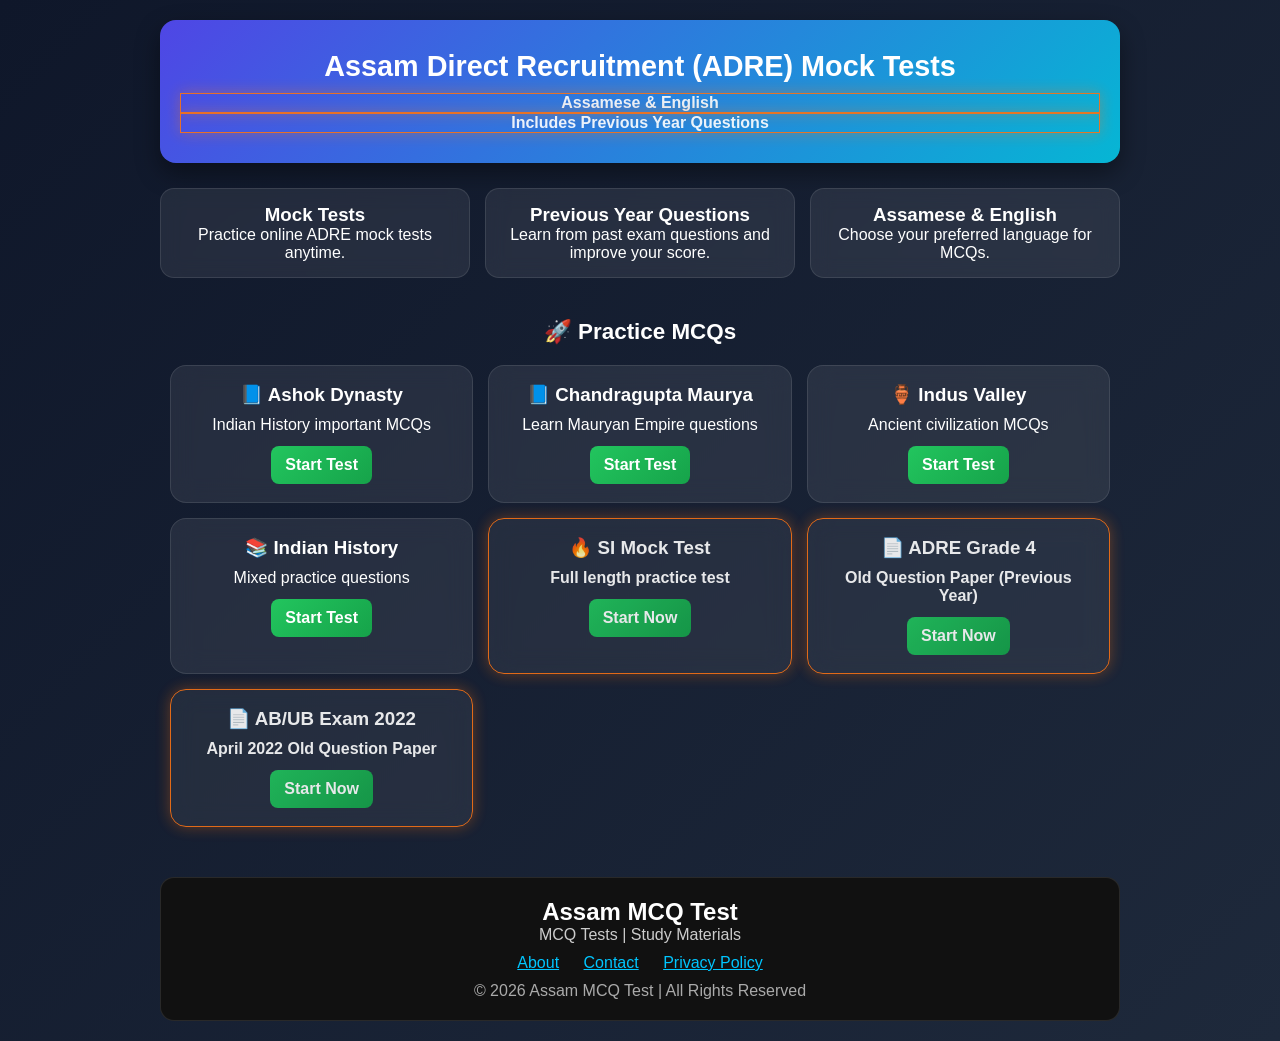
<file: index.html>
<!DOCTYPE html>
<html lang="en">
<head>
<meta charset="UTF-8">
<meta name="viewport" content="width=device-width, initial-scale=1.0">
<title>Assam MCQ Test</title>
<link rel="stylesheet" href="style.css">
</head>

<body>

<header>
  <h1>Assam Direct Recruitment (ADRE) Mock Tests</h1>
  <p class="highlight">Assamese & English</p>
  <p class="highlight">Includes Previous Year Questions</p>
</header>

<!-- FEATURES -->
<section id="features">

  <div class="feature-card">
    <h3>Mock Tests</h3>
    <p>Practice online ADRE mock tests anytime.</p>
  </div>

  <div class="feature-card">
    <h3>Previous Year Questions</h3>
    <p>Learn from past exam questions and improve your score.</p>
  </div>

  <div class="feature-card">
    <h3>Assamese & English</h3>
    <p>Choose your preferred language for MCQs.</p>
  </div>

</section>

<!-- MCQ SECTION -->
<section class="mcq-section">
  <h2>🚀 Practice MCQs</h2>

  <div class="mcq-grid">

    <div class="mcq-card">
      <h3>📘 Ashok Dynasty</h3>
      <p>Indian History important MCQs</p>
      <a href="ashok-dynasty.html">Start Test</a>
    </div>

    <div class="mcq-card">
      <h3>📘 Chandragupta Maurya</h3>
      <p>Learn Mauryan Empire questions</p>
      <a href="chandragupta-maurya.html">Start Test</a>
    </div>

    <div class="mcq-card">
      <h3>🏺 Indus Valley</h3>
      <p>Ancient civilization MCQs</p>
      <a href="indus-valley.html">Start Test</a>
    </div>

    <div class="mcq-card">
      <h3>📚 Indian History</h3>
      <p>Mixed practice questions</p>
      <a href="indian-history-mcq.html">Start Test</a>
    </div>

    <div class="mcq-card highlight">
      <h3>🔥 SI Mock Test</h3>
      <p>Full length practice test</p>
      <a href="si-mcq-test.html">Start Now</a>
    </div>

    <div class="mcq-card highlight">
      <h3>📄 ADRE Grade 4</h3>
      <p>Old Question Paper (Previous Year)</p>
      <a href="adre-grade4-old-question-paper.html">Start Now</a>
    </div>

    <div class="mcq-card highlight">
      <h3>📄 AB/UB Exam 2022</h3>
      <p>April 2022 Old Question Paper</p>
      <a href="ab-ub-exam-april-2022-question-paper.html">Start Now</a>
    </div>

  </div>
</section>

<!-- FOOTER -->
<footer style="background:#111; color:#fff; padding:20px; text-align:center; margin-top:40px;">

  <h2>Assam MCQ Test</h2>

  <p style="color:#ccc;">
    MCQ Tests | Study Materials
  </p>

  <div style="margin:10px 0;">
    <a href="about.html" style="color:#00c6ff; margin:0 10px;">About</a>
    <a href="contact.html" style="color:#00c6ff; margin:0 10px;">Contact</a>
    <a href="privacy.html" style="color:#00c6ff; margin:0 10px;">Privacy Policy</a>
  </div>

  <p style="color:#aaa;">
    © 2026 Assam MCQ Test | All Rights Reserved
  </p>

</footer>

</body>
</html>
</file>
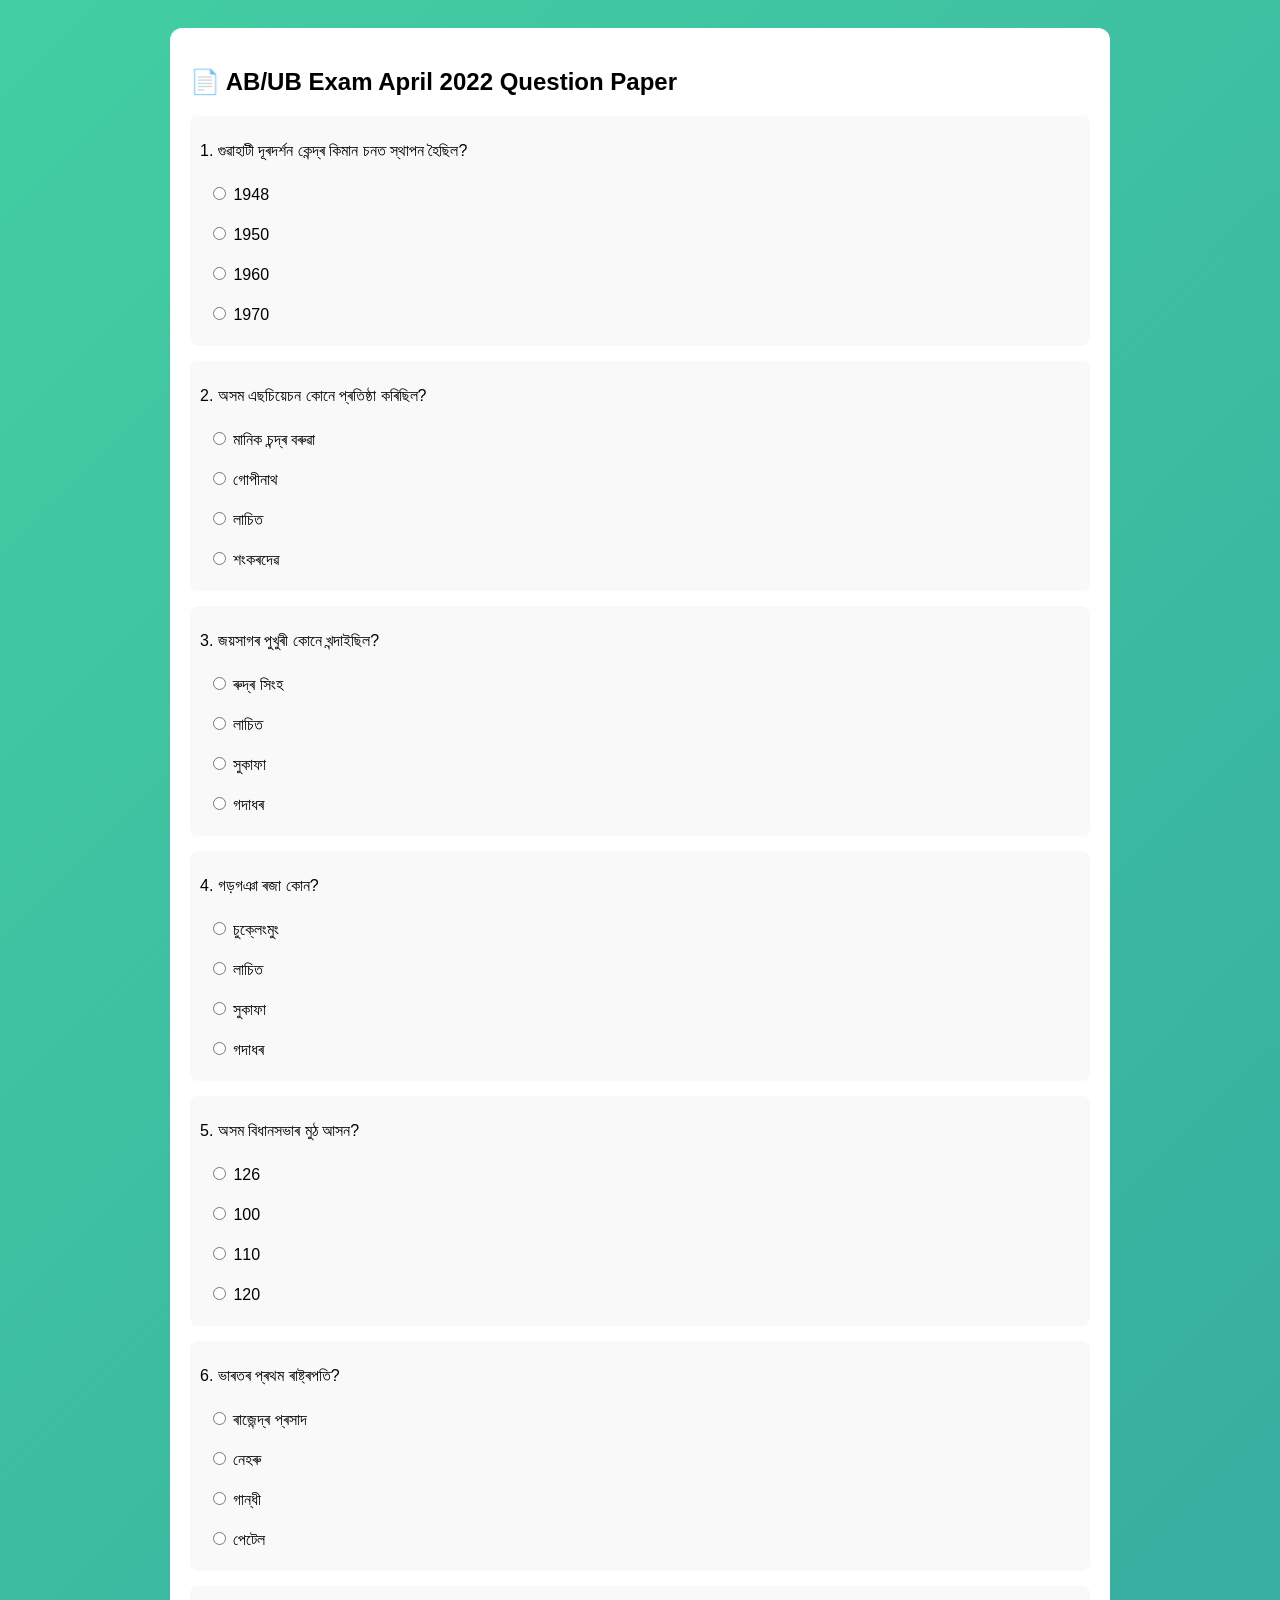
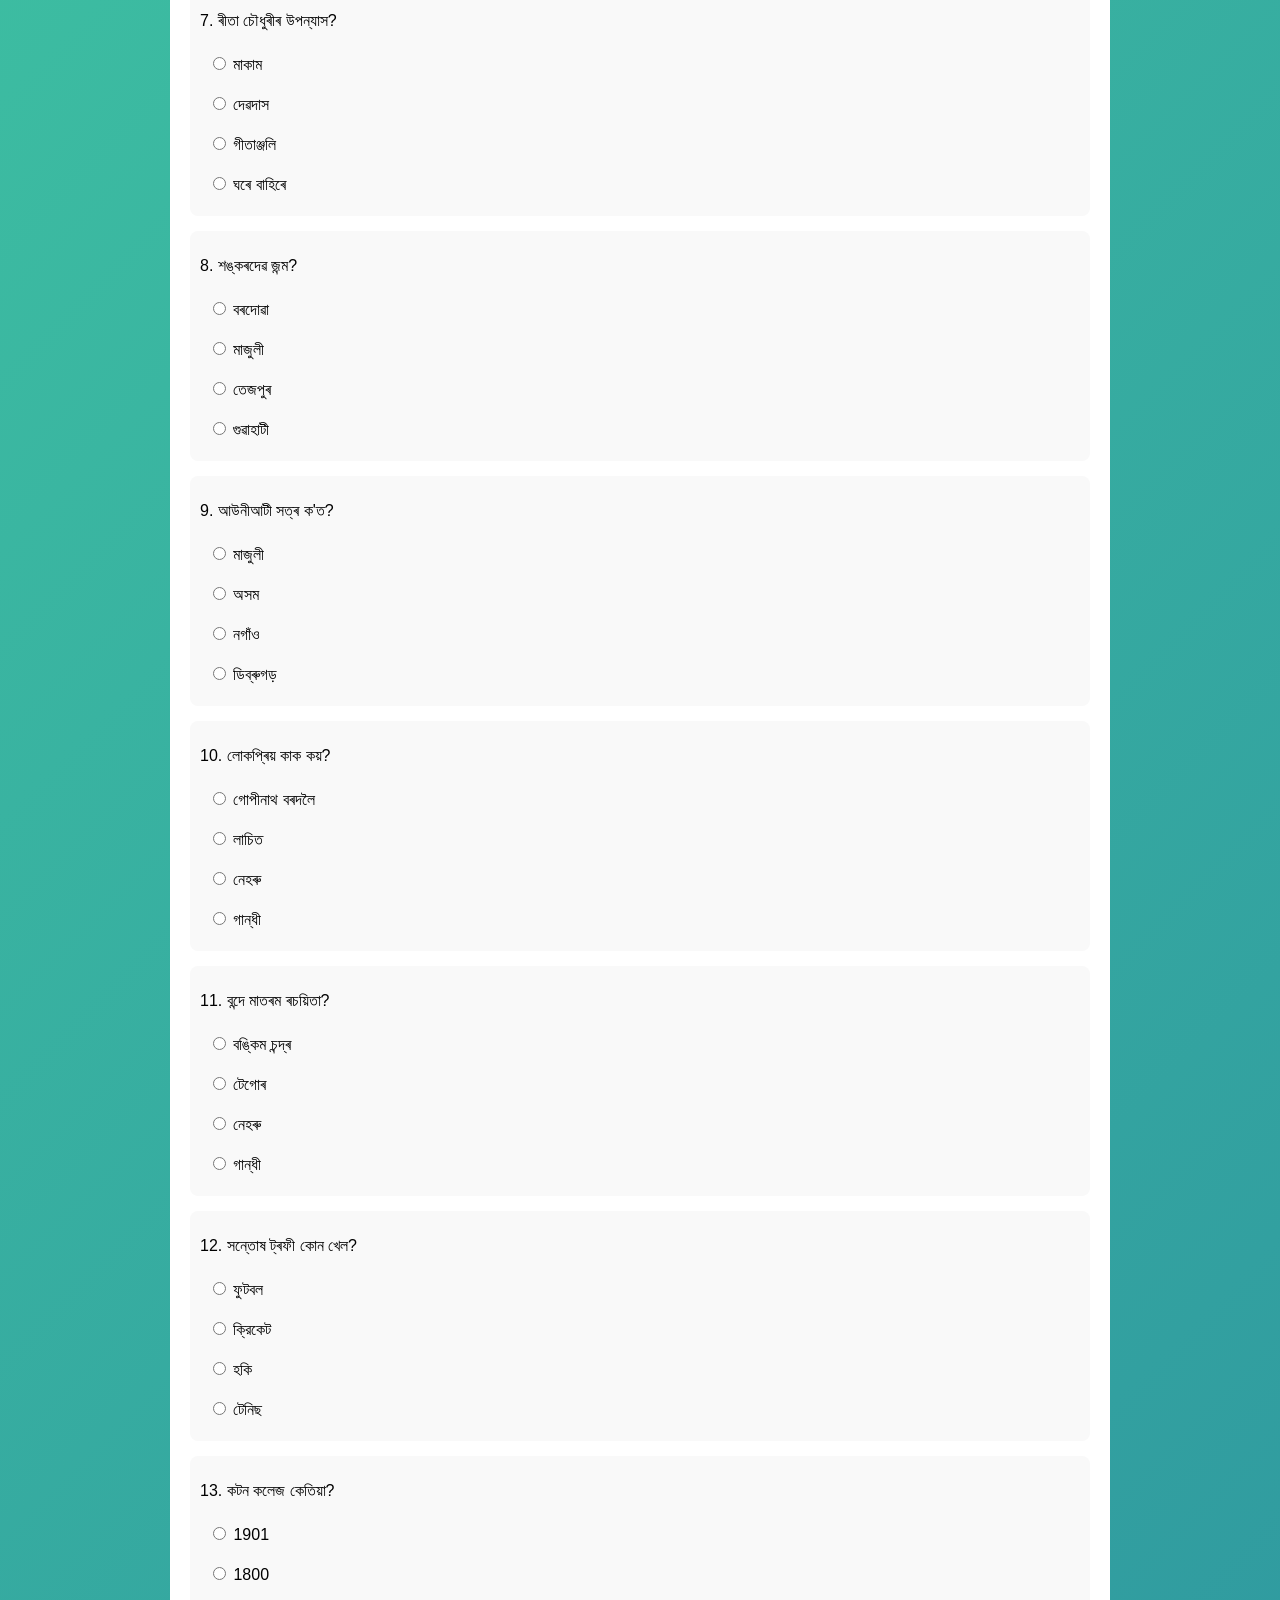
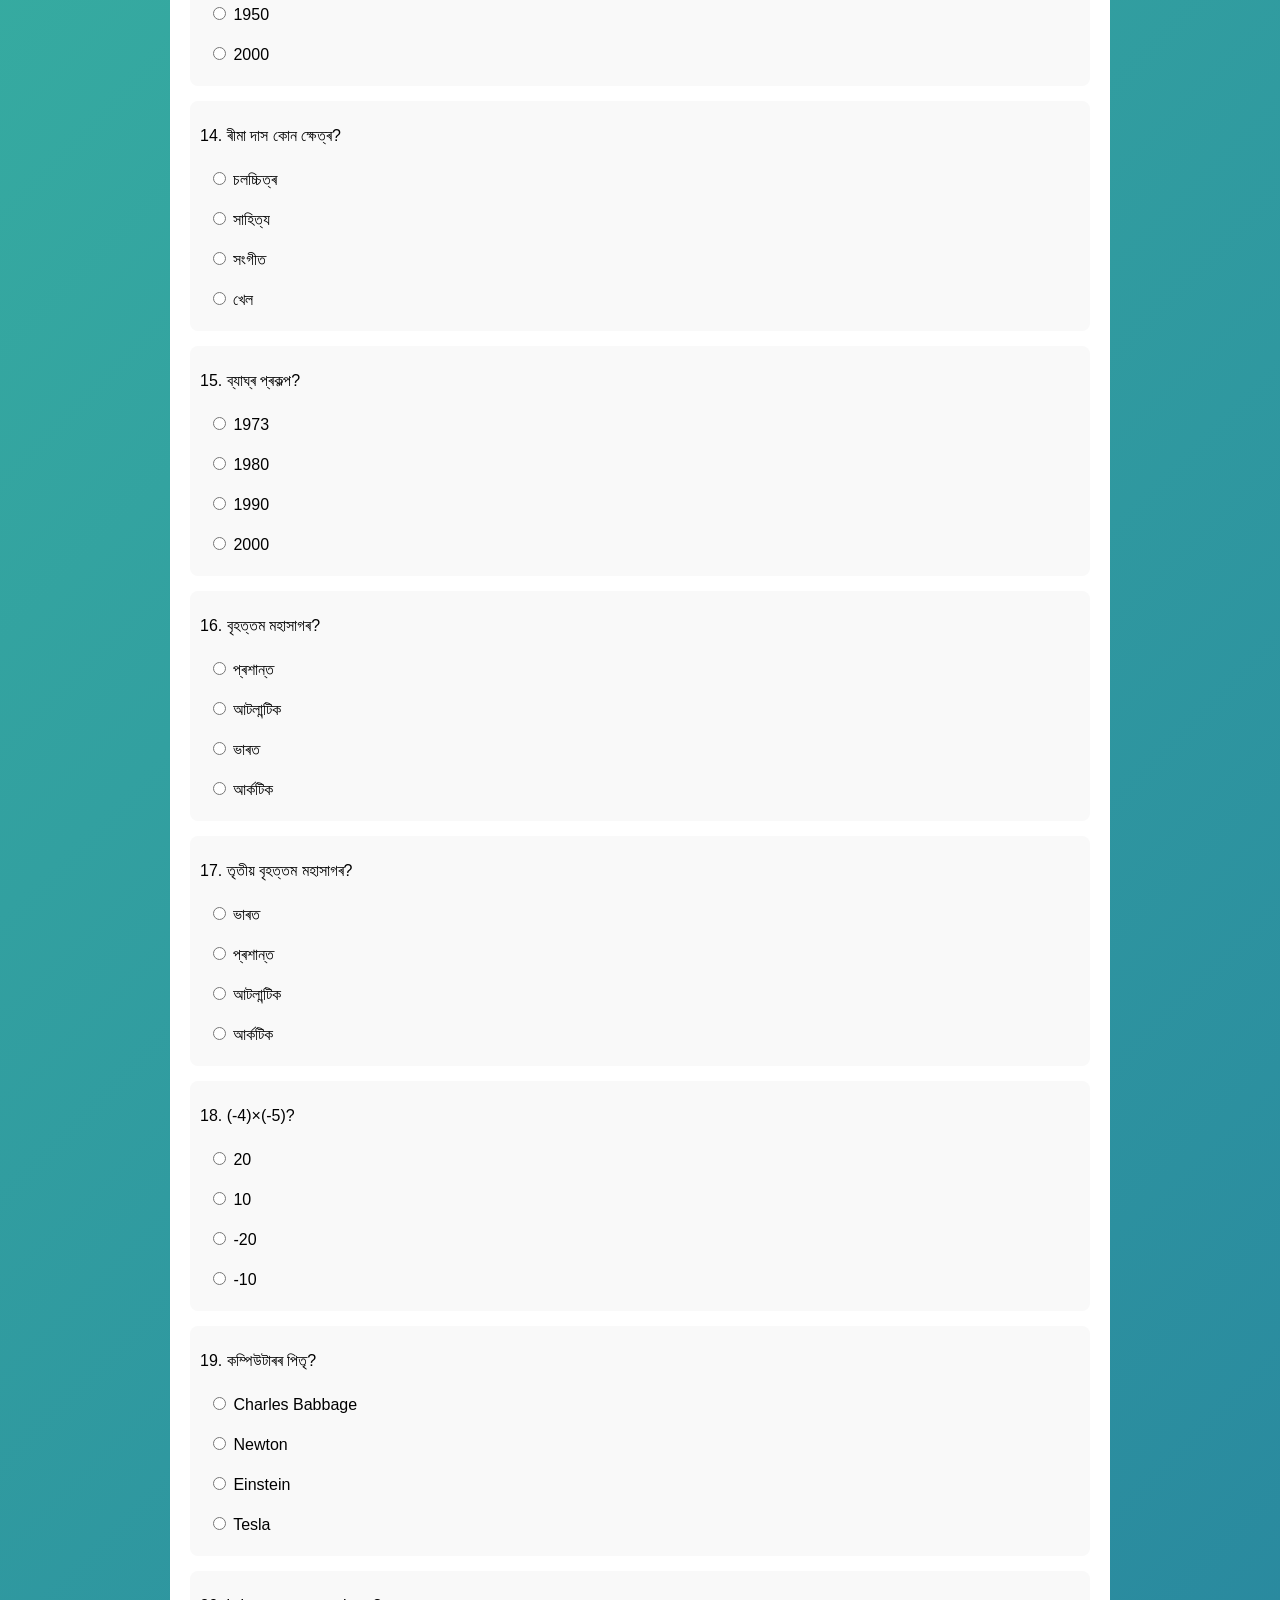
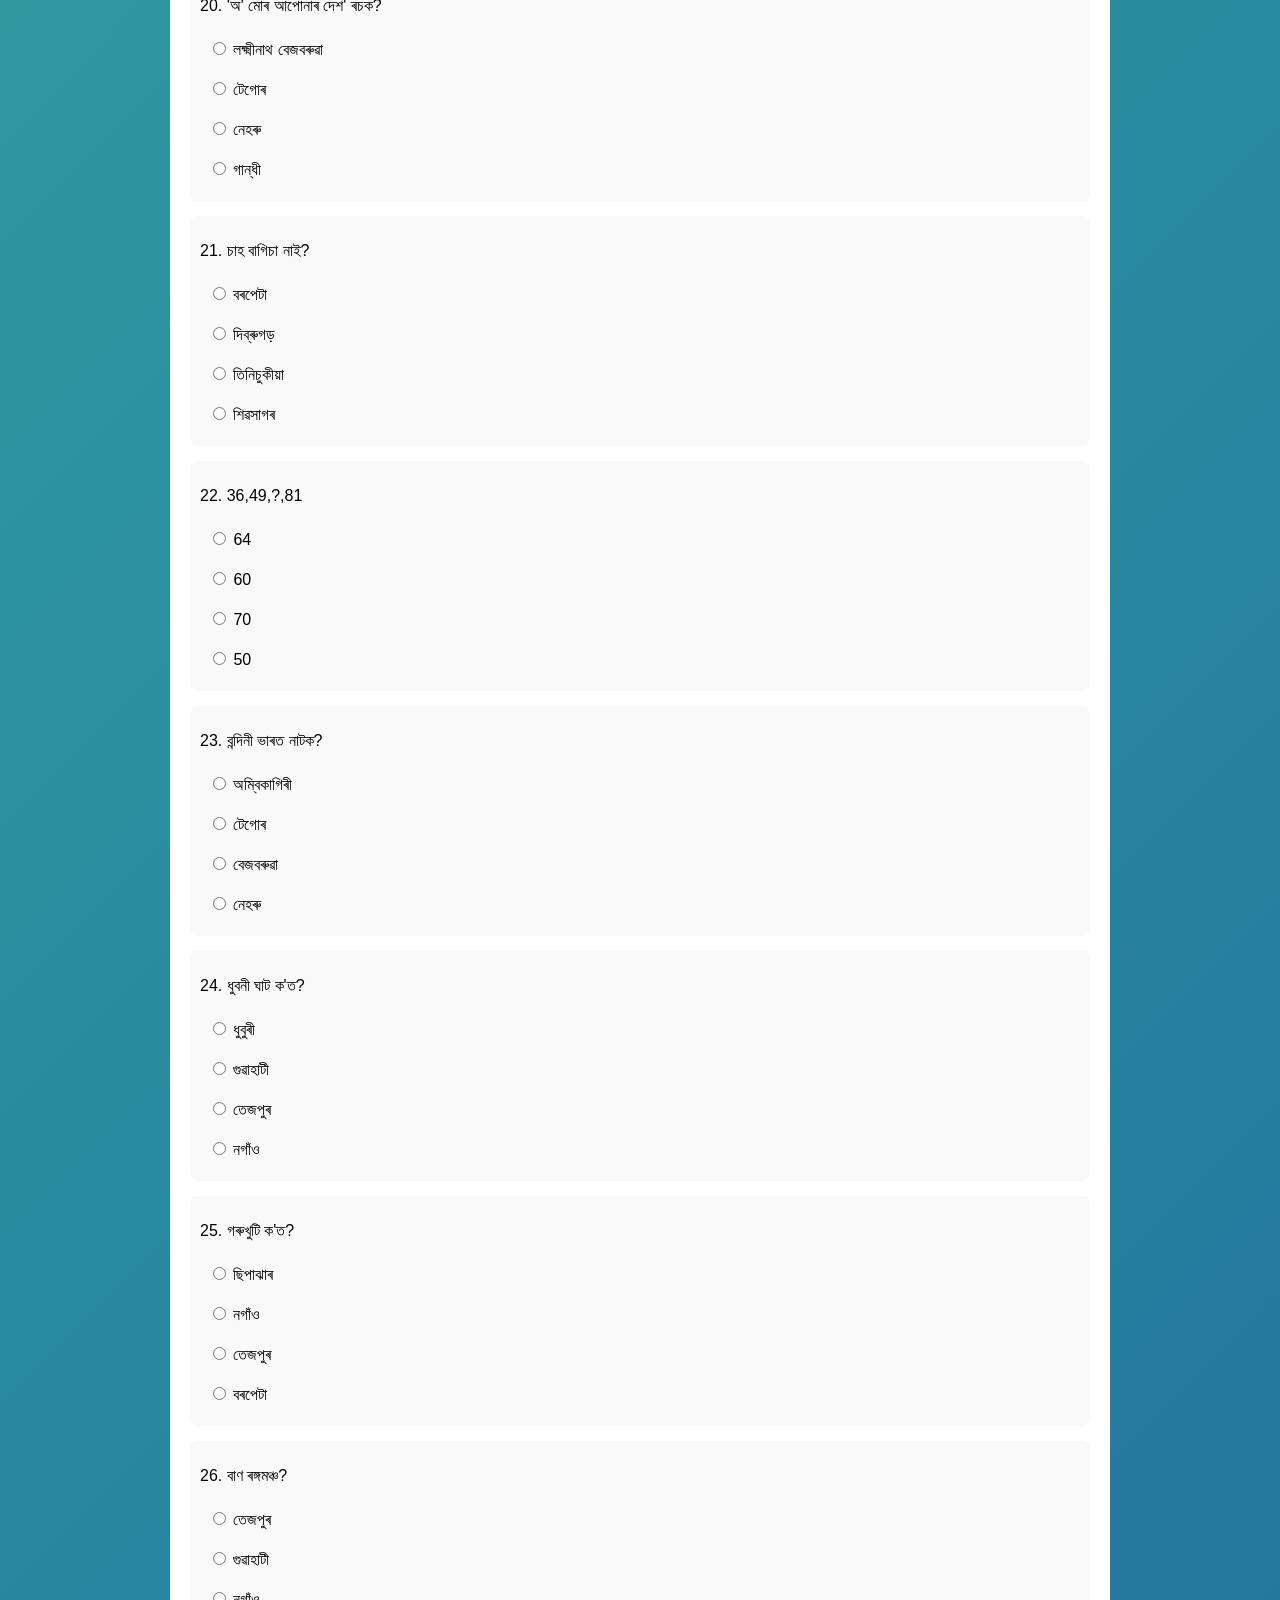
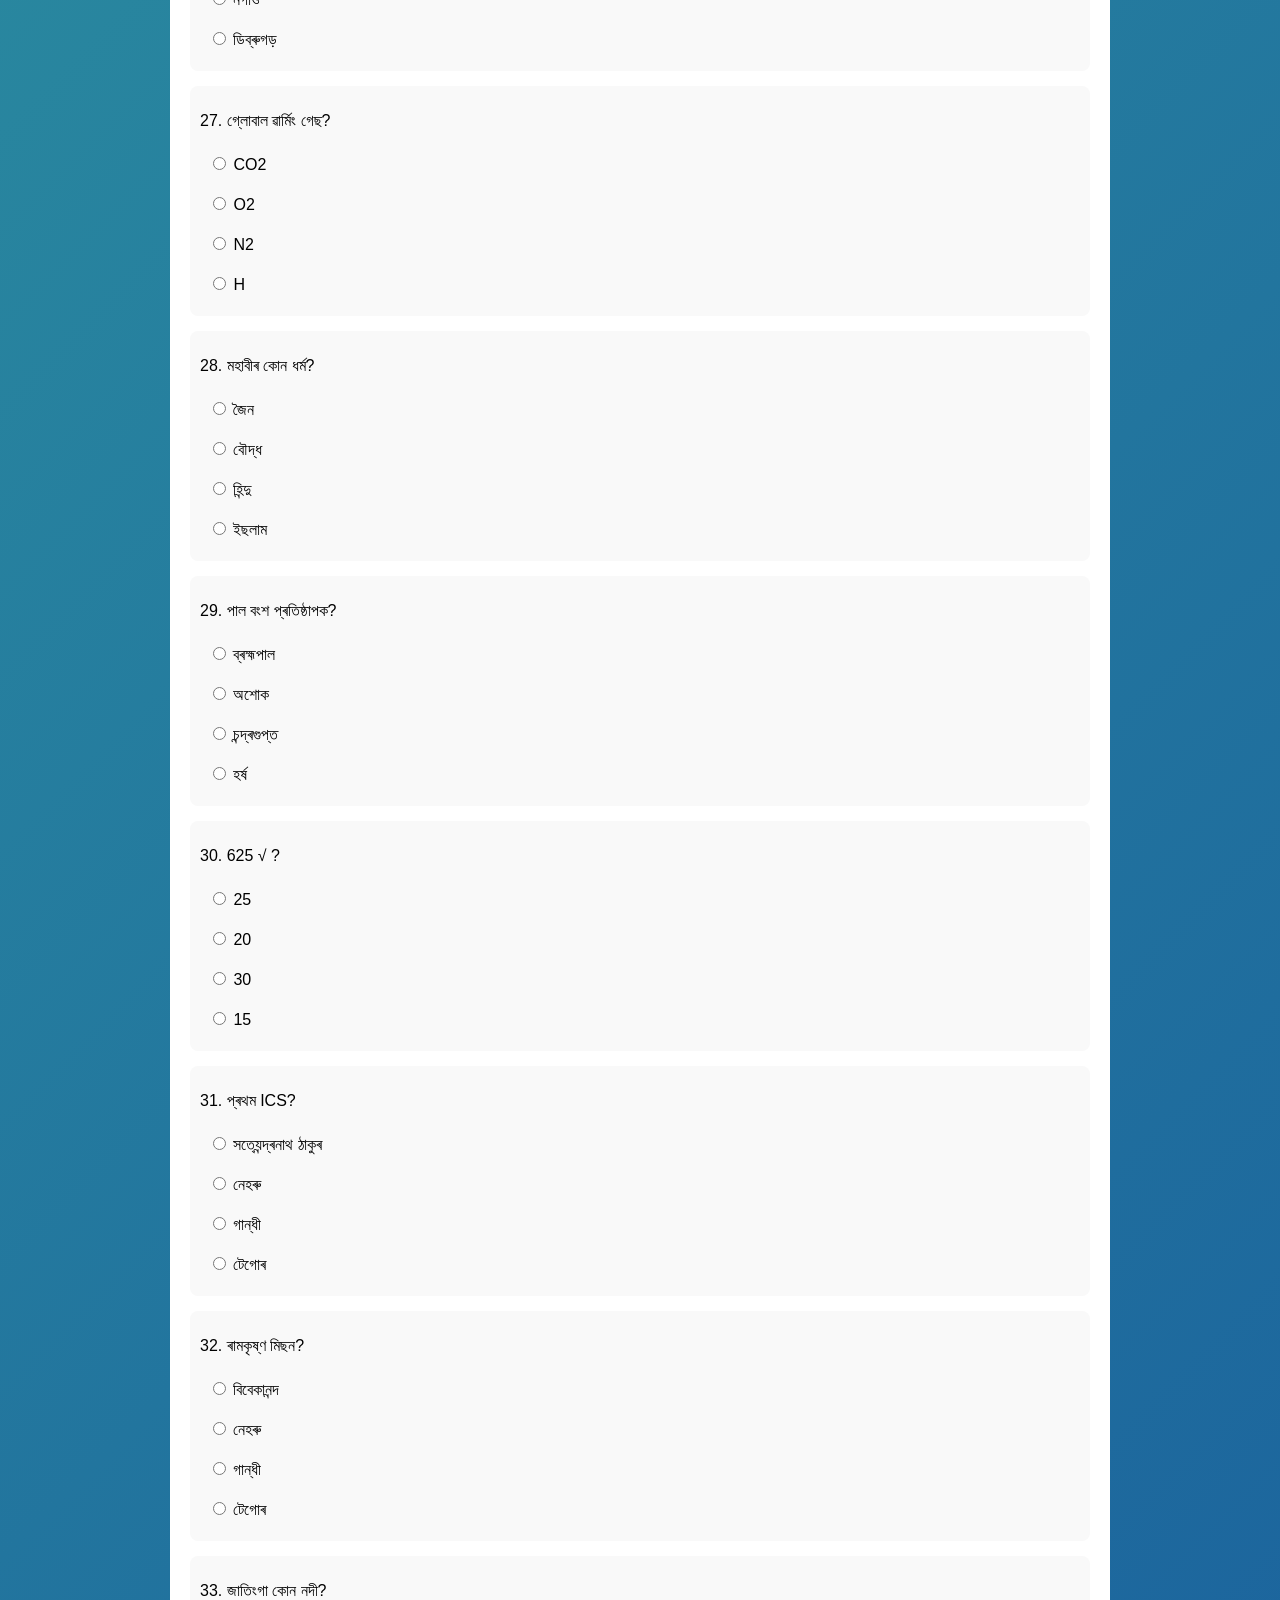
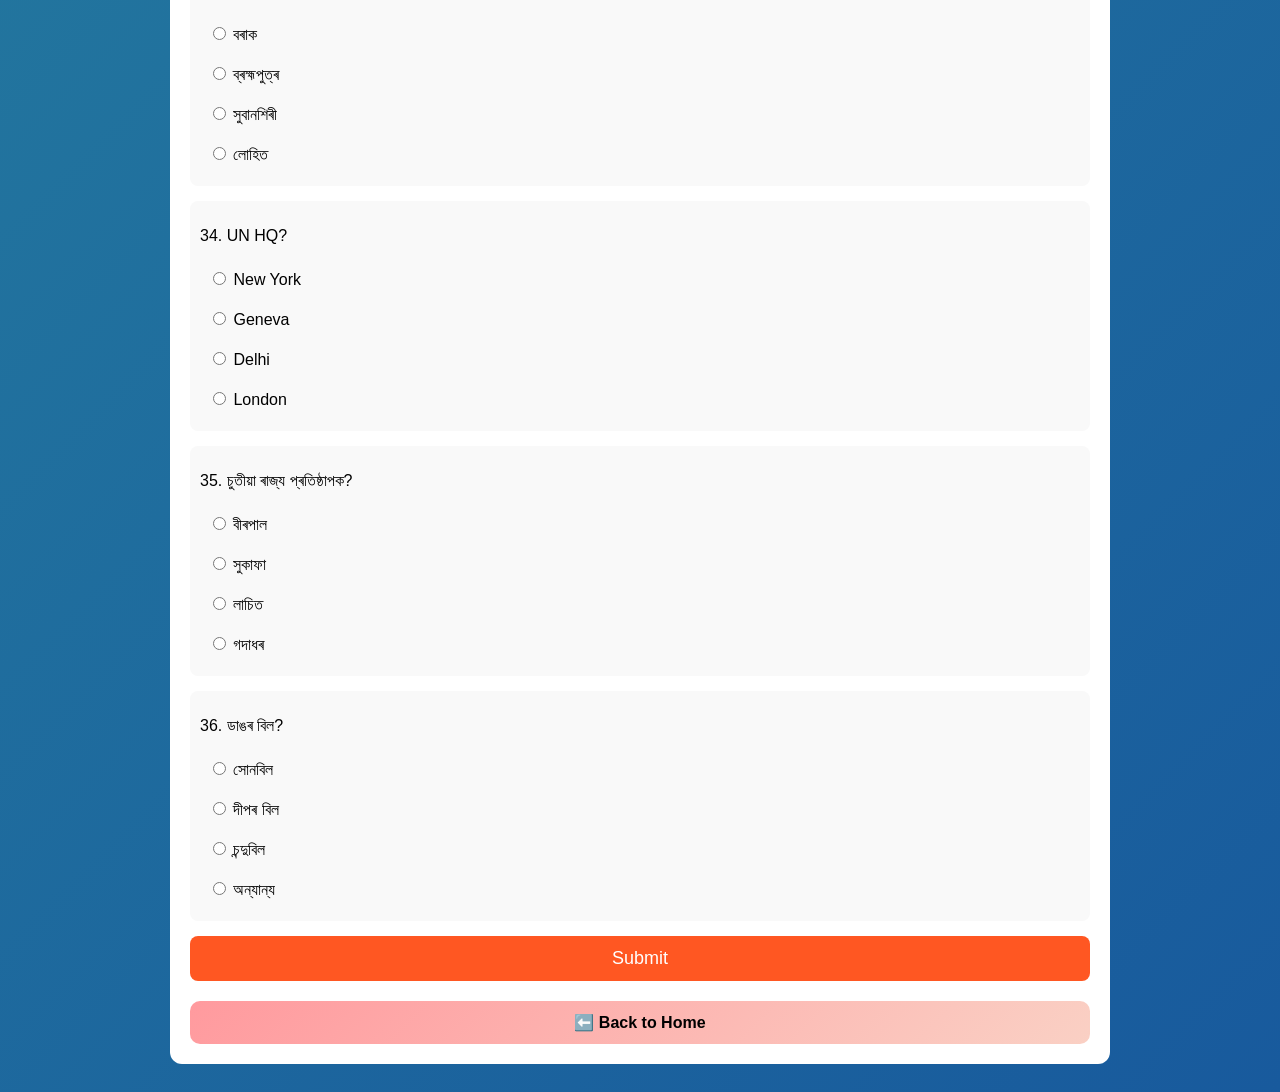
<file: ab-ub-exam-april-2022-question-paper.html>
<!DOCTYPE html>
<html lang="en">
<head>
<meta charset="UTF-8">
<title>AB/UB Exam April 2022 Question Paper</title>

<style>
body{
  font-family:Arial;
  background:linear-gradient(135deg,#43cea2,#185a9d);
  padding:20px;
}

.container{
  max-width:900px;
  margin:auto;
  background:white;
  padding:20px;
  border-radius:12px;
}

.question{
  margin:15px 0;
  padding:10px;
  background:#f9f9f9;
  border-radius:8px;
}

.option{
  display:block;
  padding:8px;
  margin:4px 0;
  border-radius:6px;
}

.correct{
  background:#28a745;
  color:white;
}

.wrong{
  background:#dc3545;
  color:white;
}

button{
  width:100%;
  padding:12px;
  background:#ff5722;
  color:white;
  border:none;
  border-radius:8px;
  font-size:18px;
}

.back-btn{
  display:block;
  text-align:center;
  margin-top:20px;
  padding:12px;
  background:linear-gradient(135deg,#ff9a9e,#fad0c4);
  color:black;
  text-decoration:none;
  border-radius:10px;
  font-weight:bold;
}
</style>

</head>

<body>

<div class="container">
<h2>📄 AB/UB Exam April 2022 Question Paper</h2>

<form id="quizForm"></form>

<button onclick="checkAnswers()">Submit</button>

<h2 id="result"></h2>

<a href="index.html" class="back-btn">⬅️ Back to Home</a>

</div>

<script>

const quizData = [
{q:"গুৱাহাটী দূৰদৰ্শন কেন্দ্ৰ কিমান চনত স্থাপন হৈছিল?",o:["1948","1950","1960","1970"],a:0},
{q:"অসম এছচিয়েচন কোনে প্ৰতিষ্ঠা কৰিছিল?",o:["মানিক চন্দ্ৰ বৰুৱা","গোপীনাথ","লাচিত","শংকৰদেৱ"],a:0},
{q:"জয়সাগৰ পুখুৰী কোনে খন্দাইছিল?",o:["ৰুদ্ৰ সিংহ","লাচিত","সুকাফা","গদাধৰ"],a:0},
{q:"গড়গঞা ৰজা কোন?",o:["চুক্লেংমুং","লাচিত","সুকাফা","গদাধৰ"],a:0},
{q:"অসম বিধানসভাৰ মুঠ আসন?",o:["126","100","110","120"],a:0},
{q:"ভাৰতৰ প্ৰথম ৰাষ্ট্ৰপতি?",o:["ৰাজেন্দ্ৰ প্ৰসাদ","নেহৰু","গান্ধী","পেটেল"],a:0},
{q:"ৰীতা চৌধুৰীৰ উপন্যাস?",o:["মাকাম","দেৱদাস","গীতাঞ্জলি","ঘৰে বাহিৰে"],a:0},
{q:"শঙ্কৰদেৱ জন্ম?",o:["বৰদোৱা","মাজুলী","তেজপুৰ","গুৱাহাটী"],a:0},
{q:"আউনীআটী সত্ৰ ক'ত?",o:["মাজুলী","অসম","নগাঁও","ডিব্ৰুগড়"],a:0},
{q:"লোকপ্ৰিয় কাক কয়?",o:["গোপীনাথ বৰদলৈ","লাচিত","নেহৰু","গান্ধী"],a:0},
{q:"বন্দে মাতৰম ৰচয়িতা?",o:["বঙ্কিম চন্দ্ৰ","টেগোৰ","নেহৰু","গান্ধী"],a:0},
{q:"সন্তোষ ট্ৰফী কোন খেল?",o:["ফুটবল","ক্রিকেট","হকি","টেনিছ"],a:0},
{q:"কটন কলেজ কেতিয়া?",o:["1901","1800","1950","2000"],a:0},
{q:"ৰীমা দাস কোন ক্ষেত্ৰ?",o:["চলচ্চিত্ৰ","সাহিত্য","সংগীত","খেল"],a:0},
{q:"ব্যাঘ্ৰ প্ৰকল্প?",o:["1973","1980","1990","2000"],a:0},
{q:"বৃহত্তম মহাসাগৰ?",o:["প্ৰশান্ত","আটলান্টিক","ভাৰত","আৰ্কটিক"],a:0},
{q:"তৃতীয় বৃহত্তম মহাসাগৰ?",o:["ভাৰত","প্ৰশান্ত","আটলান্টিক","আৰ্কটিক"],a:0},
{q:"(-4)×(-5)?",o:["20","10","-20","-10"],a:0},
{q:"কম্পিউটাৰৰ পিতৃ?",o:["Charles Babbage","Newton","Einstein","Tesla"],a:0},
{q:"'অ' মোৰ আপোনাৰ দেশ' ৰচক?",o:["লক্ষ্মীনাথ বেজবৰুৱা","টেগোৰ","নেহৰু","গান্ধী"],a:0},
{q:"চাহ বাগিচা নাই?",o:["বৰপেটা","দিব্ৰুগড়","তিনিচুকীয়া","শিৱসাগৰ"],a:0},
{q:"36,49,?,81",o:["64","60","70","50"],a:0},
{q:"বন্দিনী ভাৰত নাটক?",o:["অম্বিকাগিৰী","টেগোৰ","বেজবৰুৱা","নেহৰু"],a:0},
{q:"ধুবনী ঘাট ক'ত?",o:["ধুবুৰী","গুৱাহাটী","তেজপুৰ","নগাঁও"],a:0},
{q:"গৰুখুটি ক'ত?",o:["ছিপাঝাৰ","নগাঁও","তেজপুৰ","বৰপেটা"],a:0},
{q:"বাণ ৰঙ্গমঞ্চ?",o:["তেজপুৰ","গুৱাহাটী","নগাঁও","ডিব্ৰুগড়"],a:0},
{q:"গ্লোবাল ৱাৰ্মিং গেছ?",o:["CO2","O2","N2","H"],a:0},
{q:"মহাবীৰ কোন ধৰ্ম?",o:["জৈন","বৌদ্ধ","হিন্দু","ইছলাম"],a:0},
{q:"পাল বংশ প্ৰতিষ্ঠাপক?",o:["ব্ৰহ্মপাল","অশোক","চন্দ্ৰগুপ্ত","হৰ্ষ"],a:0},
{q:"625 √ ?",o:["25","20","30","15"],a:0},
{q:"প্ৰথম ICS?",o:["সত্যেন্দ্ৰনাথ ঠাকুৰ","নেহৰু","গান্ধী","টেগোৰ"],a:0},
{q:"ৰামকৃষ্ণ মিছন?",o:["বিবেকানন্দ","নেহৰু","গান্ধী","টেগোৰ"],a:0},
{q:"জাতিংগা কোন নদী?",o:["বৰাক","ব্ৰহ্মপুত্ৰ","সুবানশিৰী","লোহিত"],a:0},
{q:"UN HQ?",o:["New York","Geneva","Delhi","London"],a:0},
{q:"চুতীয়া ৰাজ্য প্ৰতিষ্ঠাপক?",o:["বীৰপাল","সুকাফা","লাচিত","গদাধৰ"],a:0},
{q:"ডাঙৰ বিল?",o:["সোনবিল","দীপৰ বিল","চন্দুবিল","অন্যান্য"],a:0}
];

const form = document.getElementById("quizForm");

quizData.forEach((item,index)=>{
let html = `<div class="question"><p>${index+1}. ${item.q}</p>`;
item.o.forEach((opt,i)=>{
html += `<label class="option"><input type="radio" name="q${index}" value="${i}"> ${opt}</label>`;
});
html += `</div>`;
form.innerHTML += html;
});

function checkAnswers(){
let score=0;

quizData.forEach((item,index)=>{
let options = document.getElementsByName("q"+index);
let selected = document.querySelector(`input[name="q${index}"]:checked`);

options.forEach((opt,i)=>{
let label = opt.parentElement;

if(i === item.a){
label.classList.add("correct");
}

if(selected && parseInt(selected.value) === i && i !== item.a){
label.classList.add("wrong");
}
});

if(selected && parseInt(selected.value) === item.a){
score++;
}
});

document.getElementById("result").innerHTML =
"🎯 Your Score: "+score+" / "+quizData.length;
}

</script>

</body>
</html>
</file>
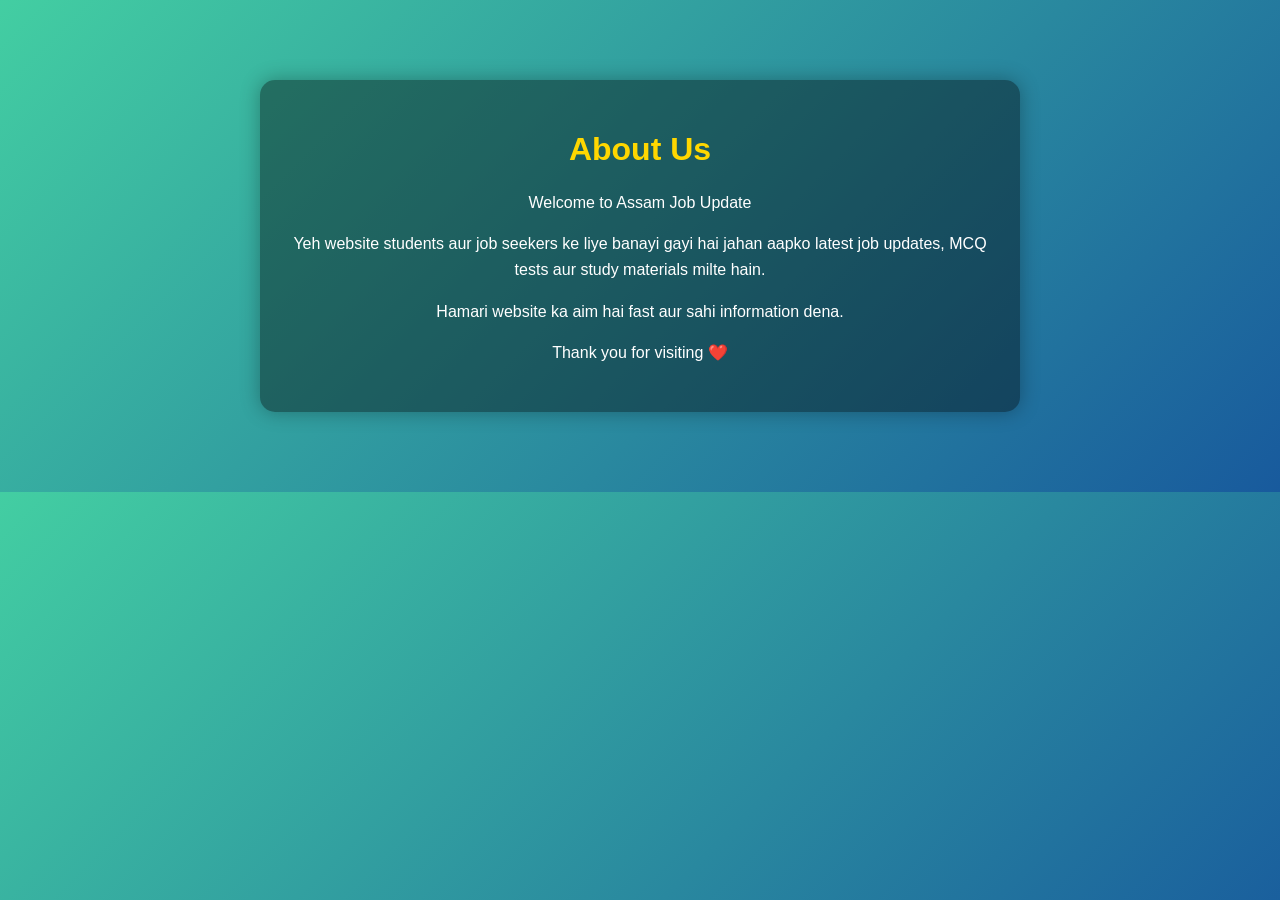
<file: about.html>
<!DOCTYPE html>
<html>
<head>
<title>About Us</title>

<style>
body{
  font-family:Arial;
  margin:0;
  background:linear-gradient(135deg,#43cea2,#185a9d);
  color:white;
  text-align:center;
}

.container{
  max-width:700px;
  margin:80px auto;
  background:rgba(0,0,0,0.4);
  padding:30px;
  border-radius:15px;
  box-shadow:0 0 20px rgba(0,0,0,0.3);
}

h1{
  color:#ffd700;
}

p{
  font-size:16px;
  line-height:1.6;
}
</style>

</head>
<body>

<div class="container">
<h1>About Us</h1>

<p>Welcome to Assam Job Update</p>

<p>Yeh website students aur job seekers ke liye banayi gayi hai jahan aapko latest job updates, MCQ tests aur study materials milte hain.</p>

<p>Hamari website ka aim hai fast aur sahi information dena.</p>

<p>Thank you for visiting ❤️</p>
</div>

</body>
</html>
</file>
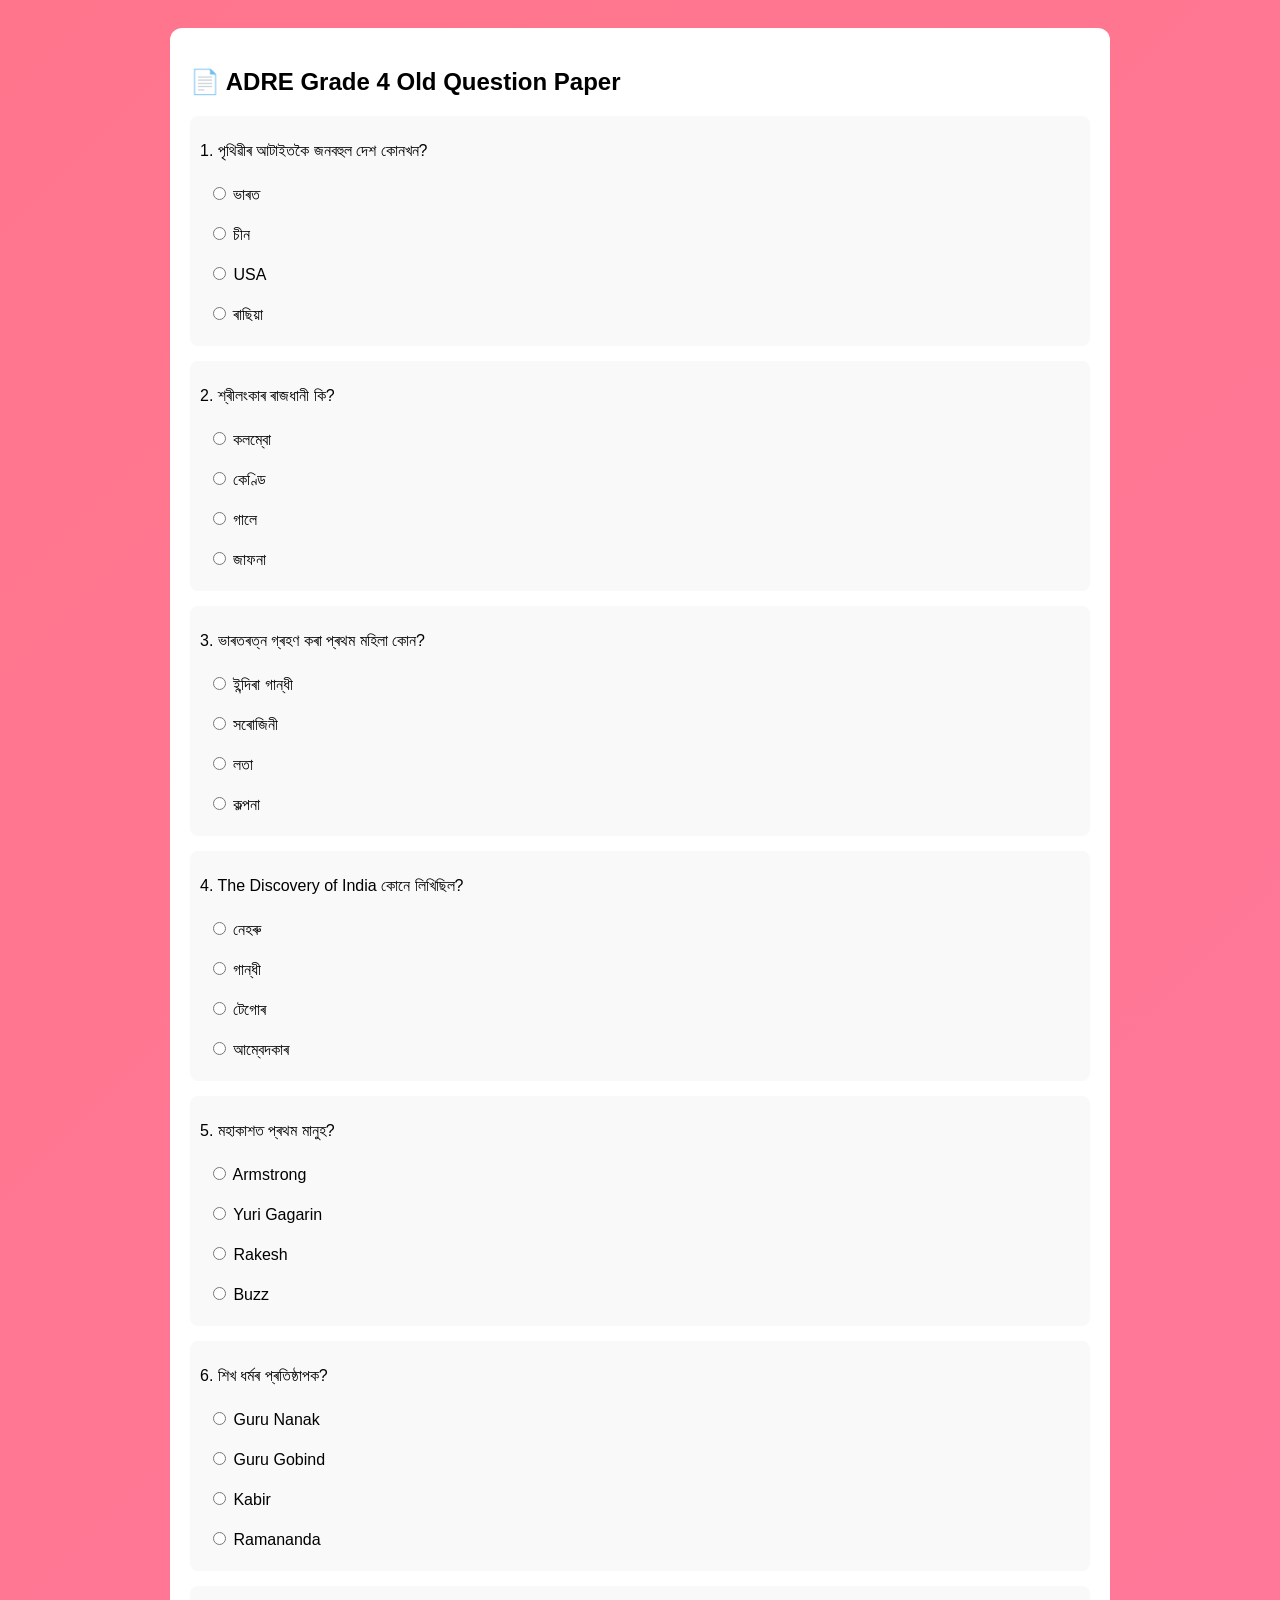
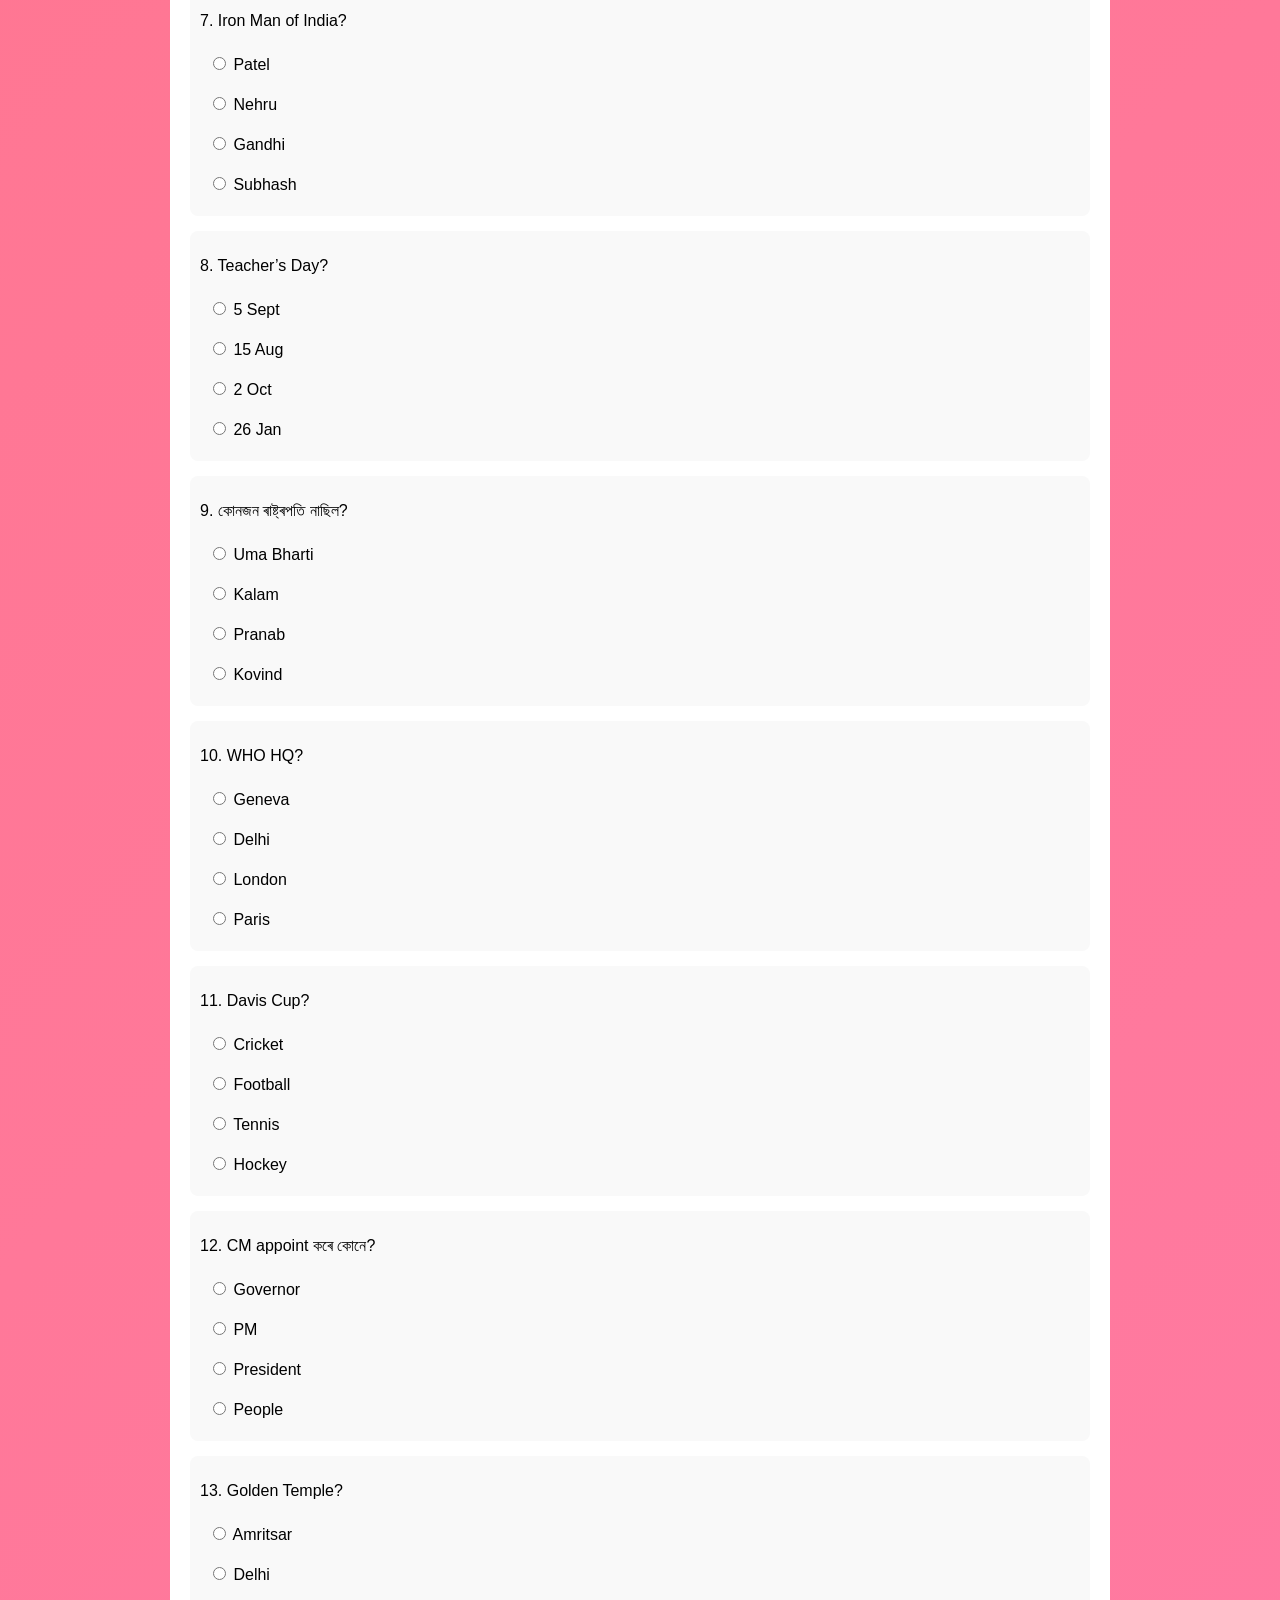
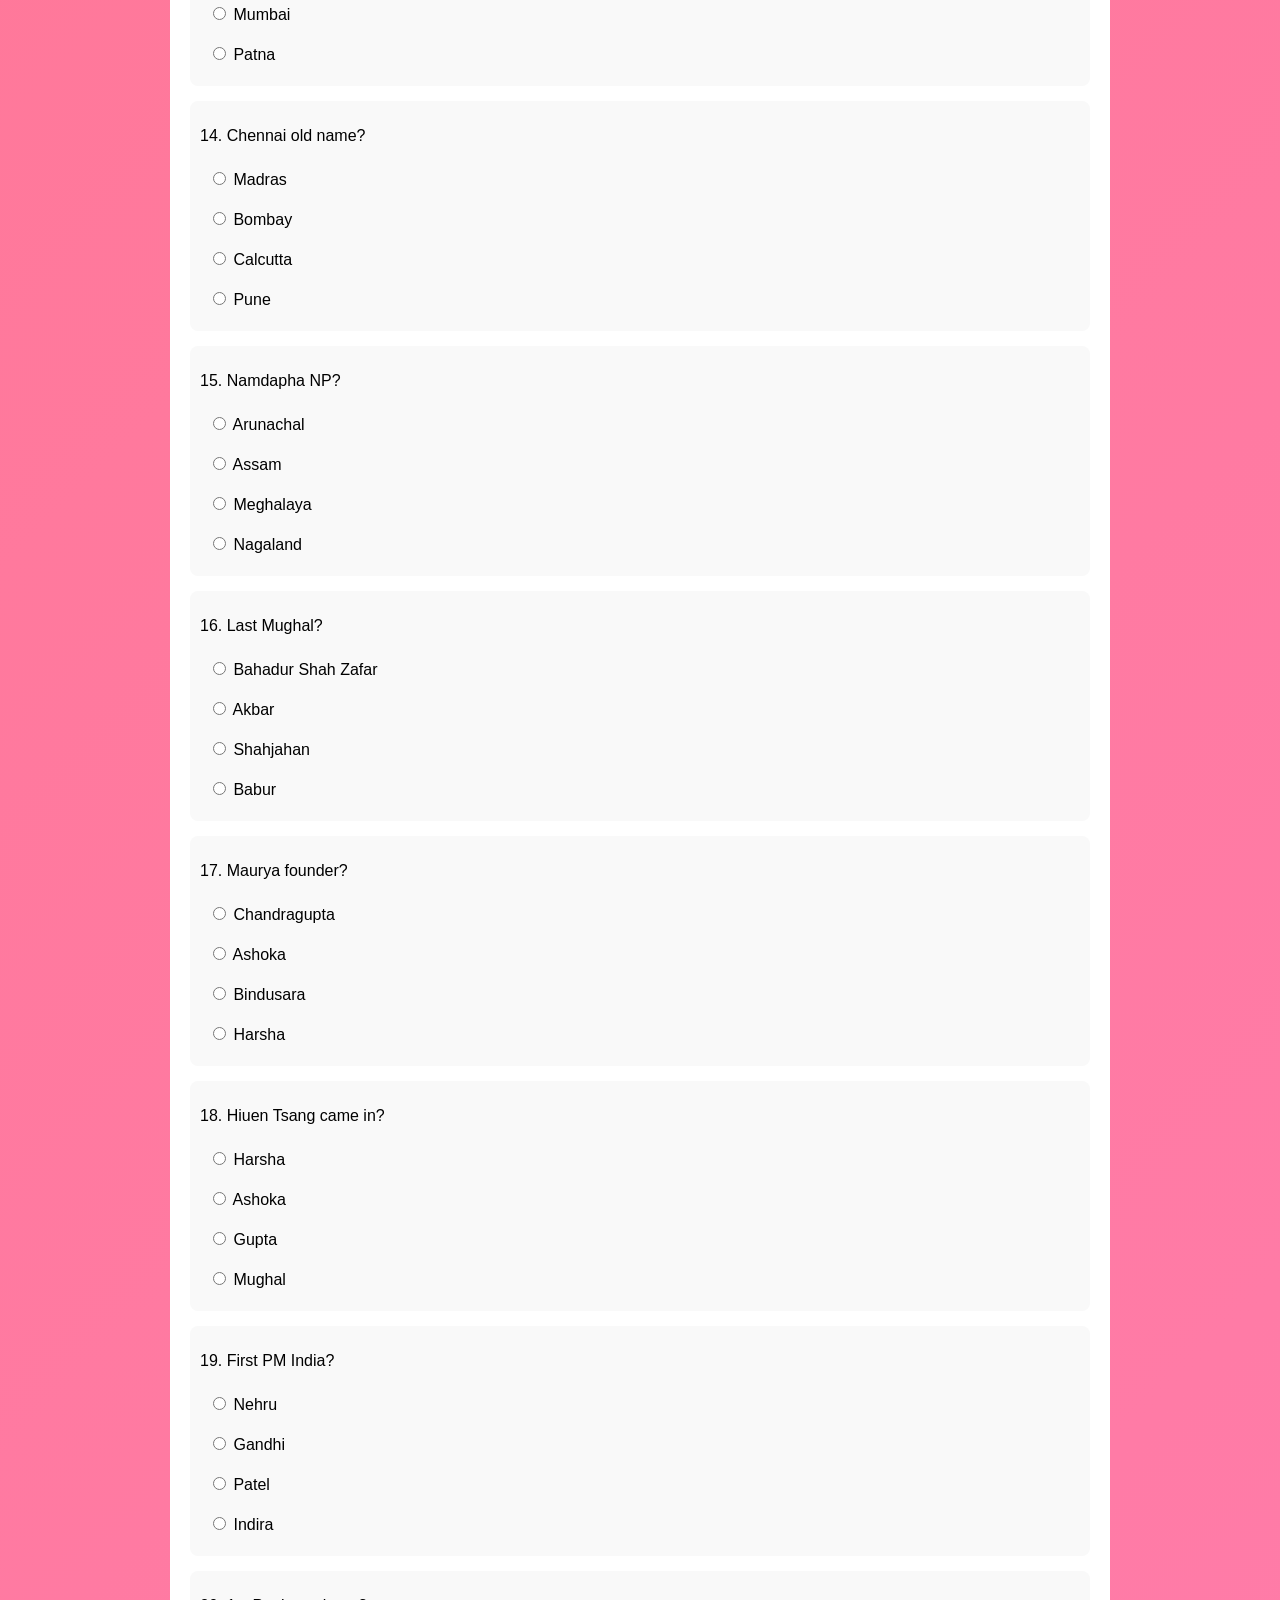
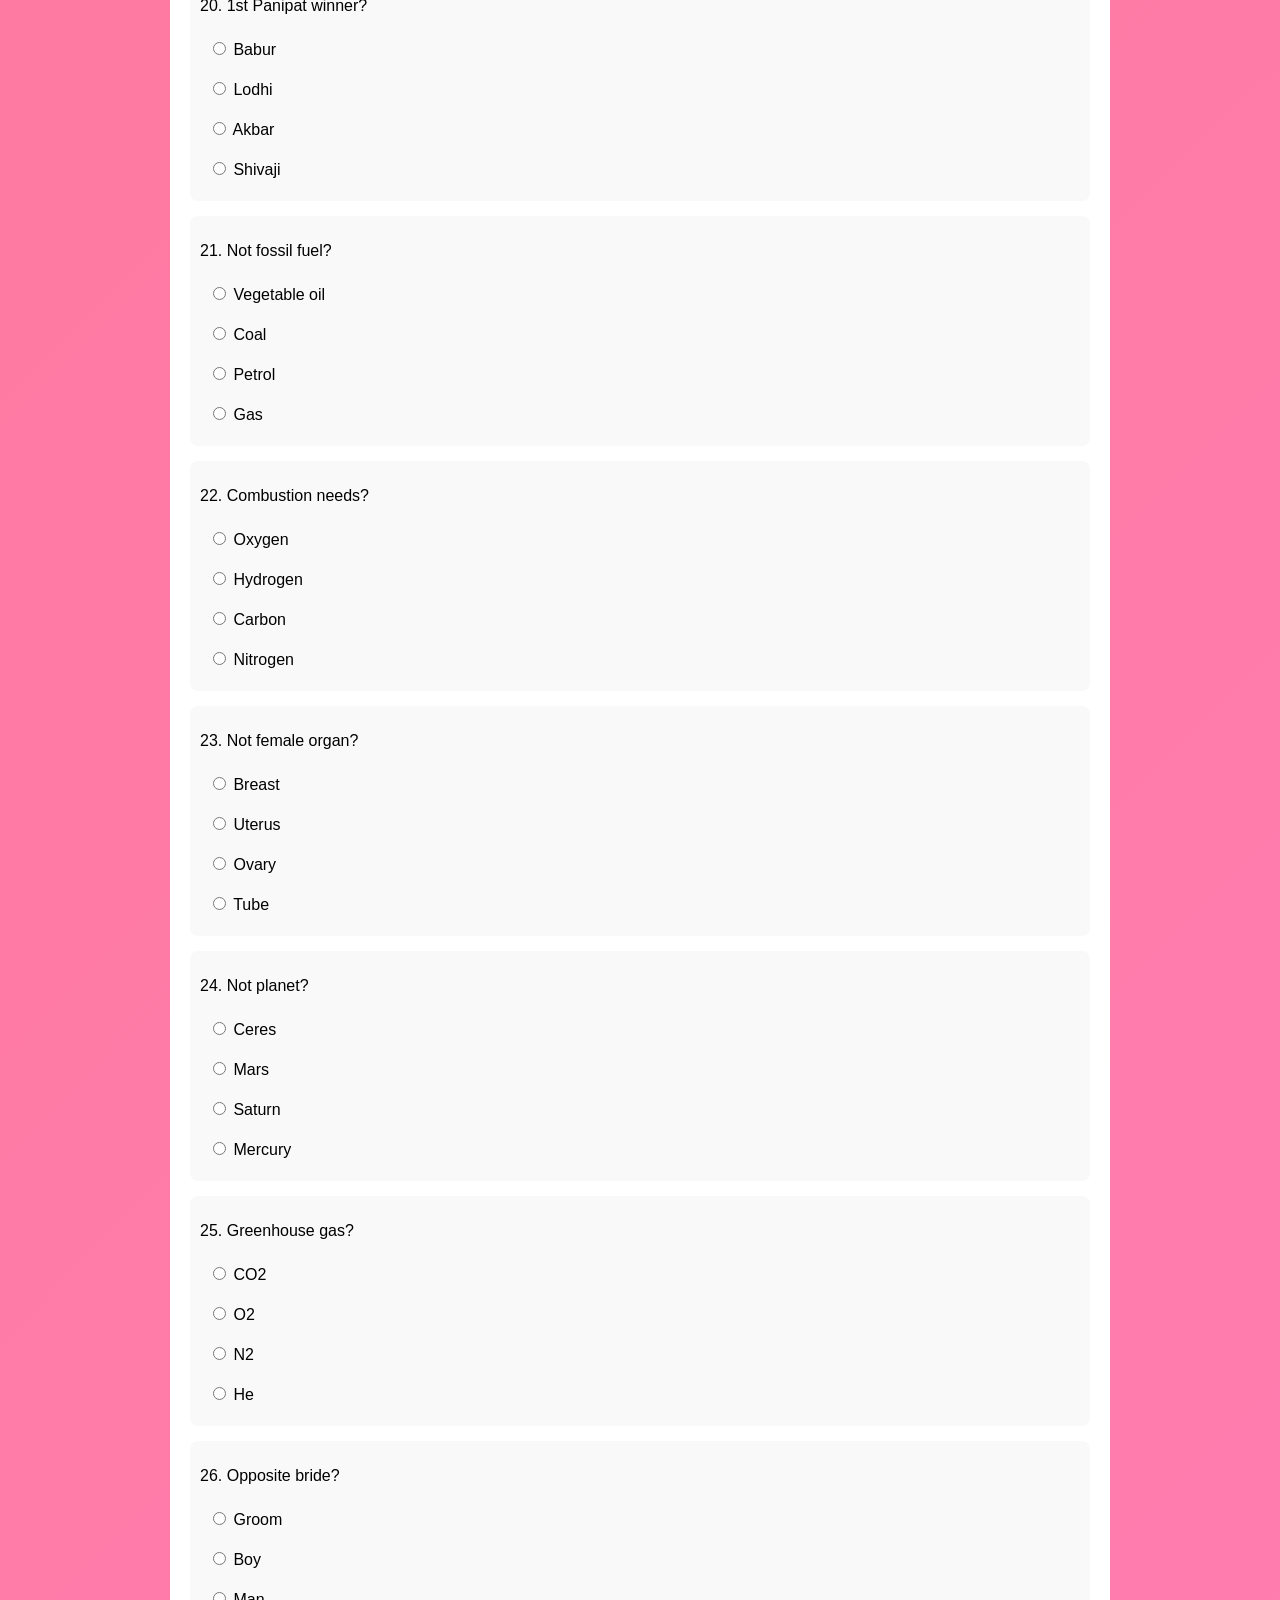
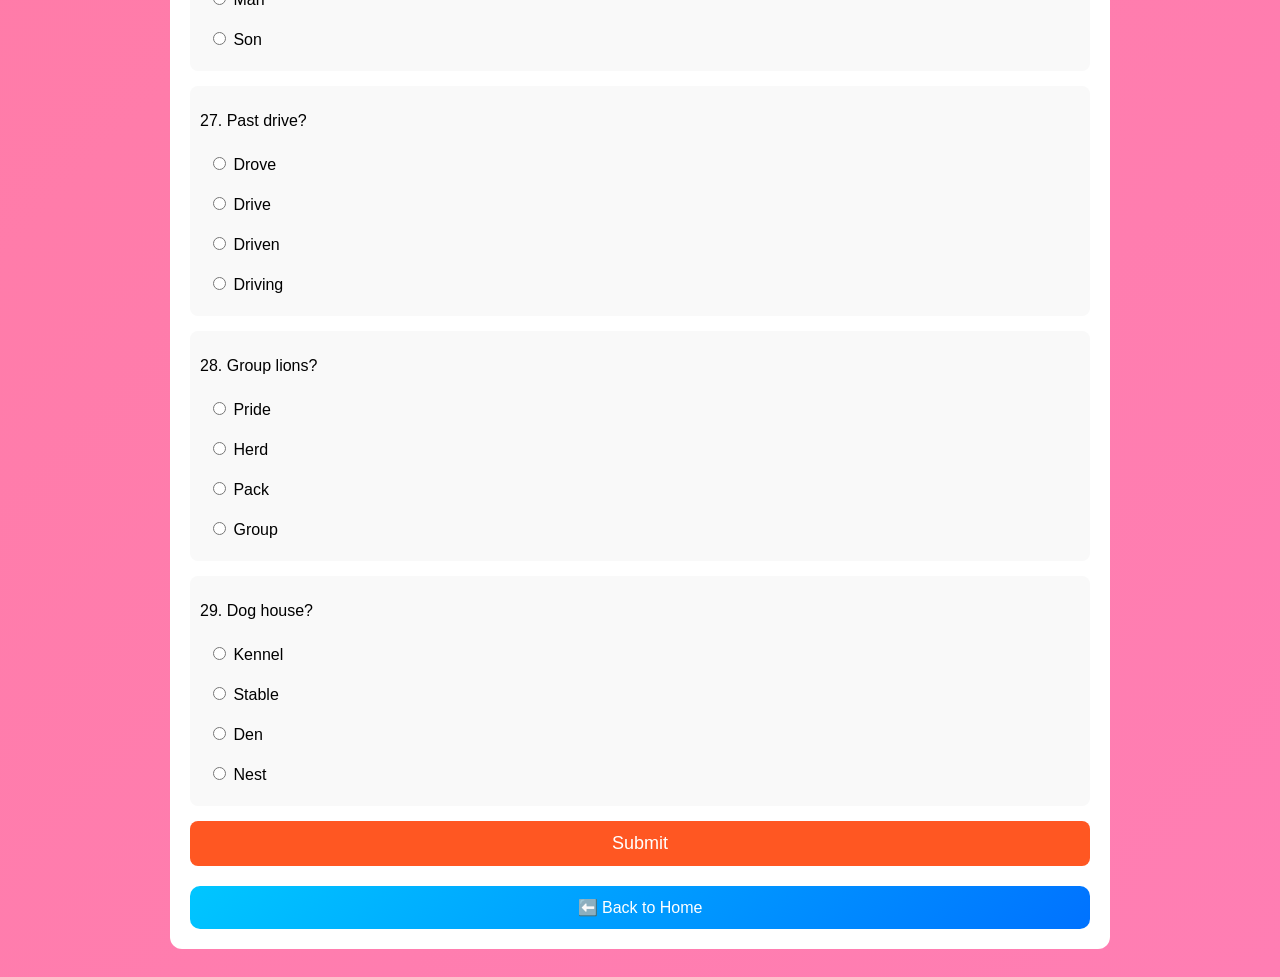
<file: adre-grade4-old-question-paper.html>
<!DOCTYPE html>
<html lang="en">
<head>
<meta charset="UTF-8">
<title>ADRE Grade 4 Old Question Paper</title>

<style>
body{
  font-family:Arial;
  background:linear-gradient(135deg,#ff758c,#ff7eb3);
  padding:20px;
}

.container{
  max-width:900px;
  margin:auto;
  background:white;
  padding:20px;
  border-radius:12px;
}

.question{
  margin:15px 0;
  padding:10px;
  background:#f9f9f9;
  border-radius:8px;
}

.option{
  display:block;
  padding:8px;
  border-radius:6px;
  margin:4px 0;
}

.correct{
  background:#28a745;
  color:white;
}

.wrong{
  background:#dc3545;
  color:white;
}

button{
  width:100%;
  padding:12px;
  background:#ff5722;
  color:white;
  border:none;
  border-radius:8px;
  font-size:18px;
}

.back-btn{
  display:block;
  text-align:center;
  margin-top:20px;
  padding:12px;
  background:linear-gradient(135deg,#00c6ff,#0072ff);
  color:white;
  text-decoration:none;
  border-radius:10px;
}
</style>

</head>

<body>

<div class="container">
<h2>📄 ADRE Grade 4 Old Question Paper</h2>

<form id="quizForm"></form>

<button onclick="checkAnswers()">Submit</button>

<h2 id="result"></h2>

<a href="index.html" class="back-btn">⬅️ Back to Home</a>

</div>

<script>

const quizData = [
{q:"পৃথিৱীৰ আটাইতকৈ জনবহুল দেশ কোনখন?",o:["ভাৰত","চীন","USA","ৰাছিয়া"],a:1},
{q:"শ্ৰীলংকাৰ ৰাজধানী কি?",o:["কলম্বো","কেণ্ডি","গালে","জাফনা"],a:0},
{q:"ভাৰতৰত্ন গ্ৰহণ কৰা প্ৰথম মহিলা কোন?",o:["ইন্দিৰা গান্ধী","সৰোজিনী","লতা","কল্পনা"],a:0},
{q:"The Discovery of India কোনে লিখিছিল?",o:["নেহৰু","গান্ধী","টেগোৰ","আম্বেদকাৰ"],a:0},
{q:"মহাকাশত প্ৰথম মানুহ?",o:["Armstrong","Yuri Gagarin","Rakesh","Buzz"],a:1},
{q:"শিখ ধৰ্মৰ প্ৰতিষ্ঠাপক?",o:["Guru Nanak","Guru Gobind","Kabir","Ramananda"],a:0},
{q:"Iron Man of India?",o:["Patel","Nehru","Gandhi","Subhash"],a:0},
{q:"Teacher’s Day?",o:["5 Sept","15 Aug","2 Oct","26 Jan"],a:0},
{q:"কোনজন ৰাষ্ট্ৰপতি নাছিল?",o:["Uma Bharti","Kalam","Pranab","Kovind"],a:0},
{q:"WHO HQ?",o:["Geneva","Delhi","London","Paris"],a:0},
{q:"Davis Cup?",o:["Cricket","Football","Tennis","Hockey"],a:2},
{q:"CM appoint কৰে কোনে?",o:["Governor","PM","President","People"],a:0},
{q:"Golden Temple?",o:["Amritsar","Delhi","Mumbai","Patna"],a:0},
{q:"Chennai old name?",o:["Madras","Bombay","Calcutta","Pune"],a:0},
{q:"Namdapha NP?",o:["Arunachal","Assam","Meghalaya","Nagaland"],a:0},
{q:"Last Mughal?",o:["Bahadur Shah Zafar","Akbar","Shahjahan","Babur"],a:0},
{q:"Maurya founder?",o:["Chandragupta","Ashoka","Bindusara","Harsha"],a:0},
{q:"Hiuen Tsang came in?",o:["Harsha","Ashoka","Gupta","Mughal"],a:0},
{q:"First PM India?",o:["Nehru","Gandhi","Patel","Indira"],a:0},
{q:"1st Panipat winner?",o:["Babur","Lodhi","Akbar","Shivaji"],a:0},
{q:"Not fossil fuel?",o:["Vegetable oil","Coal","Petrol","Gas"],a:0},
{q:"Combustion needs?",o:["Oxygen","Hydrogen","Carbon","Nitrogen"],a:0},
{q:"Not female organ?",o:["Breast","Uterus","Ovary","Tube"],a:0},
{q:"Not planet?",o:["Ceres","Mars","Saturn","Mercury"],a:0},
{q:"Greenhouse gas?",o:["CO2","O2","N2","He"],a:0},
{q:"Opposite bride?",o:["Groom","Boy","Man","Son"],a:0},
{q:"Past drive?",o:["Drove","Drive","Driven","Driving"],a:0},
{q:"Group lions?",o:["Pride","Herd","Pack","Group"],a:0},
{q:"Dog house?",o:["Kennel","Stable","Den","Nest"],a:0}
];

const form = document.getElementById("quizForm");

quizData.forEach((item,index)=>{
let html = `<div class="question"><p>${index+1}. ${item.q}</p>`;
item.o.forEach((opt,i)=>{
html += `<label class="option"><input type="radio" name="q${index}" value="${i}"> ${opt}</label>`;
});
html += `</div>`;
form.innerHTML += html;
});

function checkAnswers(){
let score=0;

quizData.forEach((item,index)=>{
let options = document.getElementsByName("q"+index);
let selected = document.querySelector(`input[name="q${index}"]:checked`);

options.forEach((opt,i)=>{
let label = opt.parentElement;

if(i === item.a){
label.classList.add("correct");
}

if(selected && parseInt(selected.value) === i && i !== item.a){
label.classList.add("wrong");
}
});

if(selected && parseInt(selected.value) === item.a){
score++;
}
});

document.getElementById("result").innerHTML =
"🎯 Score: "+score+" / "+quizData.length;
}

</script>

</body>
  </html>
</file>
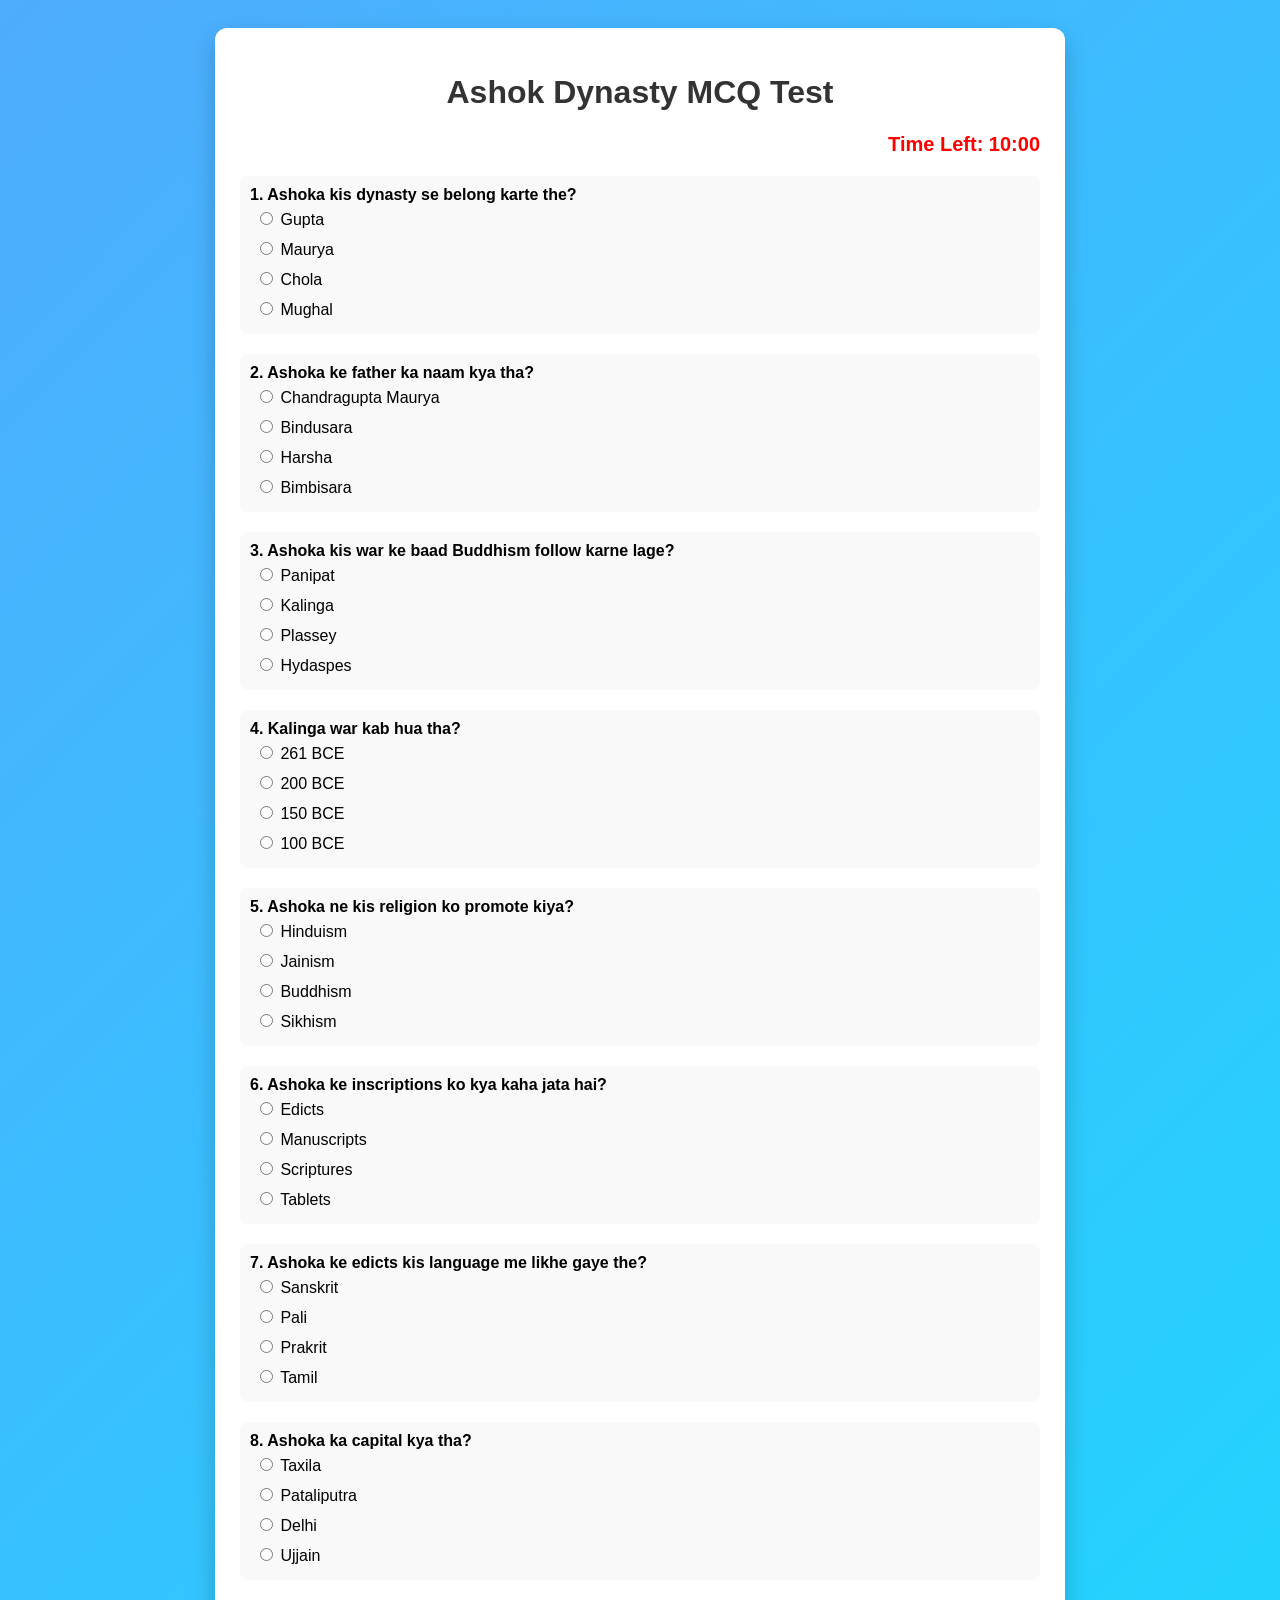
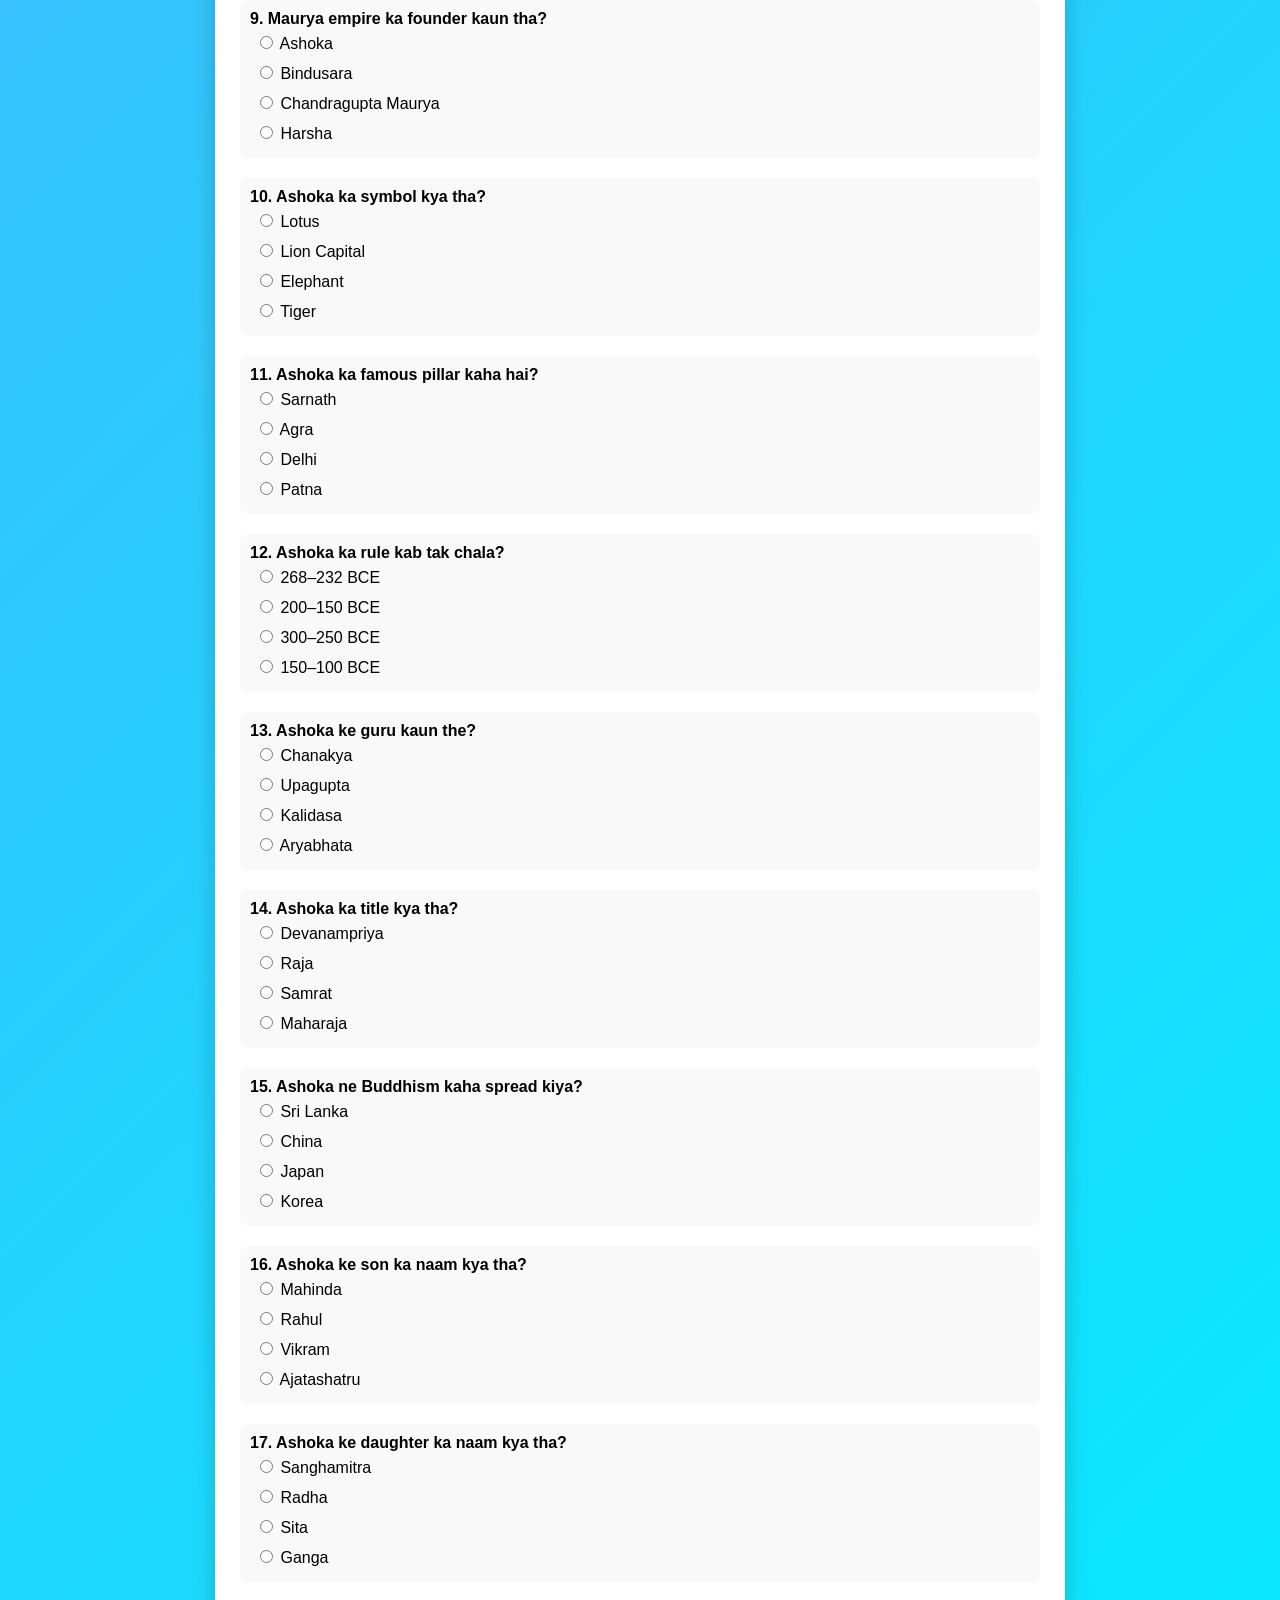
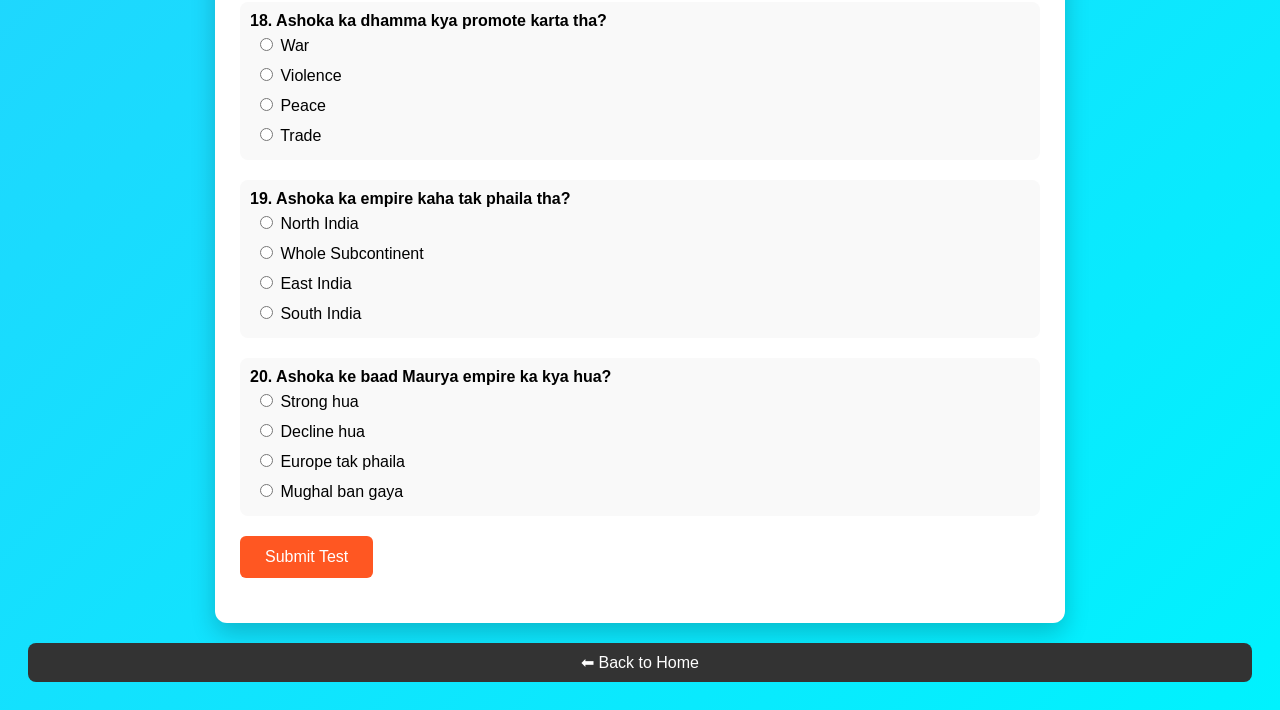
<file: ashok-dynasty.html>
<!DOCTYPE html>
<html>
<head>
<meta charset="UTF-8">
<title>Ashok Dynasty MCQ Test</title>

<style>

body{
font-family:Arial;
background:linear-gradient(135deg,#4facfe,#00f2fe);
padding:20px;
}

.container{
max-width:800px;
margin:auto;
background:white;
padding:25px;
border-radius:12px;
box-shadow:0 10px 25px rgba(0,0,0,0.2);
}

h1{
text-align:center;
color:#333;
}

.question{
margin-top:20px;
padding:10px;
background:#f9f9f9;
border-radius:8px;
}

label{
display:block;
padding:5px;
cursor:pointer;
}

label:hover{
background:#e8f5ff;
border-radius:5px;
}

button{
margin-top:20px;
padding:12px 25px;
background:#ff5722;
color:white;
border:none;
border-radius:6px;
font-size:16px;
cursor:pointer;
}

button:hover{
background:#e64a19;
}

#timer{
font-size:20px;
color:#ff0000;
text-align:right;
font-weight:bold;
}

#result{
text-align:center;
color:green;
margin-top:20px;
}

</style>

</head>

<body>

<div class="container">

<h1>Ashok Dynasty MCQ Test</h1>

<div id="timer">Time Left: 10:00</div>

<form id="quizForm"></form>

<button onclick="submitQuiz()">Submit Test</button>

<h2 id="result"></h2>

</div>

<script>

const questions=[

{q:"Ashoka kis dynasty se belong karte the?",o:["Gupta","Maurya","Chola","Mughal"],a:"Maurya"},
{q:"Ashoka ke father ka naam kya tha?",o:["Chandragupta Maurya","Bindusara","Harsha","Bimbisara"],a:"Bindusara"},
{q:"Ashoka kis war ke baad Buddhism follow karne lage?",o:["Panipat","Kalinga","Plassey","Hydaspes"],a:"Kalinga"},
{q:"Kalinga war kab hua tha?",o:["261 BCE","200 BCE","150 BCE","100 BCE"],a:"261 BCE"},
{q:"Ashoka ne kis religion ko promote kiya?",o:["Hinduism","Jainism","Buddhism","Sikhism"],a:"Buddhism"},
{q:"Ashoka ke inscriptions ko kya kaha jata hai?",o:["Edicts","Manuscripts","Scriptures","Tablets"],a:"Edicts"},
{q:"Ashoka ke edicts kis language me likhe gaye the?",o:["Sanskrit","Pali","Prakrit","Tamil"],a:"Prakrit"},
{q:"Ashoka ka capital kya tha?",o:["Taxila","Pataliputra","Delhi","Ujjain"],a:"Pataliputra"},
{q:"Maurya empire ka founder kaun tha?",o:["Ashoka","Bindusara","Chandragupta Maurya","Harsha"],a:"Chandragupta Maurya"},
{q:"Ashoka ka symbol kya tha?",o:["Lotus","Lion Capital","Elephant","Tiger"],a:"Lion Capital"},
{q:"Ashoka ka famous pillar kaha hai?",o:["Sarnath","Agra","Delhi","Patna"],a:"Sarnath"},
{q:"Ashoka ka rule kab tak chala?",o:["268–232 BCE","200–150 BCE","300–250 BCE","150–100 BCE"],a:"268–232 BCE"},
{q:"Ashoka ke guru kaun the?",o:["Chanakya","Upagupta","Kalidasa","Aryabhata"],a:"Upagupta"},
{q:"Ashoka ka title kya tha?",o:["Devanampriya","Raja","Samrat","Maharaja"],a:"Devanampriya"},
{q:"Ashoka ne Buddhism kaha spread kiya?",o:["Sri Lanka","China","Japan","Korea"],a:"Sri Lanka"},
{q:"Ashoka ke son ka naam kya tha?",o:["Mahinda","Rahul","Vikram","Ajatashatru"],a:"Mahinda"},
{q:"Ashoka ke daughter ka naam kya tha?",o:["Sanghamitra","Radha","Sita","Ganga"],a:"Sanghamitra"},
{q:"Ashoka ka dhamma kya promote karta tha?",o:["War","Violence","Peace","Trade"],a:"Peace"},
{q:"Ashoka ka empire kaha tak phaila tha?",o:["North India","Whole Subcontinent","East India","South India"],a:"Whole Subcontinent"},
{q:"Ashoka ke baad Maurya empire ka kya hua?",o:["Strong hua","Decline hua","Europe tak phaila","Mughal ban gaya"],a:"Decline hua"}

]

const form=document.getElementById("quizForm")

questions.forEach((q,index)=>{

let html=`<div class="question"><b>${index+1}. ${q.q}</b><br>`

q.o.forEach(opt=>{
html+=`<label><input type="radio" name="q${index}" value="${opt}"> ${opt}</label>`
})

html+="</div>"

form.innerHTML+=html

})

function submitQuiz(){

let score=0

questions.forEach((q,index)=>{

let ans=document.querySelector(`input[name="q${index}"]:checked`)

if(ans && ans.value===q.a){
score++
}

})

document.getElementById("result").innerText="Your Score: "+score+" / "+questions.length

}

let time=600

const timer=setInterval(()=>{

let minutes=Math.floor(time/60)
let seconds=time%60

document.getElementById("timer").innerText="Time Left: "+minutes+":"+(seconds<10?"0":"")+seconds

time--

if(time<0){

clearInterval(timer)
submitQuiz()

}

},1000)

</script>
  
<a href="index.html" style="
display:block;
text-align:center;
margin-top:20px;
padding:10px;
background:#333;
color:white;
text-decoration:none;
border-radius:8px;
">
⬅ Back to Home
</a>
</body>
</html>
</file>
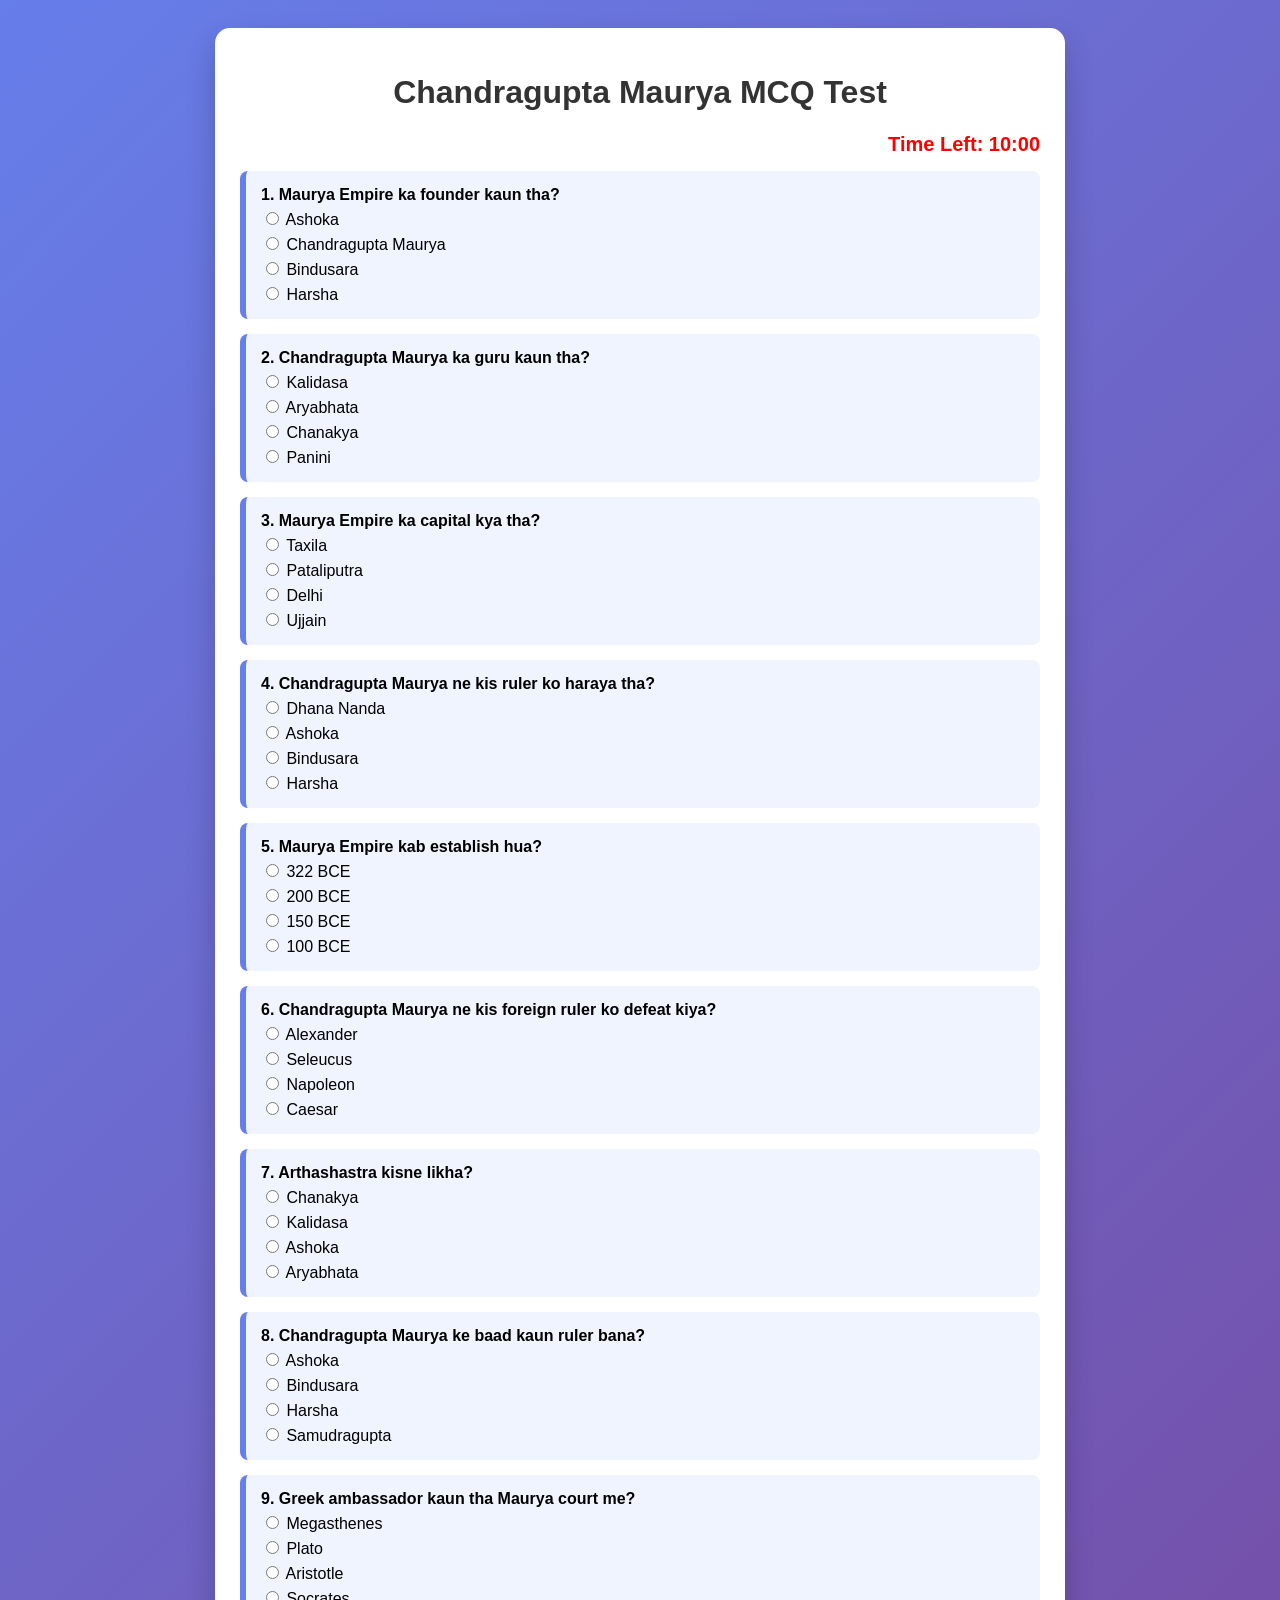
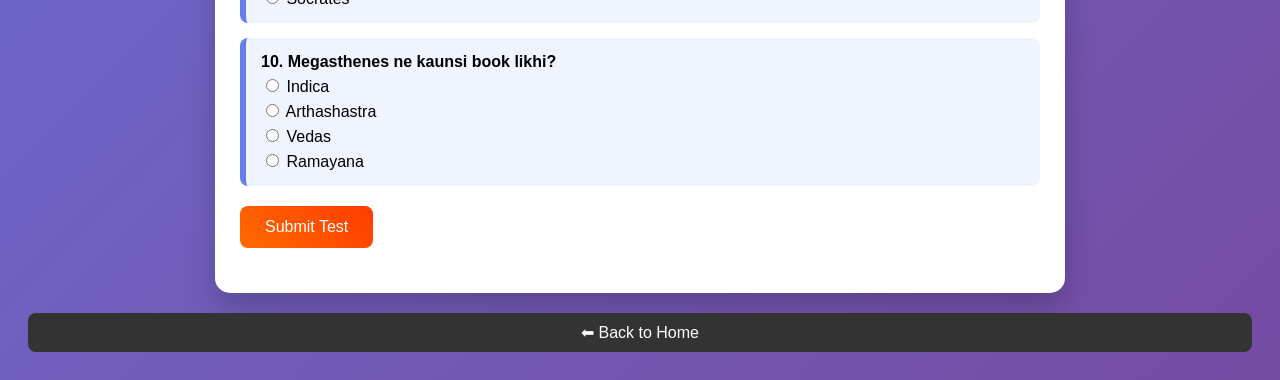
<file: chandragupta-maurya.html>
<!DOCTYPE html>
<html>
<head>
<meta charset="UTF-8">
<title>Chandragupta Maurya MCQ Test</title>

<style>

body{
font-family:Arial;
background:linear-gradient(135deg,#667eea,#764ba2);
padding:20px;
}

.container{
max-width:800px;
margin:auto;
background:white;
padding:25px;
border-radius:15px;
box-shadow:0 15px 30px rgba(0,0,0,0.2);
}

h1{
text-align:center;
color:#333;
}

#timer{
text-align:right;
font-size:20px;
font-weight:bold;
color:red;
margin-bottom:15px;
}

.question{
margin-top:15px;
padding:15px;
background:#f0f4ff;
border-left:6px solid #667eea;
border-radius:8px;
}

label{
display:block;
margin-top:5px;
}

button{
margin-top:20px;
padding:12px 25px;
background:linear-gradient(45deg,#ff6a00,#ff3c00);
color:white;
border:none;
border-radius:8px;
font-size:16px;
cursor:pointer;
}

button:hover{
opacity:0.9;
}

#result{
text-align:center;
margin-top:20px;
font-size:22px;
color:green;
font-weight:bold;
}

</style>

</head>

<body>

<div class="container">

<h1>Chandragupta Maurya MCQ Test</h1>

<div id="timer">Time Left: 10:00</div>

<form id="quiz"></form>

<button onclick="submitQuiz()">Submit Test</button>

<h2 id="result"></h2>

</div>

<script>

const questions=[

{q:"Maurya Empire ka founder kaun tha?",o:["Ashoka","Chandragupta Maurya","Bindusara","Harsha"],a:"Chandragupta Maurya"},

{q:"Chandragupta Maurya ka guru kaun tha?",o:["Kalidasa","Aryabhata","Chanakya","Panini"],a:"Chanakya"},

{q:"Maurya Empire ka capital kya tha?",o:["Taxila","Pataliputra","Delhi","Ujjain"],a:"Pataliputra"},

{q:"Chandragupta Maurya ne kis ruler ko haraya tha?",o:["Dhana Nanda","Ashoka","Bindusara","Harsha"],a:"Dhana Nanda"},

{q:"Maurya Empire kab establish hua?",o:["322 BCE","200 BCE","150 BCE","100 BCE"],a:"322 BCE"},

{q:"Chandragupta Maurya ne kis foreign ruler ko defeat kiya?",o:["Alexander","Seleucus","Napoleon","Caesar"],a:"Seleucus"},

{q:"Arthashastra kisne likha?",o:["Chanakya","Kalidasa","Ashoka","Aryabhata"],a:"Chanakya"},

{q:"Chandragupta Maurya ke baad kaun ruler bana?",o:["Ashoka","Bindusara","Harsha","Samudragupta"],a:"Bindusara"},

{q:"Greek ambassador kaun tha Maurya court me?",o:["Megasthenes","Plato","Aristotle","Socrates"],a:"Megasthenes"},

{q:"Megasthenes ne kaunsi book likhi?",o:["Indica","Arthashastra","Vedas","Ramayana"],a:"Indica"}

]

const quiz=document.getElementById("quiz")

questions.forEach((q,i)=>{

let html=`<div class="question"><b>${i+1}. ${q.q}</b><br>`

q.o.forEach(opt=>{
html+=`<label><input type="radio" name="q${i}" value="${opt}"> ${opt}</label>`
})

html+="</div>"

quiz.innerHTML+=html

})

function submitQuiz(){

let score=0

questions.forEach((q,i)=>{

let ans=document.querySelector(`input[name="q${i}"]:checked`)

if(ans && ans.value===q.a){
score++
}

})

document.getElementById("result").innerText="Your Score: "+score+" / "+questions.length

}

let time=600

const timer=setInterval(()=>{

let m=Math.floor(time/60)
let s=time%60

document.getElementById("timer").innerText="Time Left: "+m+":"+(s<10?"0":"")+s

time--

if(time<0){
clearInterval(timer)
submitQuiz()
}

},1000)

</script>
  
<a href="index.html" style="
display:block;
text-align:center;
margin-top:20px;
padding:10px;
background:#333;
color:white;
text-decoration:none;
border-radius:8px;
">
⬅ Back to Home
</a>
</body>
</html>
</file>
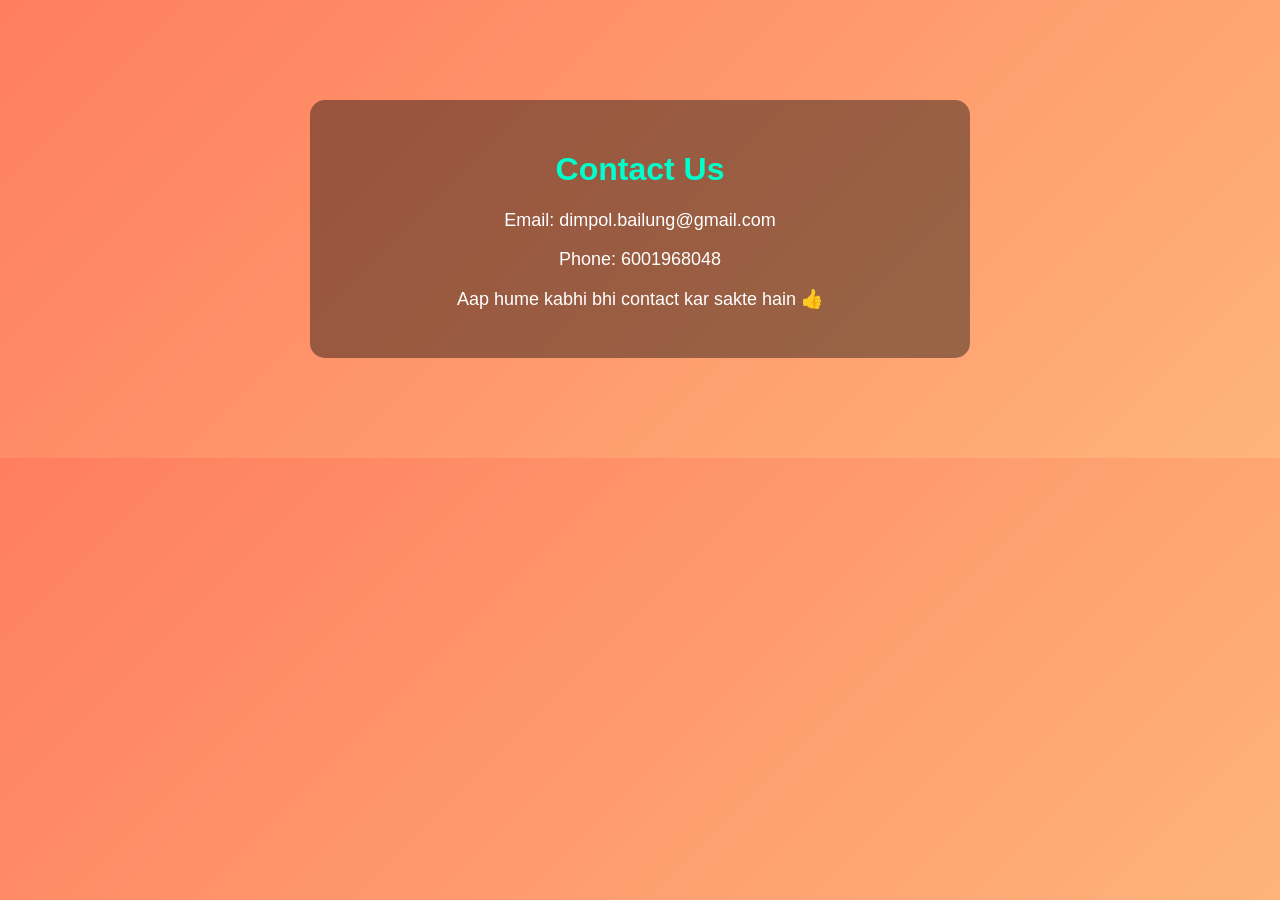
<file: contact.html>
<!DOCTYPE html>
<html>
<head>
<title>Contact Us</title>

<style>
body{
  font-family:Arial;
  margin:0;
  background:linear-gradient(135deg,#ff7e5f,#feb47b);
  color:white;
  text-align:center;
}

.container{
  max-width:600px;
  margin:100px auto;
  background:rgba(0,0,0,0.4);
  padding:30px;
  border-radius:15px;
}

h1{
  color:#00ffcc;
}

p{
  font-size:18px;
}
</style>

</head>
<body>

<div class="container">
<h1>Contact Us</h1>

<p>Email: dimpol.bailung@gmail.com</p>
<p>Phone: 6001968048</p>

<p>Aap hume kabhi bhi contact kar sakte hain 👍</p>
</div>

</body>
</html>
</file>
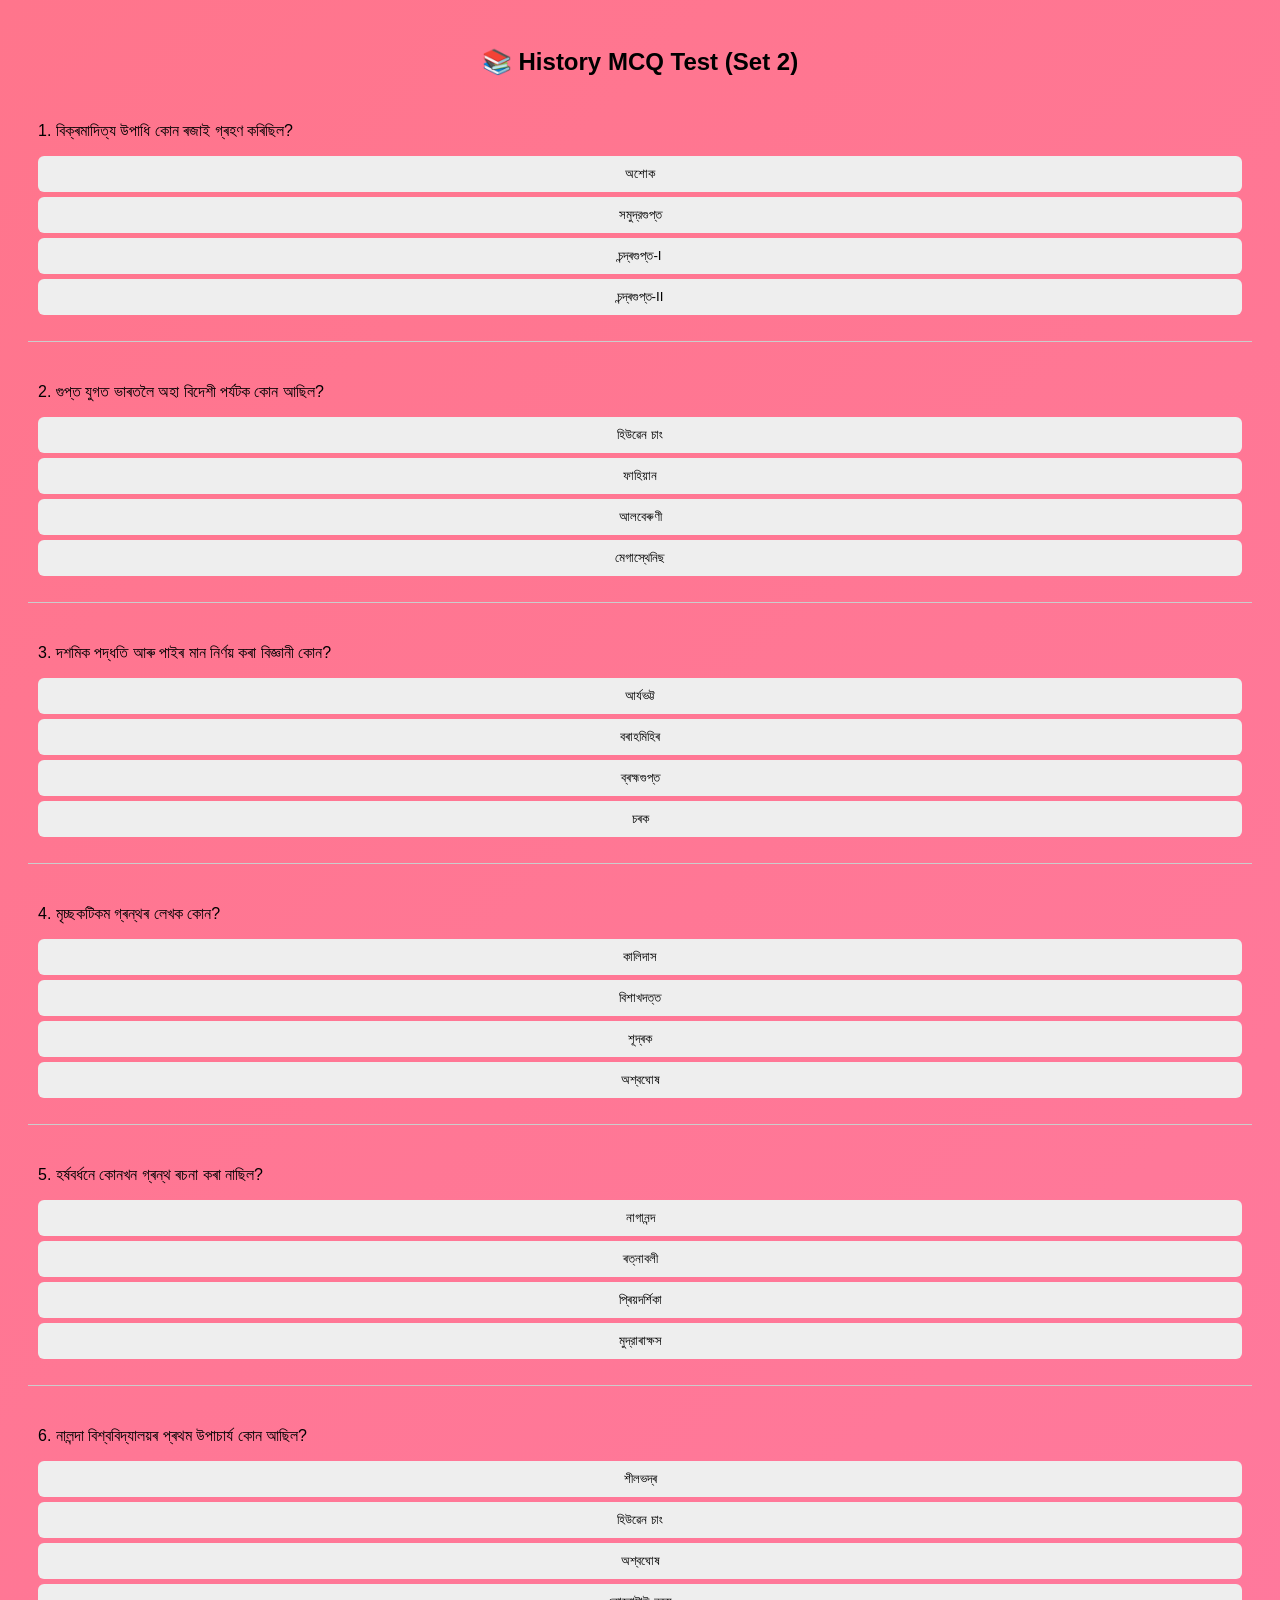
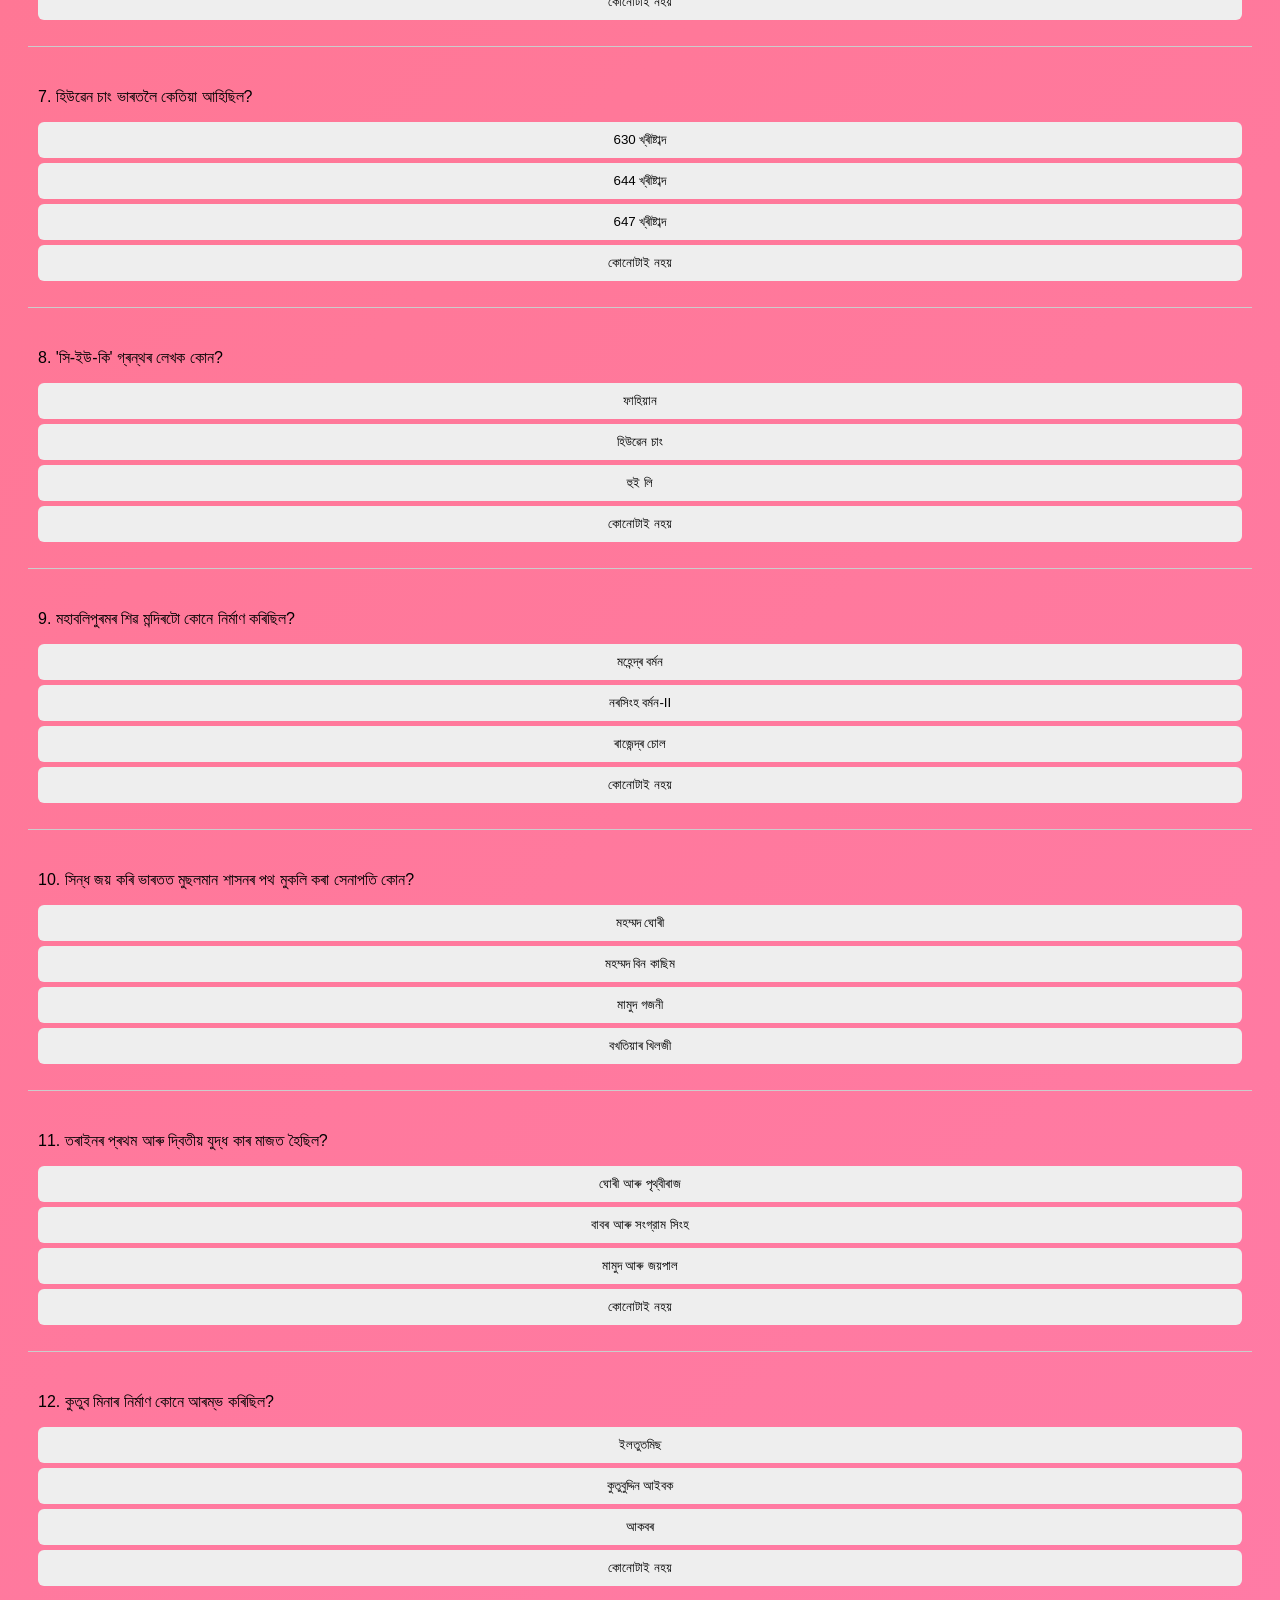
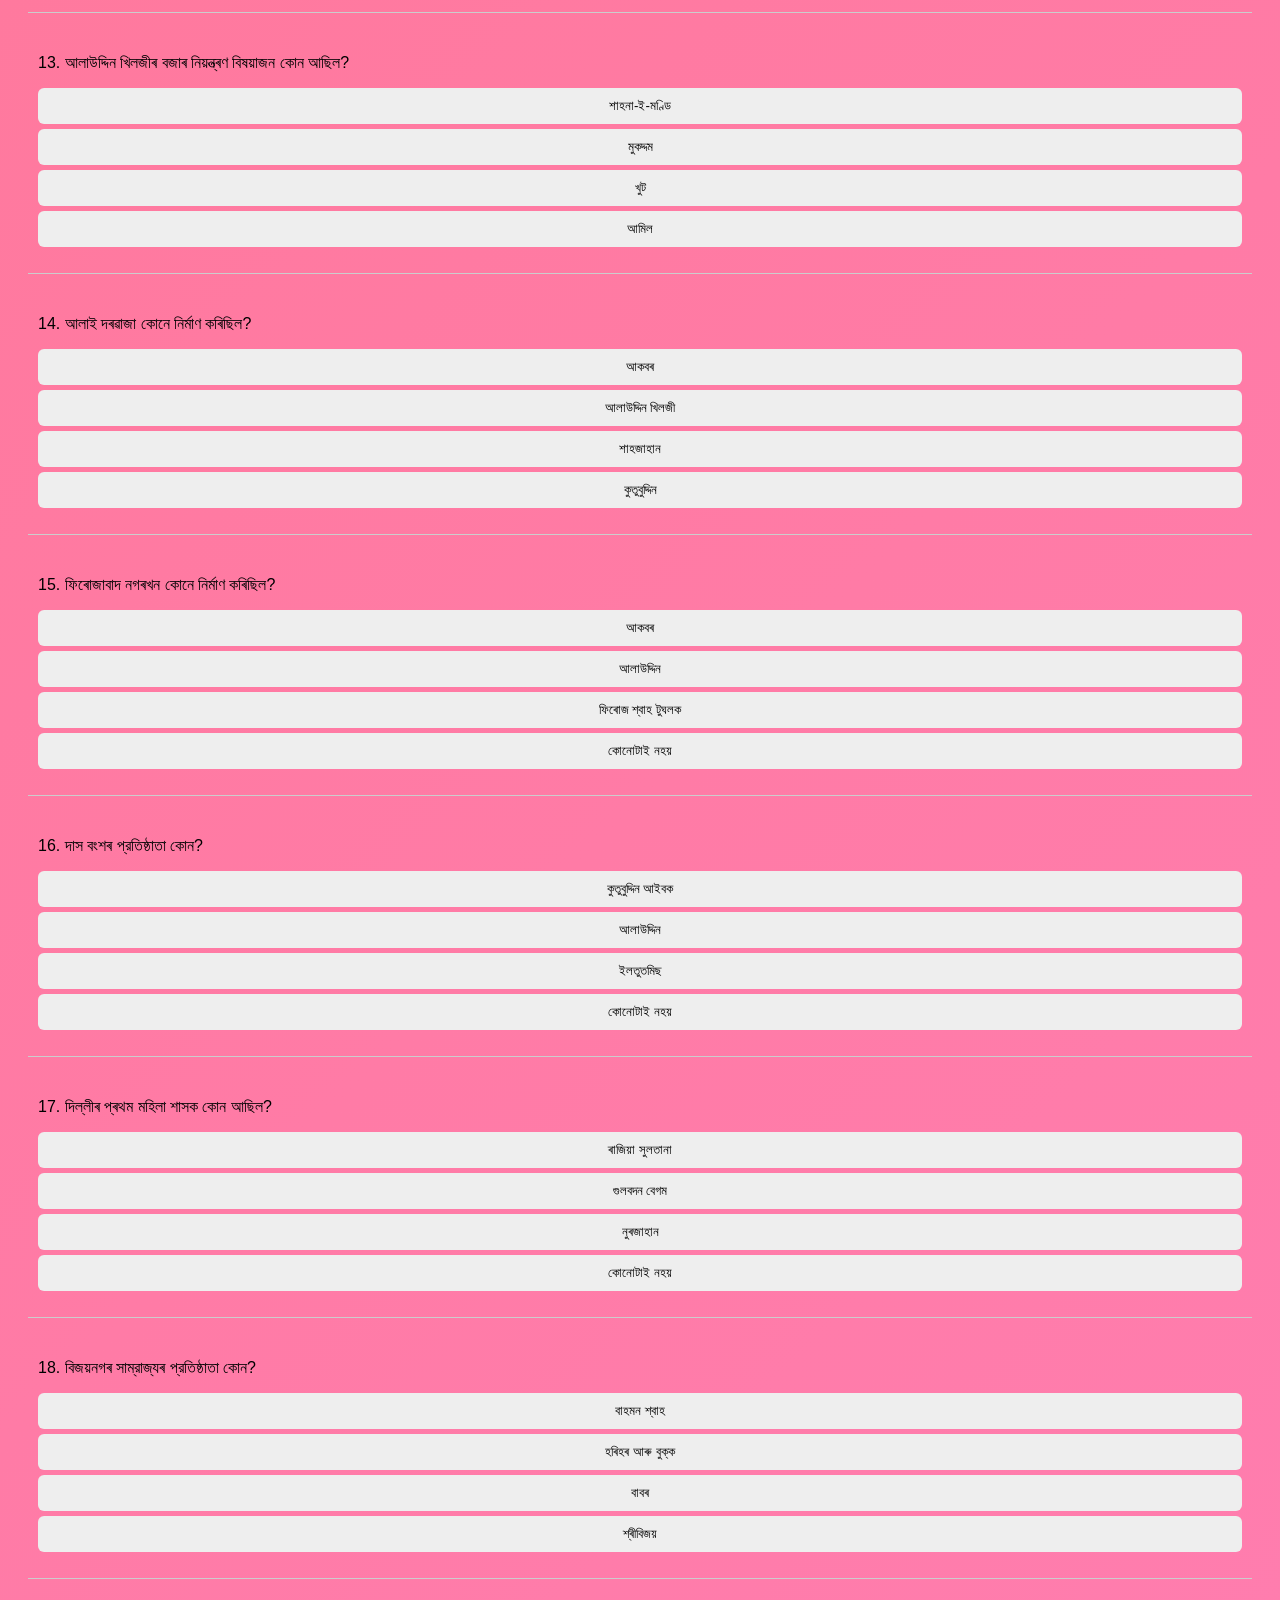
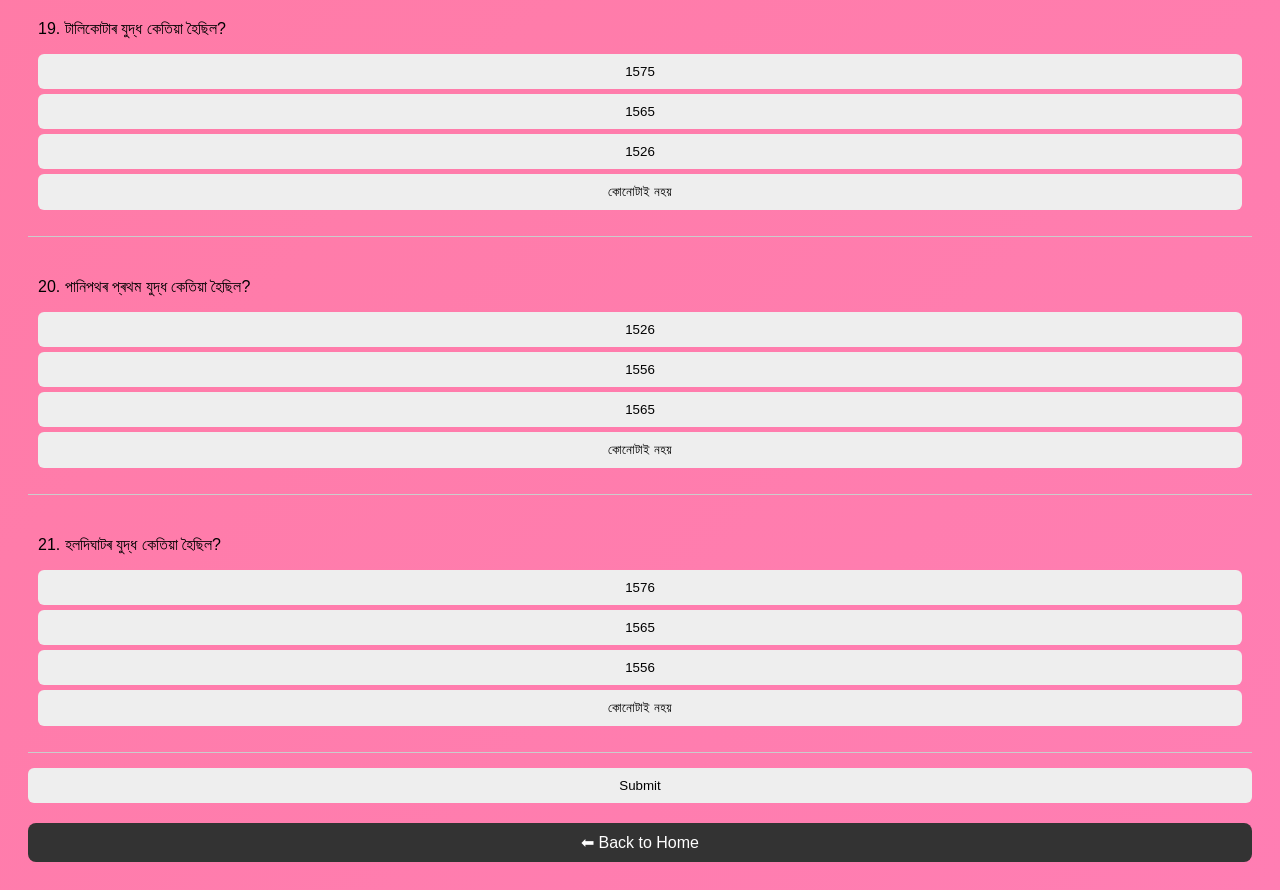
<file: indian-history-mcq.html>
<!DOCTYPE html>
<html lang="as">
<head>
<meta charset="UTF-8">
<title>History MCQ Test 2</title>
<style>
body{
  font-family:Arial;
  background:linear-gradient(135deg,#ff758c,#ff7eb3);
  padding:20px;
}
<body>
.container{
  max-width:800px;
  margin:auto;
  background:white;
  padding:20px;
  border-radius:12px;
}

h2{text-align:center;}

.question{
  margin:15px 0;
  padding:10px;
  border-bottom:1px solid #ccc;
}

button{
  display:block;
  width:100%;
  margin:5px 0;
  padding:10px;
  border:none;
  background:#eee;
  border-radius:6px;
  cursor:pointer;
}

button:hover{
  background:#4facfe;
  color:white;
}

.answer{
  font-weight:bold;
  margin-top:5px;
}

#result{
  text-align:center;
  font-size:20px;
  margin-top:20px;
}
</style>
</head>

<body>

<div class="container">
<h2>📚 History MCQ Test (Set 2)</h2>
<div id="quiz"></div>
<button onclick="submitQuiz()">Submit</button>
<div id="result"></div>
</div>

<script>

const quizData = [

{
q:"বিক্ৰমাদিত্য উপাধি কোন ৰজাই গ্ৰহণ কৰিছিল?",
a:["অশোক","সমুদ্রগুপ্ত","চন্দ্ৰগুপ্ত-I","চন্দ্ৰগুপ্ত-II"],
correct:3
},

{
q:"গুপ্ত যুগত ভাৰতলৈ অহা বিদেশী পর্যটক কোন আছিল?",
a:["হিউৱেন চাং","ফাহিয়ান","আলবেৰুণী","মেগাস্থেনিছ"],
correct:1
},

{
q:"দশমিক পদ্ধতি আৰু পাইৰ মান নির্ণয় কৰা বিজ্ঞানী কোন?",
a:["আৰ্যভট্ট","বৰাহমিহিৰ","ব্ৰহ্মগুপ্ত","চৰক"],
correct:0
},

{
q:"মৃচ্ছকটিকম গ্ৰন্থৰ লেখক কোন?",
a:["কালিদাস","বিশাখদত্ত","শূদ্ৰক","অশ্বঘোষ"],
correct:2
},

{
q:"হর্ষবর্ধনে কোনখন গ্ৰন্থ ৰচনা কৰা নাছিল?",
a:["নাগানন্দ","ৰত্নাবলী","প্ৰিয়দৰ্শিকা","মুদ্রাৰাক্ষস"],
correct:3
},

{
q:"নালন্দা বিশ্ববিদ্যালয়ৰ প্ৰথম উপাচাৰ্য কোন আছিল?",
a:["শীলভদ্ৰ","হিউৱেন চাং","অশ্বঘোষ","কোনোটাই নহয়"],
correct:0
},

{
q:"হিউৱেন চাং ভাৰতলৈ কেতিয়া আহিছিল?",
a:["630 খ্ৰীষ্টাব্দ","644 খ্ৰীষ্টাব্দ","647 খ্ৰীষ্টাব্দ","কোনোটাই নহয়"],
correct:0
},

{
q:"'সি-ইউ-কি' গ্ৰন্থৰ লেখক কোন?",
a:["ফাহিয়ান","হিউৱেন চাং","হুই লি","কোনোটাই নহয়"],
correct:1
},

{
q:"মহাবলিপুৰমৰ শিৱ মন্দিৰটো কোনে নিৰ্মাণ কৰিছিল?",
a:["মহেন্দ্ৰ বর্মন","নৰসিংহ বর্মন-II","ৰাজেন্দ্ৰ চোল","কোনোটাই নহয়"],
correct:1
},

{
q:"সিন্ধ জয় কৰি ভাৰতত মুছলমান শাসনৰ পথ মুকলি কৰা সেনাপতি কোন?",
a:["মহম্মদ ঘোৰী","মহম্মদ বিন কাছিম","মামুদ গজনী","বখতিয়াৰ খিলজী"],
correct:1
},

{
q:"তৰাইনৰ প্ৰথম আৰু দ্বিতীয় যুদ্ধ কাৰ মাজত হৈছিল?",
a:["ঘোৰী আৰু পৃথ্বীৰাজ","বাবৰ আৰু সংগ্রাম সিংহ","মামুদ আৰু জয়পাল","কোনোটাই নহয়"],
correct:0
},

{
q:"কুতুব মিনাৰ নিৰ্মাণ কোনে আৰম্ভ কৰিছিল?",
a:["ইলতুতমিছ","কুতুবুদ্দিন আইবক","আকবৰ","কোনোটাই নহয়"],
correct:1
},

{
q:"আলাউদ্দিন খিলজীৰ বজাৰ নিয়ন্ত্ৰণ বিষয়াজন কোন আছিল?",
a:["শাহনা-ই-মণ্ডি","মুকদ্দম","খুট","আমিল"],
correct:0
},

{
q:"আলাই দৰৱাজা কোনে নিৰ্মাণ কৰিছিল?",
a:["আকবৰ","আলাউদ্দিন খিলজী","শাহজাহান","কুতুবুদ্দিন"],
correct:1
},

{
q:"ফিৰোজাবাদ নগৰখন কোনে নিৰ্মাণ কৰিছিল?",
a:["আকবৰ","আলাউদ্দিন","ফিৰোজ শ্বাহ টুঘলক","কোনোটাই নহয়"],
correct:2
},

{
q:"দাস বংশৰ প্রতিষ্ঠাতা কোন?",
a:["কুতুবুদ্দিন আইবক","আলাউদ্দিন","ইলতুতমিছ","কোনোটাই নহয়"],
correct:0
},

{
q:"দিল্লীৰ প্ৰথম মহিলা শাসক কোন আছিল?",
a:["ৰাজিয়া সুলতানা","গুলবদন বেগম","নুৰজাহান","কোনোটাই নহয়"],
correct:0
},

{
q:"বিজয়নগৰ সাম্রাজ্যৰ প্রতিষ্ঠাতা কোন?",
a:["বাহমন শ্বাহ","হৰিহৰ আৰু বুক্ক","বাবৰ","শ্ৰীবিজয়"],
correct:1
},

{
q:"টালিকোটাৰ যুদ্ধ কেতিয়া হৈছিল?",
a:["1575","1565","1526","কোনোটাই নহয়"],
correct:1
},

{
q:"পানিপথৰ প্ৰথম যুদ্ধ কেতিয়া হৈছিল?",
a:["1526","1556","1565","কোনোটাই নহয়"],
correct:0
},

{
q:"হলদিঘাটৰ যুদ্ধ কেতিয়া হৈছিল?",
a:["1576","1565","1556","কোনোটাই নহয়"],
correct:0
}

];

let userAnswers=[];

function loadQuiz(){
const quiz=document.getElementById("quiz");

quizData.forEach((q,index)=>{
let div=document.createElement("div");
div.classList.add("question");

let html=`<p>${index+1}. ${q.q}</p>`;

q.a.forEach((opt,i)=>{
html+=`<button onclick="selectAnswer(${index},${i},this)">${opt}</button>`;
});

html+=`<p class="answer" id="ans${index}"></p>`;
div.innerHTML=html;
quiz.appendChild(div);
});
}

function selectAnswer(qIndex,ans,btn){
userAnswers[qIndex]=ans;

let buttons=btn.parentElement.querySelectorAll("button");
buttons.forEach(b=>{
b.style.background="#eee";
b.style.color="black";
});

btn.style.background="#4facfe";
btn.style.color="white";
}

function submitQuiz(){
let score=0;

document.querySelectorAll(".question").forEach((qDiv,i)=>{

let buttons=qDiv.querySelectorAll("button");

buttons.forEach((btn,index)=>{

if(index===quizData[i].correct){
btn.style.background="green";
btn.style.color="white";
}

if(userAnswers[i]===index && index!==quizData[i].correct){
btn.style.background="red";
btn.style.color="white";
}

btn.disabled=true;
});

document.getElementById("ans"+i).innerHTML=
"✔ Correct: "+quizData[i].a[quizData[i].correct];

if(userAnswers[i]===quizData[i].correct){
score++;
}

});

document.getElementById("result").innerHTML=
"✅ Score: "+score+" / "+quizData.length;
}

loadQuiz();
</script>
 <a href="index.html" style="
display:block;
text-align:center;
margin-top:20px;
padding:10px;
background:#333;
color:white;
text-decoration:none;
border-radius:8px;
">
⬅ Back to Home
 </a>

</body>
  </html>
</file>
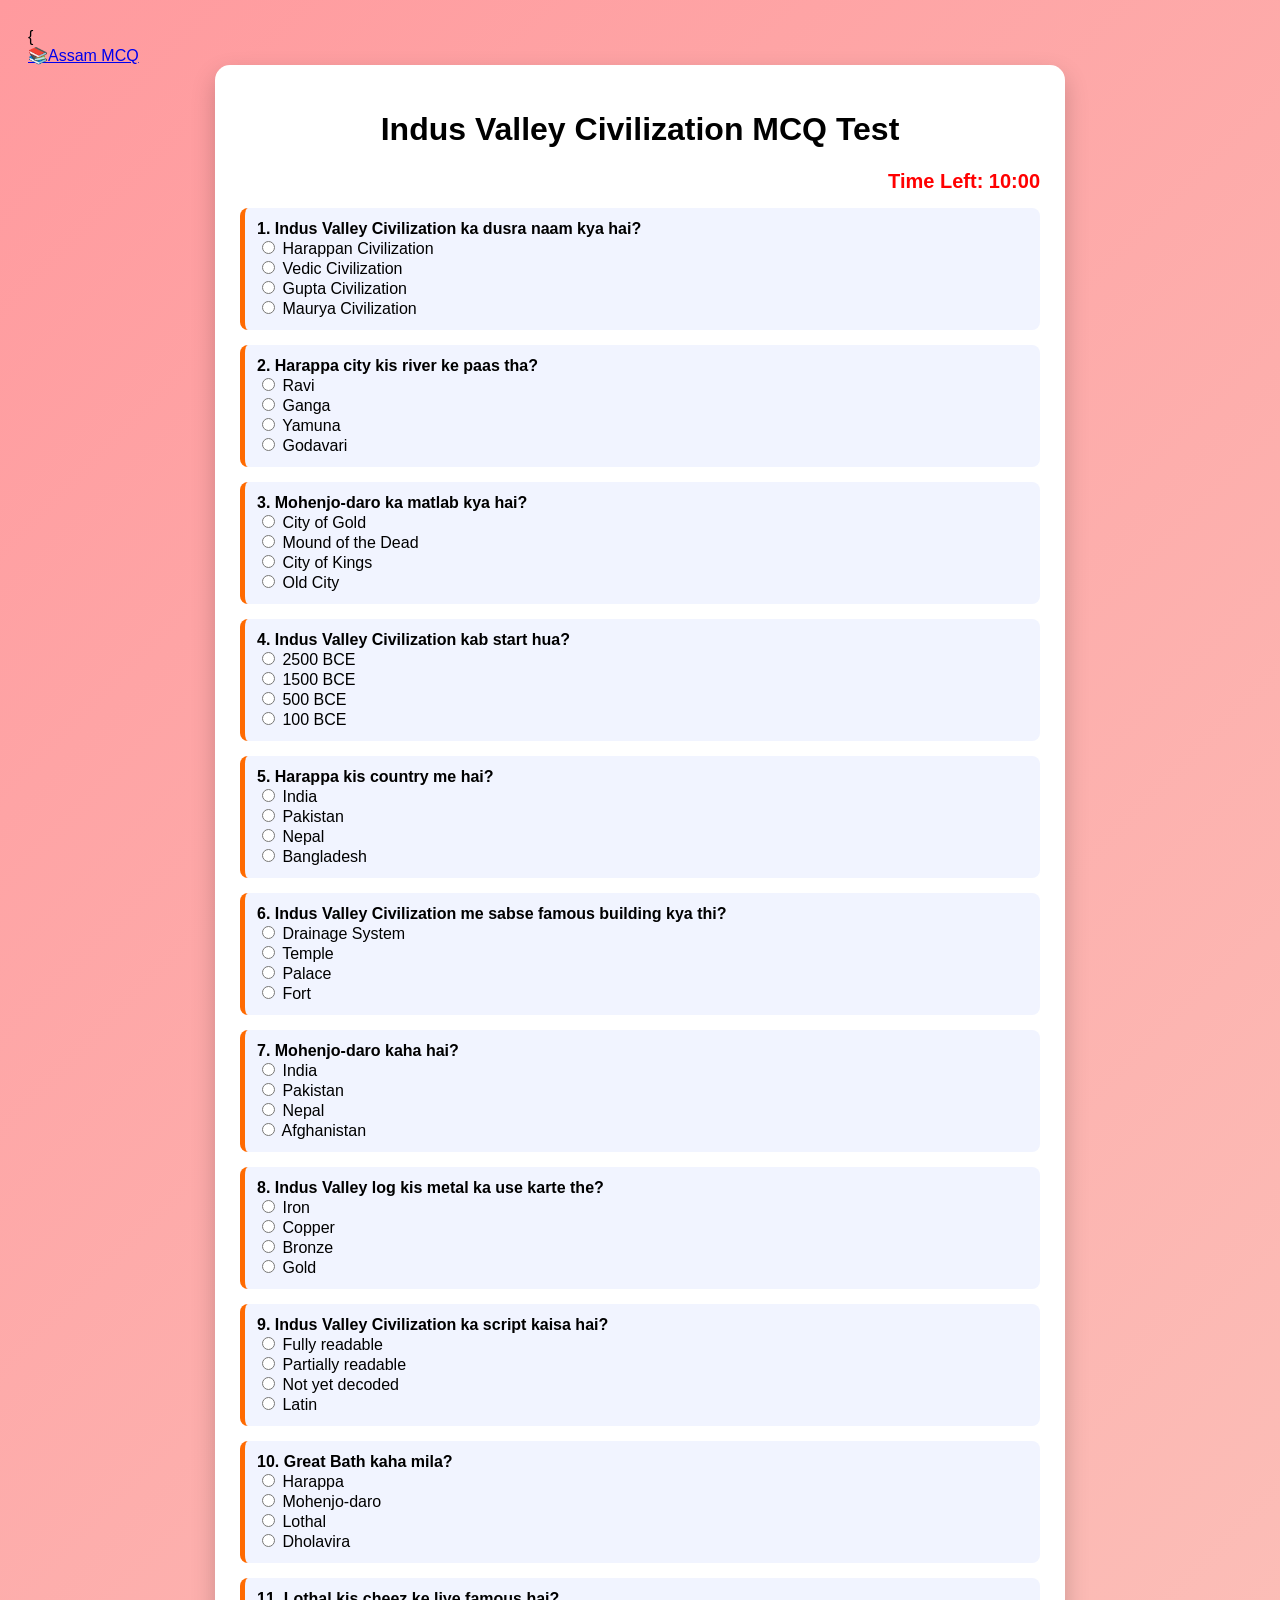
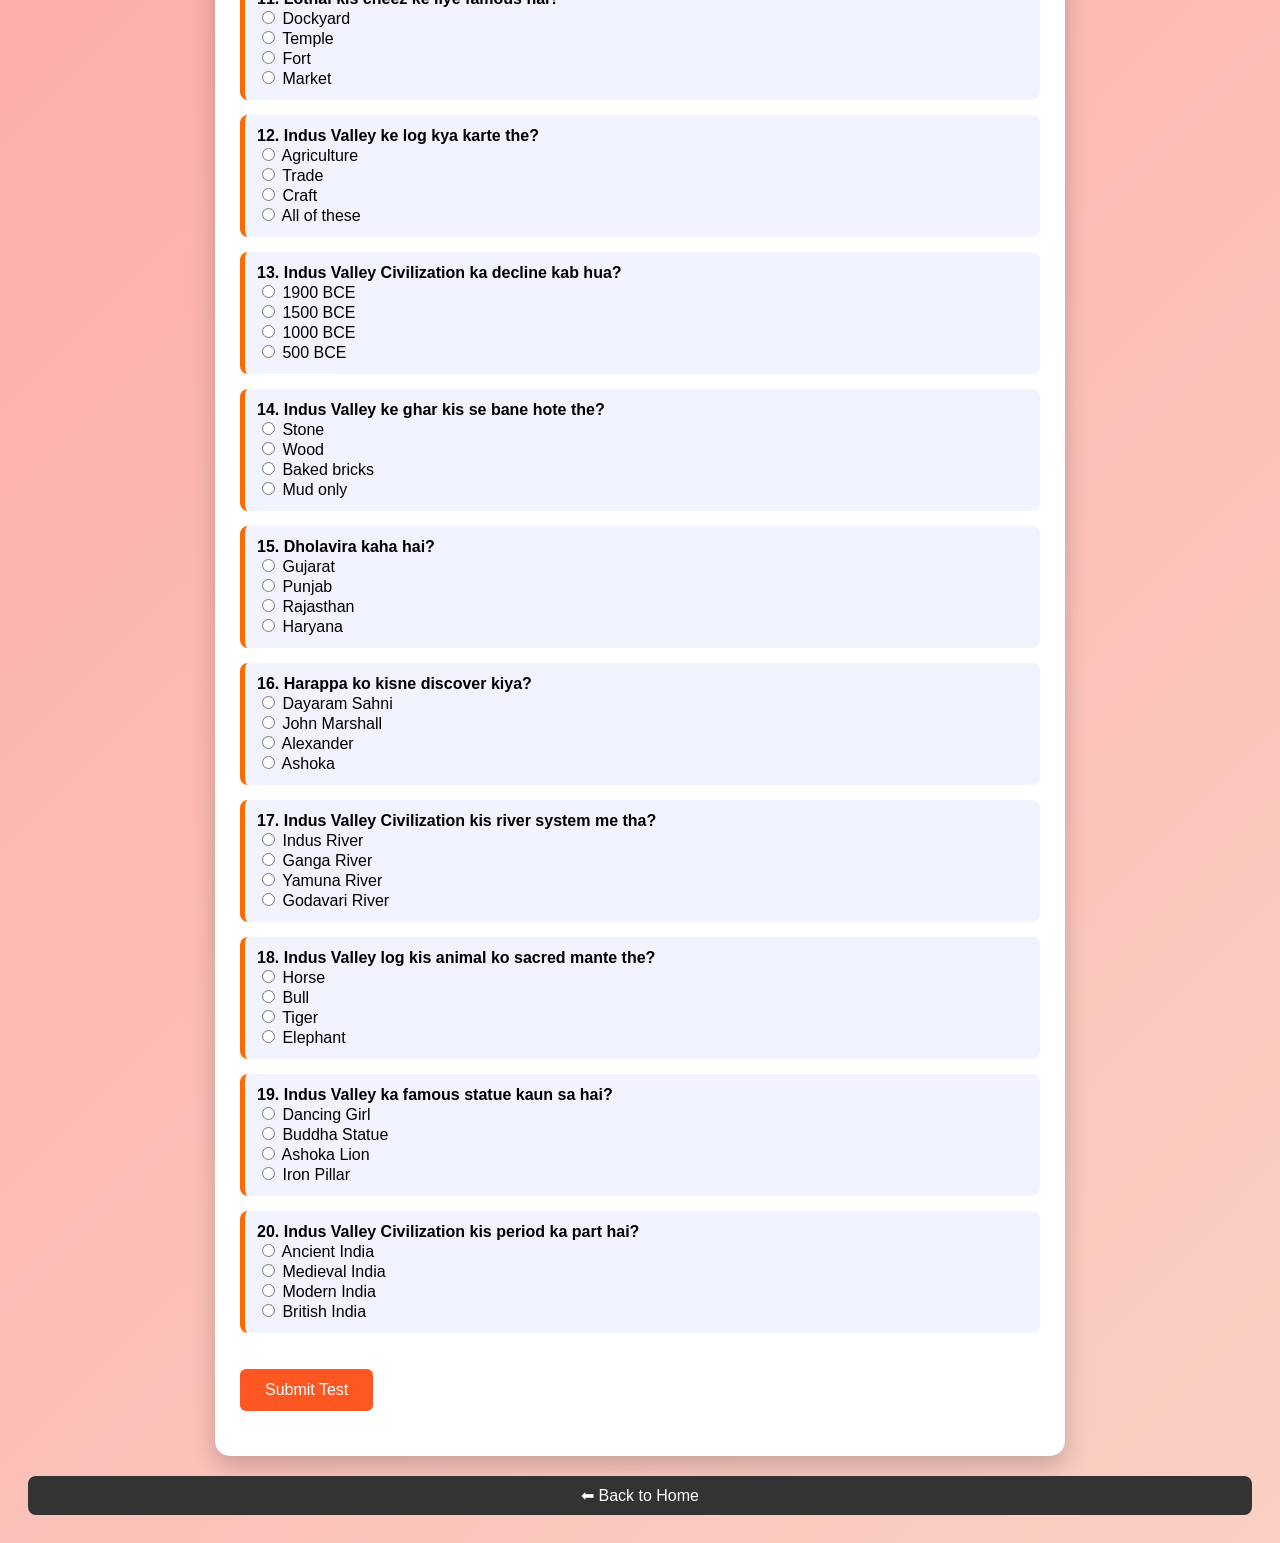
<file: indus valley.html>
{
<!DOCTYPE html>
<html>
<head>
<meta charset="UTF-8">
<title>Indus Valley Civilization MCQ Test</title>
  <body>

<div class="site-header">
  <a href="index.html">📚Assam MCQ</a>
</div>

<style>

body{
font-family:Arial;
background:linear-gradient(135deg,#ff9a9e,#fad0c4);
padding:20px;
}

.container{
max-width:800px;
margin:auto;
background:white;
padding:25px;
border-radius:15px;
box-shadow:0 10px 25px rgba(0,0,0,0.2);
}

h1{
text-align:center;
}

#timer{
text-align:right;
font-size:20px;
color:red;
font-weight:bold;
}

.question{
margin-top:15px;
padding:12px;
background:#f1f4ff;
border-left:5px solid #ff6a00;
border-radius:8px;
}

button{
margin-top:20px;
padding:12px 25px;
background:#ff5722;
color:white;
border:none;
border-radius:6px;
font-size:16px;
cursor:pointer;
}

button:hover{
opacity:0.9;
}

#result{
text-align:center;
margin-top:20px;
font-size:22px;
color:green;
font-weight:bold;
}

</style>

</head>

<body>

<div class="container">

<h1>Indus Valley Civilization MCQ Test</h1>

<div id="timer">Time Left: 10:00</div>

<form id="quiz"></form>

<button onclick="submitQuiz()">Submit Test</button>

<h2 id="result"></h2>

</div>

<script>

const questions=[

{q:"Indus Valley Civilization ka dusra naam kya hai?",o:["Harappan Civilization","Vedic Civilization","Gupta Civilization","Maurya Civilization"],a:"Harappan Civilization"},

{q:"Harappa city kis river ke paas tha?",o:["Ravi","Ganga","Yamuna","Godavari"],a:"Ravi"},

{q:"Mohenjo-daro ka matlab kya hai?",o:["City of Gold","Mound of the Dead","City of Kings","Old City"],a:"Mound of the Dead"},

{q:"Indus Valley Civilization kab start hua?",o:["2500 BCE","1500 BCE","500 BCE","100 BCE"],a:"2500 BCE"},

{q:"Harappa kis country me hai?",o:["India","Pakistan","Nepal","Bangladesh"],a:"Pakistan"},

{q:"Indus Valley Civilization me sabse famous building kya thi?",o:["Drainage System","Temple","Palace","Fort"],a:"Drainage System"},

{q:"Mohenjo-daro kaha hai?",o:["India","Pakistan","Nepal","Afghanistan"],a:"Pakistan"},

{q:"Indus Valley log kis metal ka use karte the?",o:["Iron","Copper","Bronze","Gold"],a:"Bronze"},

{q:"Indus Valley Civilization ka script kaisa hai?",o:["Fully readable","Partially readable","Not yet decoded","Latin"],a:"Not yet decoded"},

{q:"Great Bath kaha mila?",o:["Harappa","Mohenjo-daro","Lothal","Dholavira"],a:"Mohenjo-daro"},

{q:"Lothal kis cheez ke liye famous hai?",o:["Dockyard","Temple","Fort","Market"],a:"Dockyard"},

{q:"Indus Valley ke log kya karte the?",o:["Agriculture","Trade","Craft","All of these"],a:"All of these"},

{q:"Indus Valley Civilization ka decline kab hua?",o:["1900 BCE","1500 BCE","1000 BCE","500 BCE"],a:"1900 BCE"},

{q:"Indus Valley ke ghar kis se bane hote the?",o:["Stone","Wood","Baked bricks","Mud only"],a:"Baked bricks"},

{q:"Dholavira kaha hai?",o:["Gujarat","Punjab","Rajasthan","Haryana"],a:"Gujarat"},

{q:"Harappa ko kisne discover kiya?",o:["Dayaram Sahni","John Marshall","Alexander","Ashoka"],a:"Dayaram Sahni"},

{q:"Indus Valley Civilization kis river system me tha?",o:["Indus River","Ganga River","Yamuna River","Godavari River"],a:"Indus River"},

{q:"Indus Valley log kis animal ko sacred mante the?",o:["Horse","Bull","Tiger","Elephant"],a:"Bull"},

{q:"Indus Valley ka famous statue kaun sa hai?",o:["Dancing Girl","Buddha Statue","Ashoka Lion","Iron Pillar"],a:"Dancing Girl"},

{q:"Indus Valley Civilization kis period ka part hai?",o:["Ancient India","Medieval India","Modern India","British India"],a:"Ancient India"}

]

const quiz=document.getElementById("quiz")

questions.forEach((q,i)=>{

let html=`<div class="question"><b>${i+1}. ${q.q}</b><br>`

q.o.forEach(opt=>{
html+=`<label><input type="radio" name="q${i}" value="${opt}"> ${opt}</label><br>`
})

html+="</div>"

quiz.innerHTML+=html

})

function submitQuiz(){

let score=0

questions.forEach((q,i)=>{

let ans=document.querySelector(`input[name="q${i}"]:checked`)

if(ans && ans.value===q.a){
score++
}

})

document.getElementById("result").innerText="Your Score: "+score+" / "+questions.length

}

let time=600

const timer=setInterval(()=>{

let m=Math.floor(time/60)
let s=time%60

document.getElementById("timer").innerText="Time Left: "+m+":"+(s<10?"0":"")+s

time--

if(time<0){
clearInterval(timer)
submitQuiz()
}

},1000)

</script>
  <a href="index.html" style="
display:block;
text-align:center;
margin-top:20px;
padding:10px;
background:#333;
color:white;
text-decoration:none;
border-radius:8px;
">
⬅ Back to Home
</a>

</body>
</html>
</file>
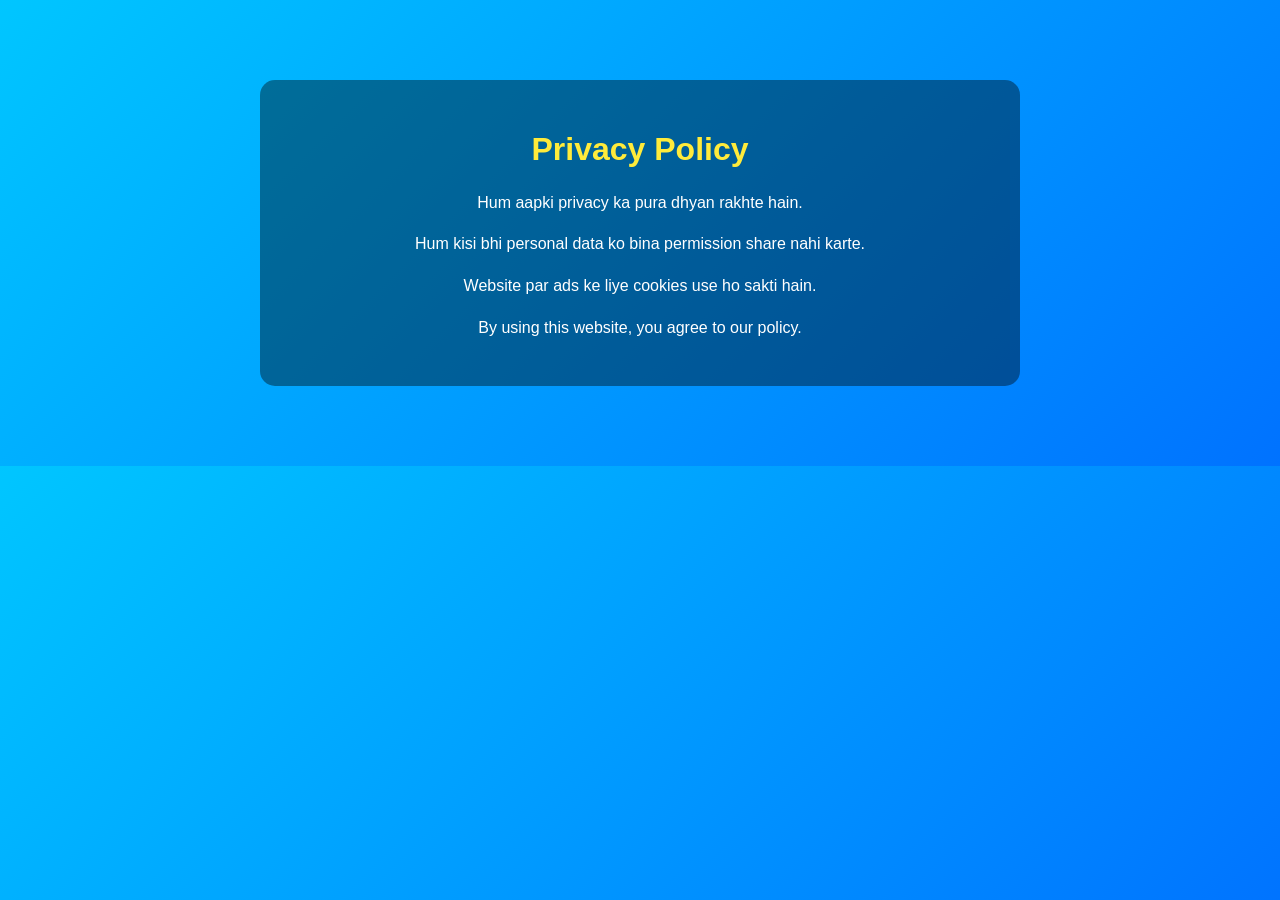
<file: privacy.html>
<!DOCTYPE html>
<html>
<head>
<title>Privacy Policy</title>

<style>
body{
  font-family:Arial;
  margin:0;
  background:linear-gradient(135deg,#00c6ff,#0072ff);
  color:white;
  text-align:center;
}

.container{
  max-width:700px;
  margin:80px auto;
  background:rgba(0,0,0,0.4);
  padding:30px;
  border-radius:15px;
}

h1{
  color:#ffeb3b;
}

p{
  font-size:16px;
  line-height:1.6;
}
</style>

</head>
<body>

<div class="container">
<h1>Privacy Policy</h1>

<p>Hum aapki privacy ka pura dhyan rakhte hain.</p>

<p>Hum kisi bhi personal data ko bina permission share nahi karte.</p>

<p>Website par ads ke liye cookies use ho sakti hain.</p>

<p>By using this website, you agree to our policy.</p>

</div>

</body>
</html>
</file>
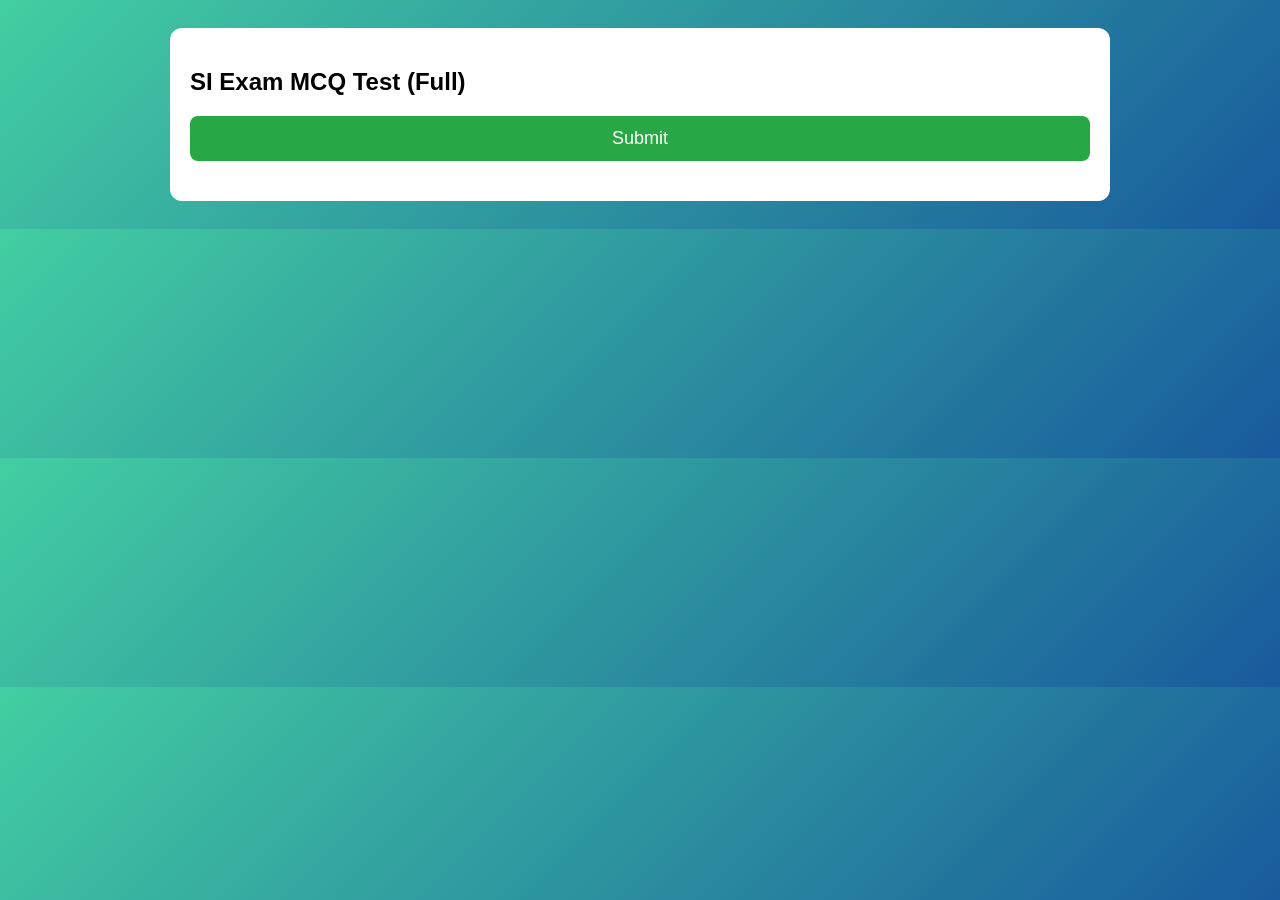
<file: si-mcq-test.html>
<!DOCTYPE html>
<html lang="en">
<head>
<meta charset="UTF-8">
<title>SI Exam Full MCQ Test</title>

<style>
body{
  font-family:Arial;
  background:linear-gradient(135deg,#43cea2,#185a9d);
  padding:20px;
}

.container{
  max-width:900px;
  margin:auto;
  background:white;
  padding:20px;
  border-radius:12px;
}

.question{
  margin:15px 0;
  padding:10px;
  border-radius:8px;
  background:#f9f9f9;
}

.option{
  display:block;
  padding:5px;
  border-radius:5px;
}

.correct{
  background:#28a745;
  color:white;
}

.wrong{
  background:#dc3545;
  color:white;
}

button{
  width:100%;
  padding:12px;
  font-size:18px;
  background:#28a745;
  color:white;
  border:none;
  border-radius:8px;
}
</style>

</head>

<body>

<div class="container">
<h2>SI Exam MCQ Test (Full)</h2>

<form id="quizForm"></form>

<button onclick="checkAnswers()">Submit</button>

<h2 id="result"></h2>

</div>

<script>

const quizData = [
{q:"জয়মতী চিনেমাখনত জয়মতী চৰিত্ৰত কোনে অভিনয় কৰিছিল?",o:["আইদেউ সন্দিকৈ","জুবিন গাৰ্গ","ভূপেন হাজৰিকা","ৰবীন্দ্ৰনাথ"],a:0},
{q:"বুদ্ধই ক'ত নিৰ্বাণ লাভ কৰিছিল?",o:["লুম্বিনী","বুদ্ধ গয়া","সাৰনাথ","কাশী"],a:1},
{q:"কানাডাৰ ৰাজধানী কি?",o:["Toronto","Ottawa","Vancouver","Montreal"],a:1},
{q:"Dandiya Raas কোন ৰাজ্যৰ নৃত্য?",o:["পাঞ্জাব","গুজৰাট","ৰাজস্থান","হাৰিয়ানা"],a:1},
{q:"Delhi Sultanate ৰ শেষৰজন হিন্দু ৰজা?",o:["অশোক","পৃথিৰাজ চৌহান","শিৱাজী","চন্দ্ৰগুপ্ত"],a:1},
{q:"শৰাইঘাটৰ যুদ্ধ কেতিয়া হৈছিল?",o:["1600","1671","1700","1750"],a:1},
{q:"Harry Potter ৰ লিখক কোন?",o:["J.K. Rowling","Tagore","Shakespeare","Premchand"],a:0},
{q:"সত্যমেৱ জয়তে ক'ৰ পৰা?",o:["গীতা","মুণ্ডকা উপনিষদ","বেদ","ৰামায়ণ"],a:1},
{q:"AASU প্ৰথম অধিৱেশন ক'ত?",o:["ডিব্ৰুগড়","গুৱাহাটী","শিৱসাগৰ","তেজপুৰ"],a:1},
{q:"ক্ৰীড়া দিৱস কেতিয়া?",o:["3 Sept","5 June","15 Aug","2 Oct"],a:0},
{q:"বড়োসকলৰ গামোচা নাম?",o:["আৰনাই","গামোচা","দুপট্টা","চাদৰ"],a:0},
{q:"Fundamental Duties কোন সংশোধনী?",o:["42","44","52","30"],a:0},
{q:"বন্দে মাতৰম কোন ভাষা?",o:["সংস্কৃত","হিন্দী","ইংৰাজী","বাংলা"],a:0},
{q:"অগ্নিকবি কাক কয়?",o:["কমলাকান্ত","টেগোৰ","নজৰুল","হেমচন্দ্ৰ"],a:0},
{q:"Fauji (1989) ত কোন আছিল?",o:["শ্বাহৰুখ খান","সালমান","আমিৰ","অক্ষয়"],a:0},
{q:"অৰুণোদয় প্ৰথম ক'ত?",o:["শিৱসাগৰ","গুৱাহাটী","ডিব্ৰুগড়","যোৰহাট"],a:0},
{q:"হৰ্ণবিল উৎসৱ ক'ত?",o:["অসম","নাগালেণ্ড","মণিপুৰ","মেঘালয়"],a:1},
{q:"জুবিন গাৰ্গে কোনখন চিনেমাত নাই?",o:["Rockstar","Mission China","Tumi Mur Mathu Mur","Hiya Diya Niya"],a:0},
{q:"ফুলগুৰি বিদ্ৰোহ কোন নদীৰ কাষত?",o:["ব্ৰহ্মপুত্ৰ","কলং","বৰাক","সুবানশিৰী"],a:1},
{q:"Davis Cup কোন খেল?",o:["Cricket","Football","Tennis","Hockey"],a:2},
{q:"চিলাৰায়ৰ আসল নাম?",o:["শুক্লধ্বজ","লাচিত","সুকাফা","গদাধৰ"],a:0},
{q:"Nobel Prize কোন শাখাত নাই?",o:["Physics","Chemistry","Astronomy","Peace"],a:2},
{q:"মণিৰাম দেৱান লগত কাক ফাঁচী?",o:["পিয়লি বৰুৱা","লাচিত","চিলাৰায়","গোপীনাথ"],a:0},
{q:"কৰম পূজা কোন মাহত?",o:["ভাদ","বহাগ","আহাৰ","কাতি"],a:0},
{q:"সূৰ্যৰ পৰা সপ্তম গ্ৰহ?",o:["Saturn","Uranus","Neptune","Mars"],a:1},
{q:"Dialysis কোন অংগ?",o:["হৃদয়","বৃক্ক","মগজ","ফুসফুস"],a:1},
{q:"Beri Beri কোন ভিটামিন?",o:["A","B","C","D"],a:1},
{q:"ধোদৰ আলি কোনে নিৰ্মাণ কৰিছিল?",o:["গদাধৰ সিংহ","লাচিত","সুকাফা","অহোম ৰজা"],a:0}
]; 

const form = document.getElementById("quizForm");

quizData.forEach((item,index)=>{
let html = `<div class="question"><p>${index+1}. ${item.q}</p>`;
item.o.forEach((opt,i)=>{
html += `<label class="option"><input type="radio" name="q${index}" value="${i}"> ${opt}</label>`;
});
html += `</div>`;
form.innerHTML += html;
});

function checkAnswers(){
let score=0;

quizData.forEach((item,index)=>{
let options = document.getElementsByName("q"+index);
let selected = document.querySelector(`input[name="q${index}"]:checked`);

options.forEach((opt,i)=>{
let label = opt.parentElement;

if(i === item.a){
label.classList.add("correct"); // correct always green
}

if(selected && parseInt(selected.value) === i && i !== item.a){
label.classList.add("wrong"); // wrong selected red
}
});

if(selected && parseInt(selected.value) === item.a){
score++;
}
});

document.getElementById("result").innerHTML =
"Your Score: "+score+" / "+quizData.length;
}
<button onclick="window.location.href='si-test2.html'">Next ➡️</button>
</script>

</body>
</html>
</file>
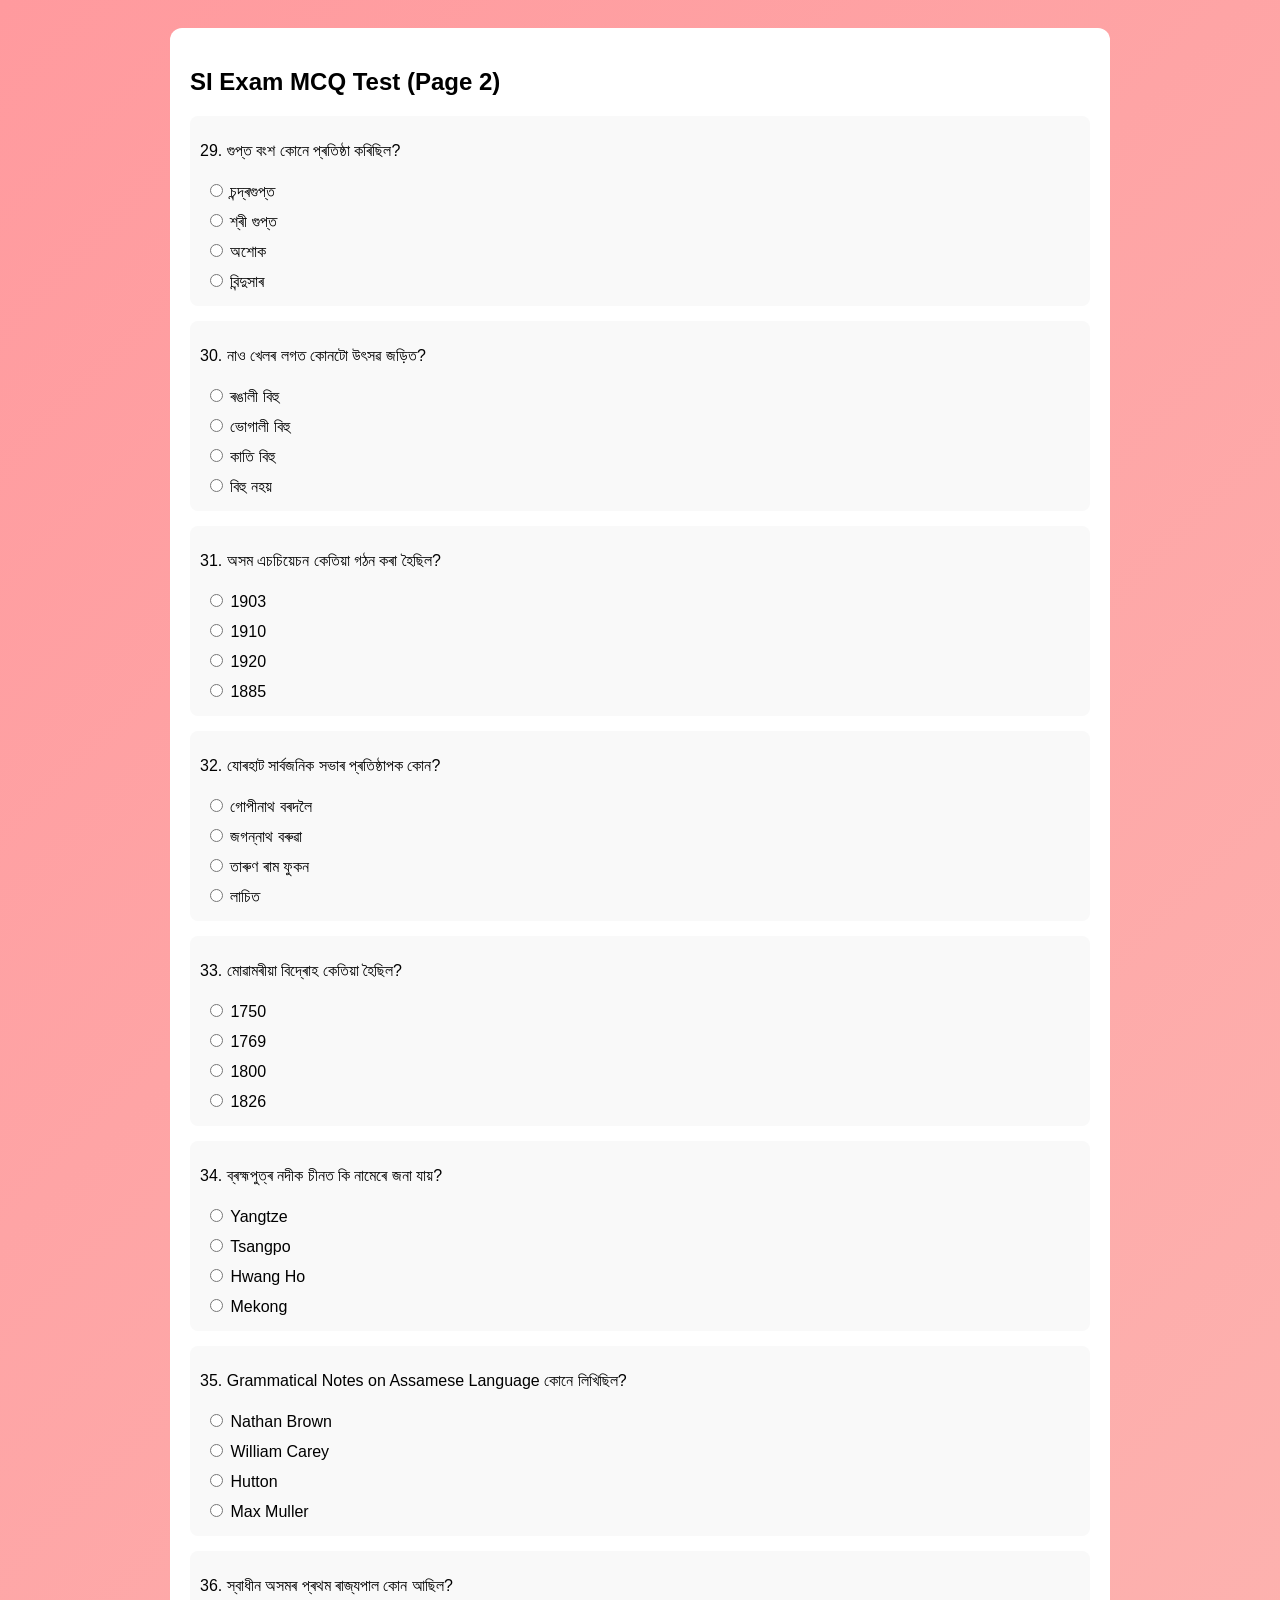
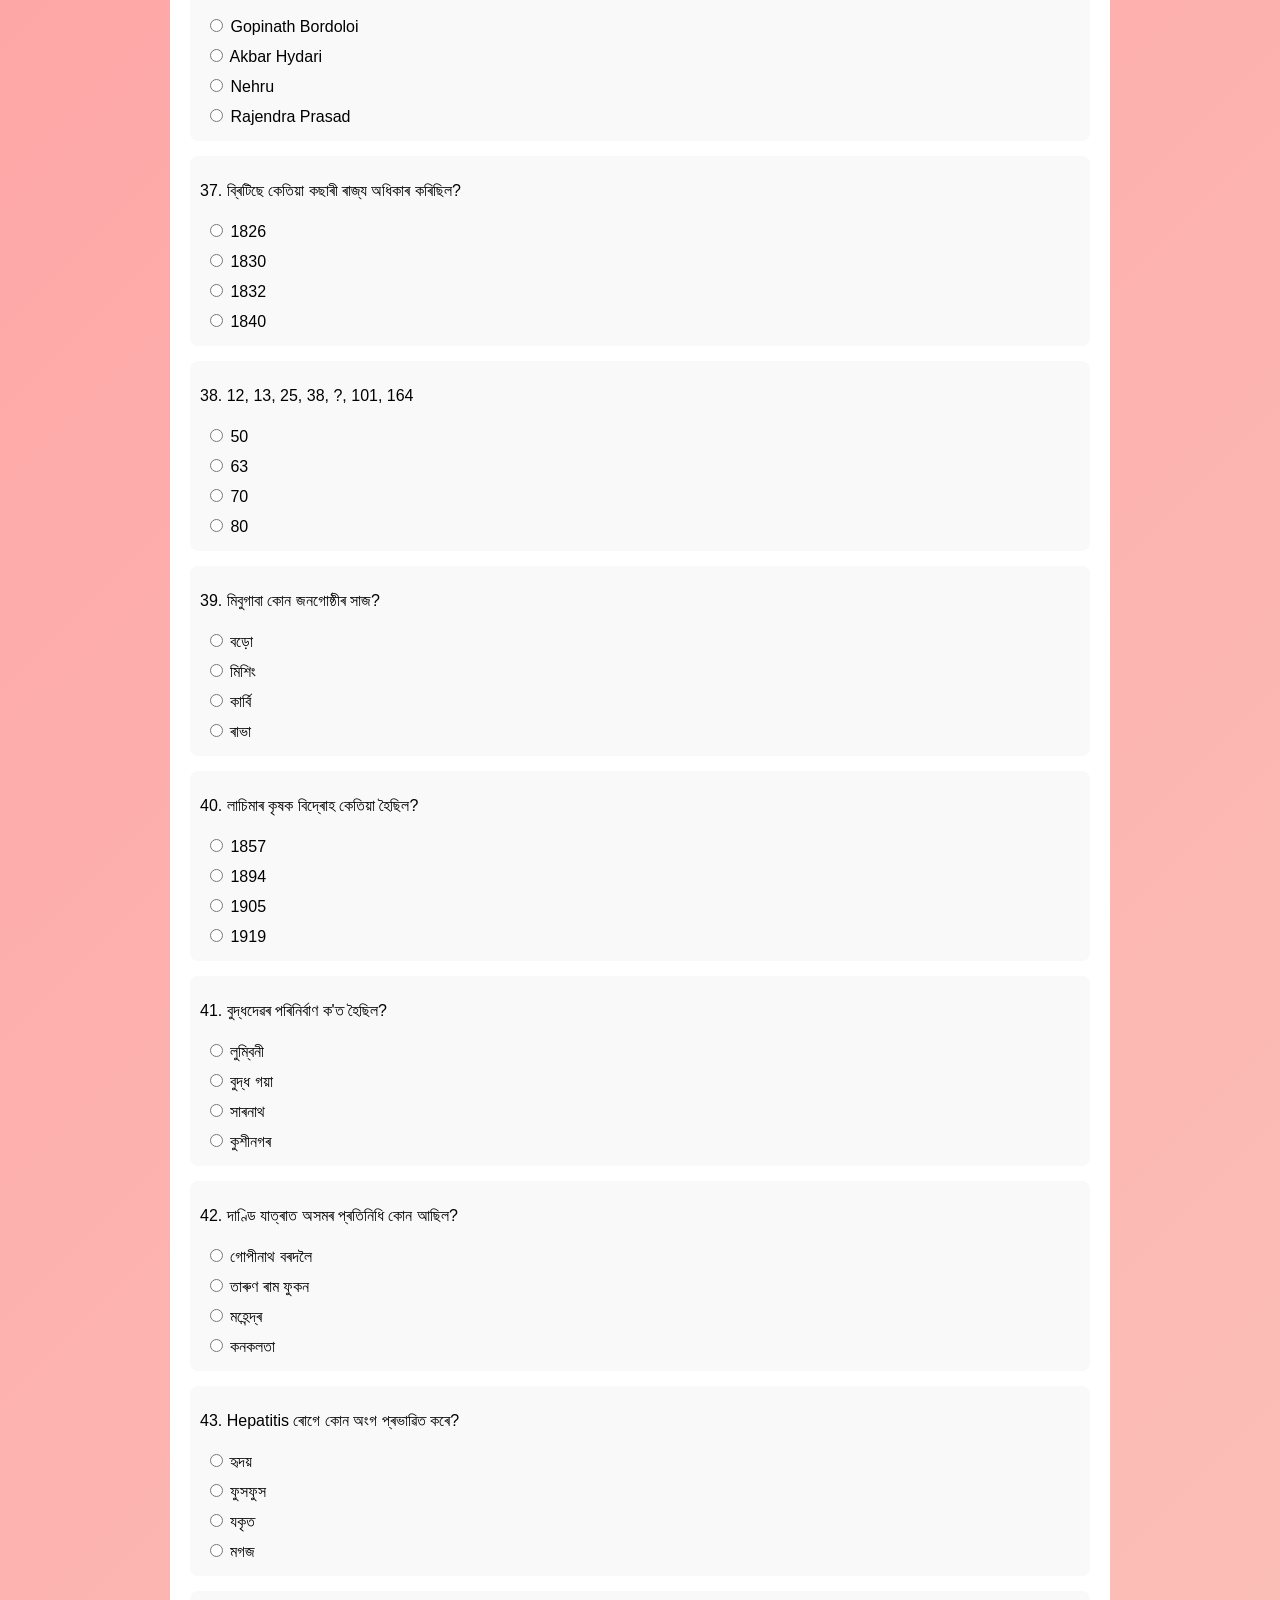
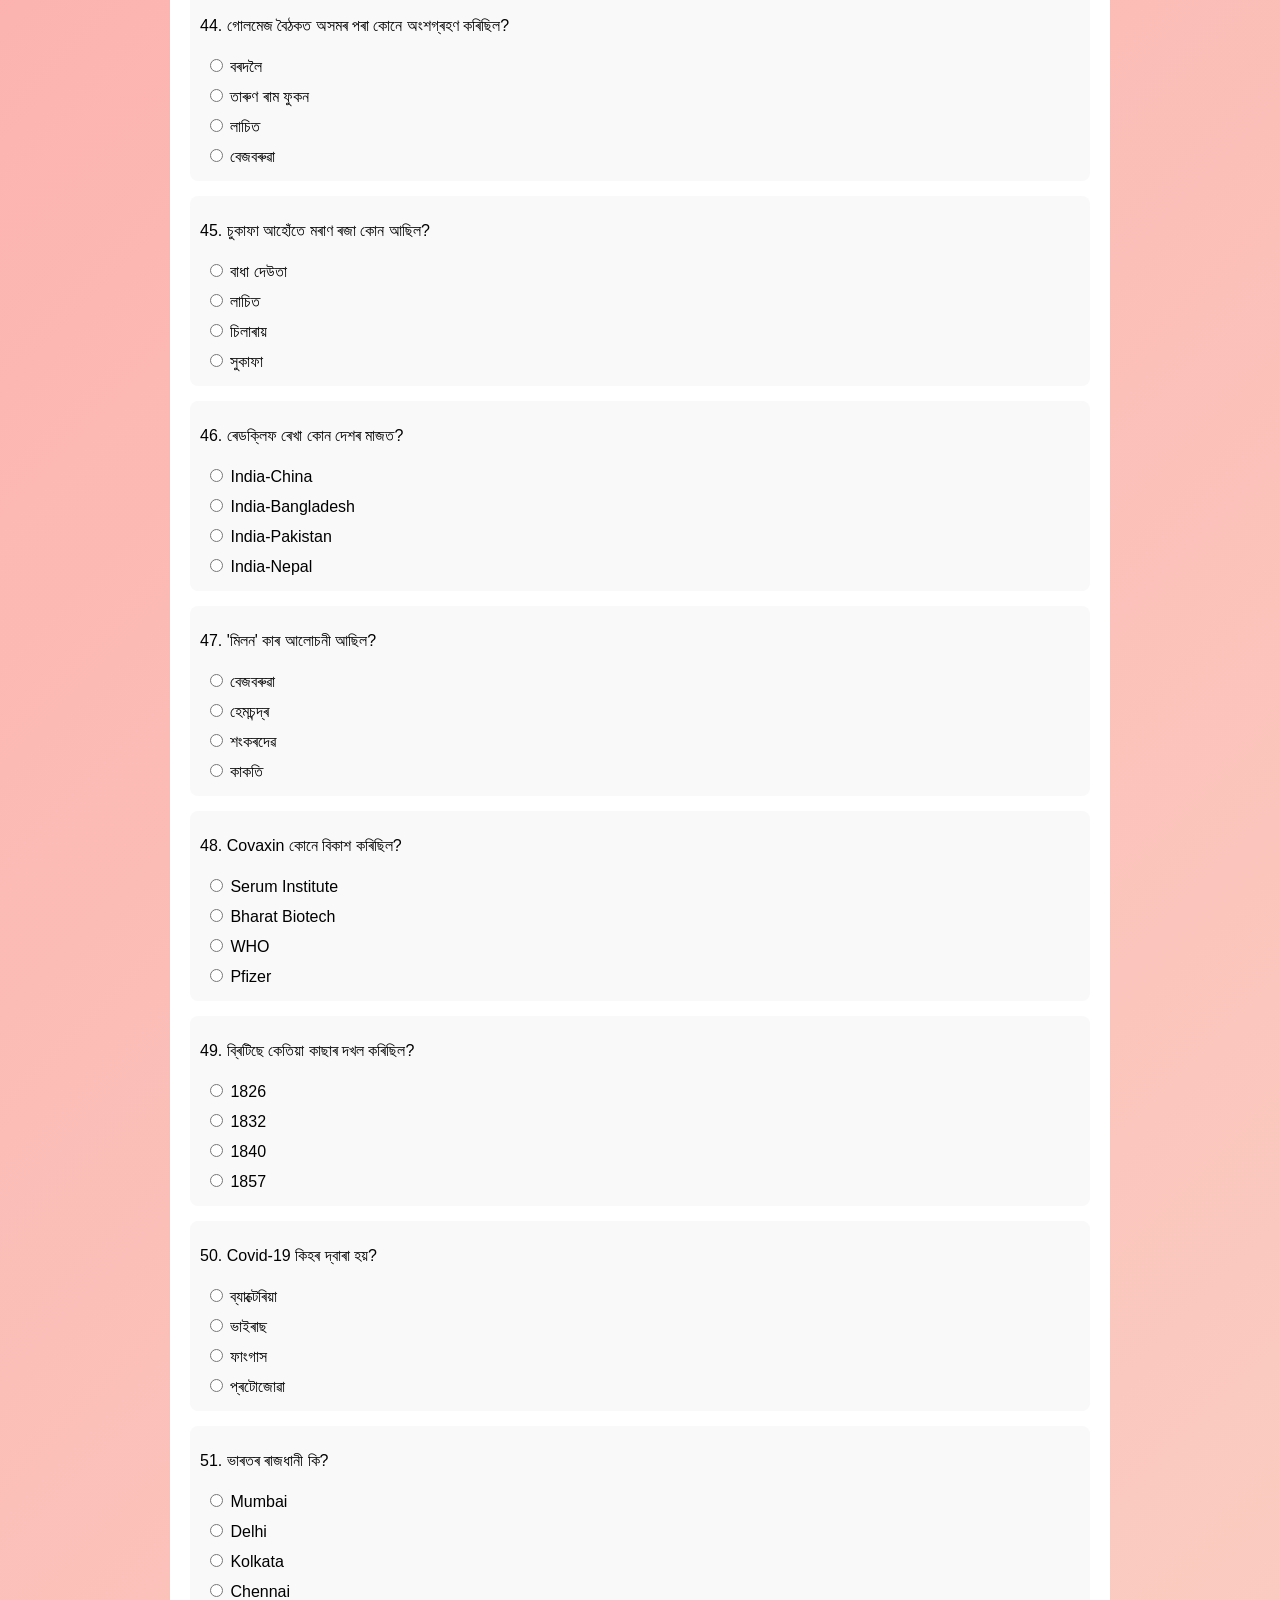
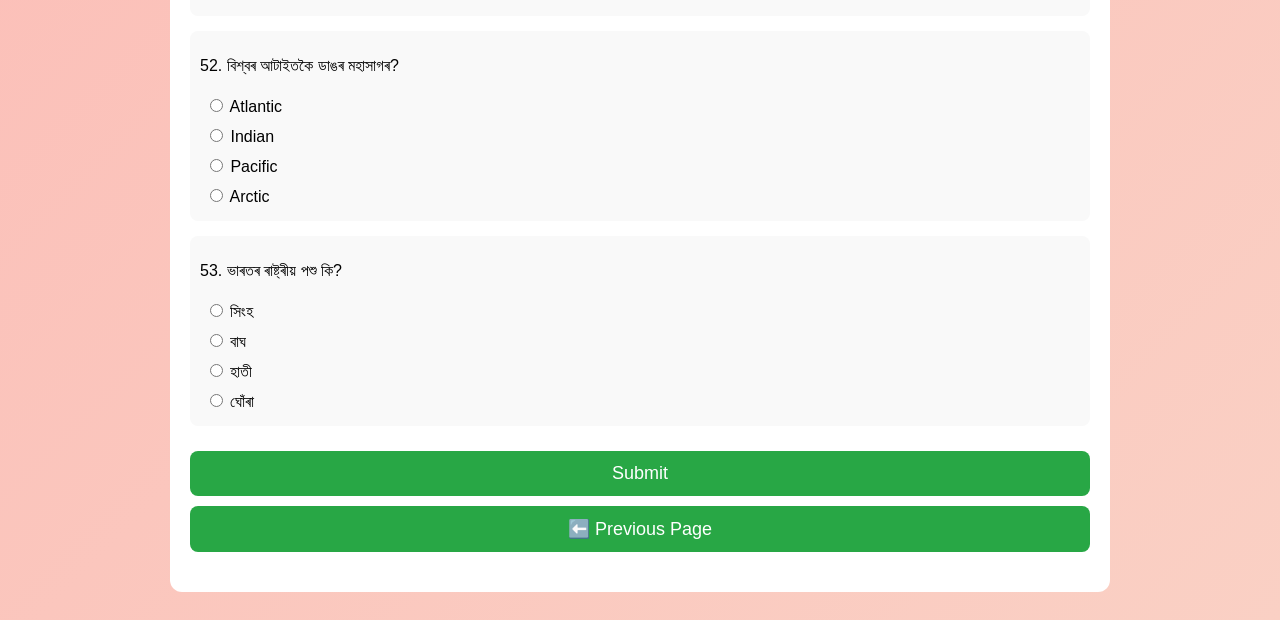
<file: si-test2.html>
<!DOCTYPE html>
<html lang="en">
<head>
<meta charset="UTF-8">
<title>SI Exam MCQ Test - Page 2</title>

<style>
body{
  font-family:Arial;
  background:linear-gradient(135deg,#ff9a9e,#fad0c4);
  padding:20px;
}

.container{
  max-width:900px;
  margin:auto;
  background:white;
  padding:20px;
  border-radius:12px;
}

.question{
  margin:15px 0;
  padding:10px;
  border-radius:8px;
  background:#f9f9f9;
}

.option{
  display:block;
  padding:5px;
  border-radius:5px;
}

.correct{
  background:#28a745;
  color:white;
}

.wrong{
  background:#dc3545;
  color:white;
}

button{
  width:100%;
  padding:12px;
  font-size:18px;
  margin-top:10px;
  background:#28a745;
  color:white;
  border:none;
  border-radius:8px;
}
</style>

</head>

<body>

<div class="container">
<h2>SI Exam MCQ Test (Page 2)</h2>

<form id="quizForm"></form>

<button onclick="checkAnswers()">Submit</button>
<button onclick="goBack()">⬅️ Previous Page</button>

<h2 id="result"></h2>

</div>

<script>

const quizData = [
{q:"29. গুপ্ত বংশ কোনে প্ৰতিষ্ঠা কৰিছিল?",o:["চন্দ্ৰগুপ্ত","শ্ৰী গুপ্ত","অশোক","বিন্দুসাৰ"],a:1},
{q:"30. নাও খেলৰ লগত কোনটো উৎসৱ জড়িত?",o:["ৰঙালী বিহু","ভোগালী বিহু","কাতি বিহু","বিহু নহয়"],a:1},
{q:"31. অসম এচচিয়েচন কেতিয়া গঠন কৰা হৈছিল?",o:["1903","1910","1920","1885"],a:0},
{q:"32. যোৰহাট সাৰ্বজনিক সভাৰ প্ৰতিষ্ঠাপক কোন?",o:["গোপীনাথ বৰদলৈ","জগন্নাথ বৰুৱা","তাৰুণ ৰাম ফুকন","লাচিত"],a:1},
{q:"33. মোৱামৰীয়া বিদ্ৰোহ কেতিয়া হৈছিল?",o:["1750","1769","1800","1826"],a:1},
{q:"34. ব্ৰহ্মপুত্ৰ নদীক চীনত কি নামেৰে জনা যায়?",o:["Yangtze","Tsangpo","Hwang Ho","Mekong"],a:1},
{q:"35. Grammatical Notes on Assamese Language কোনে লিখিছিল?",o:["Nathan Brown","William Carey","Hutton","Max Muller"],a:0},
{q:"36. স্বাধীন অসমৰ প্ৰথম ৰাজ্যপাল কোন আছিল?",o:["Gopinath Bordoloi","Akbar Hydari","Nehru","Rajendra Prasad"],a:1},
{q:"37. ব্ৰিটিছে কেতিয়া কছাৰী ৰাজ্য অধিকাৰ কৰিছিল?",o:["1826","1830","1832","1840"],a:2},
{q:"38. 12, 13, 25, 38, ?, 101, 164",o:["50","63","70","80"],a:1},
{q:"39. মিবুগাবা কোন জনগোষ্ঠীৰ সাজ?",o:["বড়ো","মিশিং","কাৰ্বি","ৰাভা"],a:1},
{q:"40. লাচিমাৰ কৃষক বিদ্ৰোহ কেতিয়া হৈছিল?",o:["1857","1894","1905","1919"],a:1},
{q:"41. বুদ্ধদেৱৰ পৰিনিৰ্বাণ ক'ত হৈছিল?",o:["লুম্বিনী","বুদ্ধ গয়া","সাৰনাথ","কুশীনগৰ"],a:3},
{q:"42. দাণ্ডি যাত্ৰাত অসমৰ প্ৰতিনিধি কোন আছিল?",o:["গোপীনাথ বৰদলৈ","তাৰুণ ৰাম ফুকন","মহেন্দ্ৰ","কনকলতা"],a:1},
{q:"43. Hepatitis ৰোগে কোন অংগ প্ৰভাৱিত কৰে?",o:["হৃদয়","ফুসফুস","যকৃত","মগজ"],a:2},
{q:"44. গোলমেজ বৈঠকত অসমৰ পৰা কোনে অংশগ্ৰহণ কৰিছিল?",o:["বৰদলৈ","তাৰুণ ৰাম ফুকন","লাচিত","বেজবৰুৱা"],a:1},
{q:"45. চুকাফা আহোঁতে মৰাণ ৰজা কোন আছিল?",o:["বাধা দেউতা","লাচিত","চিলাৰায়","সুকাফা"],a:0},
{q:"46. ৰেডক্লিফ ৰেখা কোন দেশৰ মাজত?",o:["India-China","India-Bangladesh","India-Pakistan","India-Nepal"],a:2},
{q:"47. 'মিলন' কাৰ আলোচনী আছিল?",o:["বেজবৰুৱা","হেমচন্দ্ৰ","শংকৰদেৱ","কাকতি"],a:0},
{q:"48. Covaxin কোনে বিকাশ কৰিছিল?",o:["Serum Institute","Bharat Biotech","WHO","Pfizer"],a:1},
{q:"49. ব্ৰিটিছে কেতিয়া কাছাৰ দখল কৰিছিল?",o:["1826","1832","1840","1857"],a:1},
{q:"50. Covid-19 কিহৰ দ্বাৰা হয়?",o:["ব্যাক্টেৰিয়া","ভাইৰাছ","ফাংগাস","প্ৰটোজোৱা"],a:1},
{q:"51. ভাৰতৰ ৰাজধানী কি?",o:["Mumbai","Delhi","Kolkata","Chennai"],a:1},
{q:"52. বিশ্বৰ আটাইতকৈ ডাঙৰ মহাসাগৰ?",o:["Atlantic","Indian","Pacific","Arctic"],a:2},
{q:"53. ভাৰতৰ ৰাষ্ট্ৰীয় পশু কি?",o:["সিংহ","বাঘ","হাতী","ঘোঁৰা"],a:1}
];

const form = document.getElementById("quizForm");

quizData.forEach((item,index)=>{
let html = `<div class="question"><p>${item.q}</p>`;
item.o.forEach((opt,i)=>{
html += `<label class="option"><input type="radio" name="q${index}" value="${i}"> ${opt}</label>`;
});
html += `</div>`;
form.innerHTML += html;
});

function checkAnswers(){
let score=0;

quizData.forEach((item,index)=>{
let options = document.getElementsByName("q"+index);
let selected = document.querySelector(`input[name="q${index}"]:checked`);

options.forEach((opt,i)=>{
let label = opt.parentElement;

if(i === item.a){
label.classList.add("correct");
}

if(selected && parseInt(selected.value) === i && i !== item.a){
label.classList.add("wrong");
}
});

if(selected && parseInt(selected.value) === item.a){
score++;
}
});

document.getElementById("result").innerHTML =
"Your Score: "+score+" / "+quizData.length;
}

function goBack(){
window.location.href = "si-test1.html";
}

</script>

</body>
</html>
</file>
<file: style.css>
*{
  margin:0;
  padding:0;
  box-sizing:border-box;
  font-family:Arial, sans-serif;
}

/* BODY */
body{
  max-width:1000px;
  margin:auto;
  padding:20px;
  background: linear-gradient(135deg, #0f172a, #1e293b);
  color:#fff;
}

/* HEADER */
header{
  text-align:center;
  padding:30px 20px;
  border-radius:16px;
  background: linear-gradient(135deg, #4f46e5, #06b6d4);
  box-shadow:0 10px 25px rgba(0,0,0,0.4);
  margin-bottom:25px;
}

header h1{
  font-size:1.8rem;
  margin-bottom:10px;
}

.highlight{
  font-weight:bold;
  opacity:0.9;
}

/* FEATURES */
#features{
  display:grid;
  grid-template-columns:repeat(auto-fit,minmax(220px,1fr));
  gap:15px;
  margin-bottom:30px;
}

.feature-card{
  background: rgba(255,255,255,0.08);
  backdrop-filter: blur(10px);
  padding:15px;
  border-radius:14px;
  text-align:center;
  border:1px solid rgba(255,255,255,0.1);
  transition:0.3s;
}

.feature-card:hover{
  transform:translateY(-5px);
  background: rgba(255,255,255,0.12);
}

/* MCQ SECTION */
.mcq-section{
  padding:10px;
}

.mcq-section h2{
  text-align:center;
  margin-bottom:20px;
  font-size:1.4rem;
}

/* GRID */
.mcq-grid{
  display:grid;
  grid-template-columns:repeat(auto-fit,minmax(230px,1fr));
  gap:15px;
}

/* CARD */
.mcq-card{
  background: rgba(255,255,255,0.08);
  backdrop-filter: blur(12px);
  padding:18px;
  border-radius:16px;
  text-align:center;
  border:1px solid rgba(255,255,255,0.1);
  transition:0.3s;
}

.mcq-card:hover{
  transform:translateY(-6px);
  box-shadow:0 10px 25px rgba(0,0,0,0.4);
}

/* TITLE */
.mcq-card h3{
  margin-bottom:10px;
}

/* LINK BUTTON */
.mcq-card a{
  display:inline-block;
  margin-top:12px;
  padding:10px 14px;
  background: linear-gradient(135deg, #22c55e, #16a34a);
  color:white;
  border-radius:8px;
  text-decoration:none;
  font-weight:bold;
  transition:0.3s;
}

.mcq-card a:hover{
  background: linear-gradient(135deg, #16a34a, #15803d);
  transform:scale(1.05);
}

/* SPECIAL CARD */
.highlight{
  border:1px solid #f97316;
  box-shadow:0 0 15px rgba(249,115,22,0.4);
}

/* FOOTER */
footer{
  text-align:center;
  margin-top:40px;
  padding:20px;
  background: rgba(255,255,255,0.08);
  border-radius:14px;
  border:1px solid rgba(255,255,255,0.1);
}

/* RESPONSIVE */
@media(max-width:600px){
  header h1{
    font-size:1.3rem;
  }

  body{
    padding:10px;
  }
}
</file>
